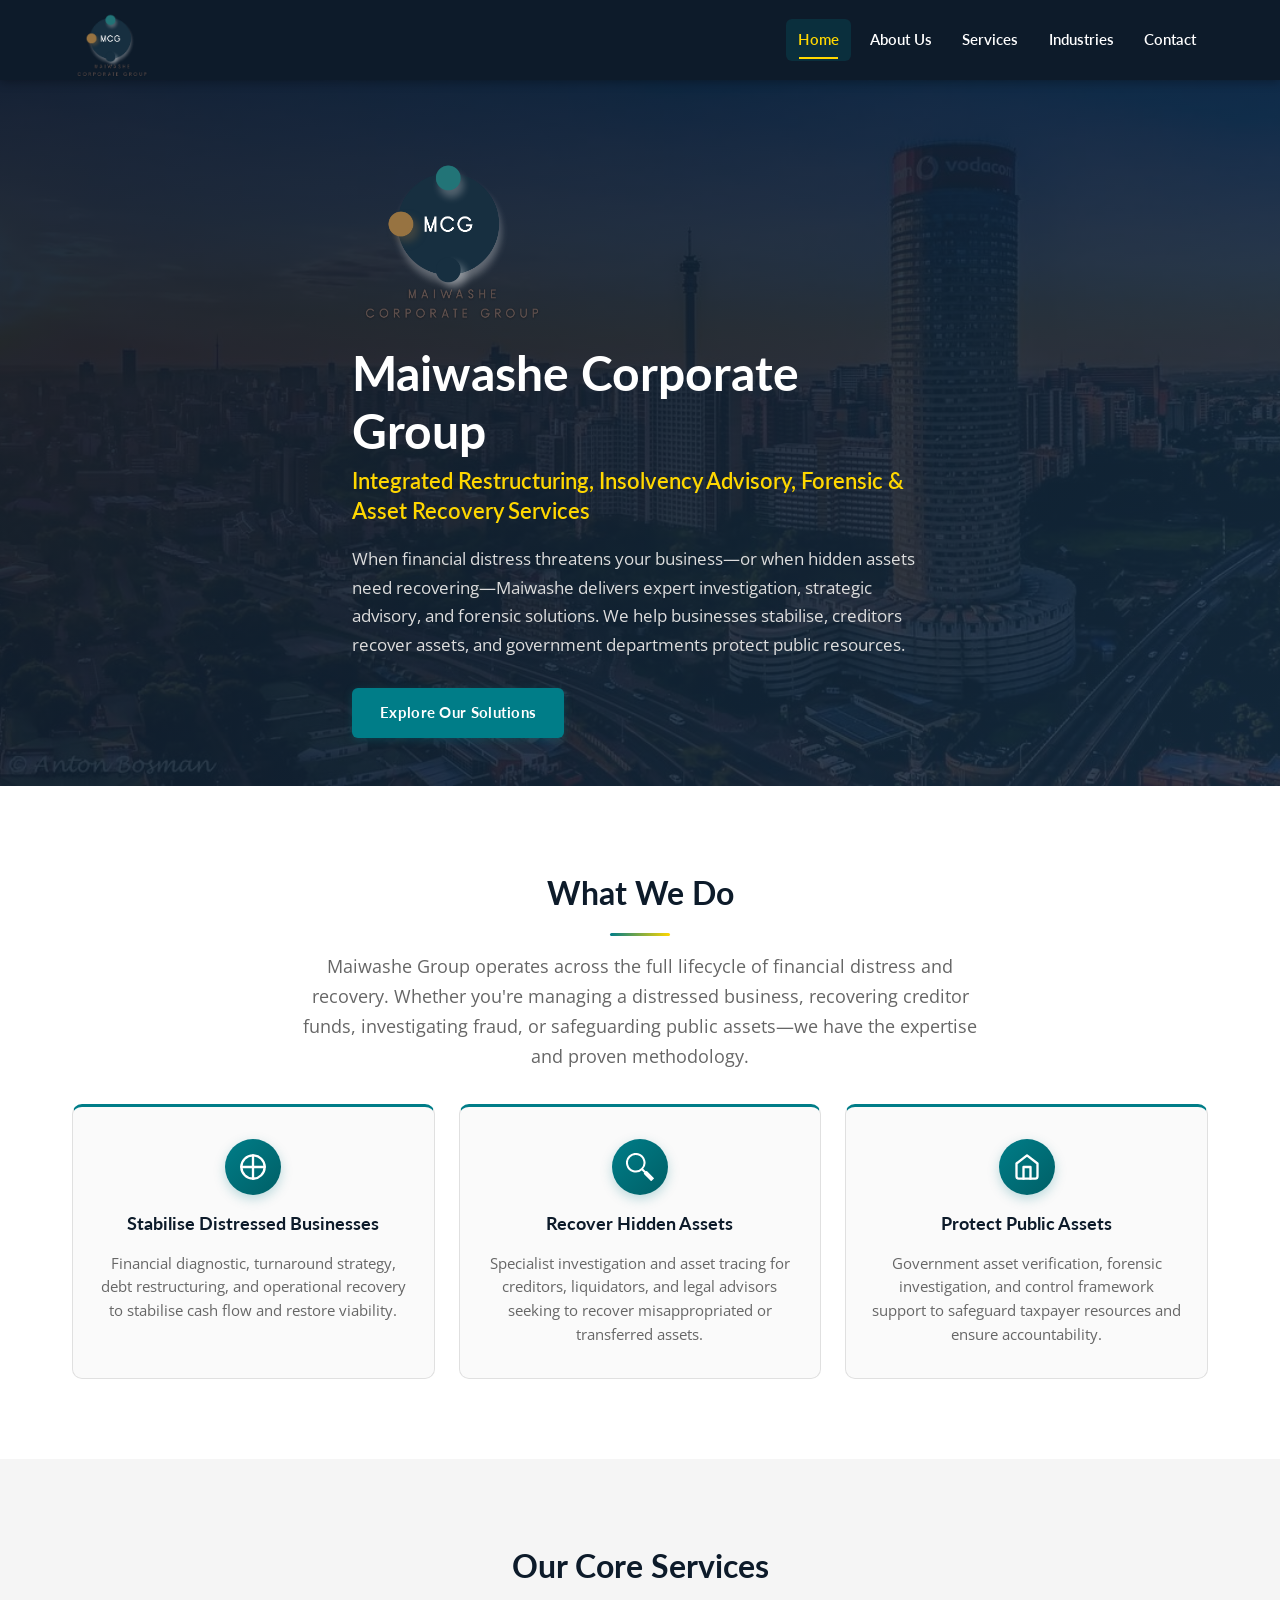
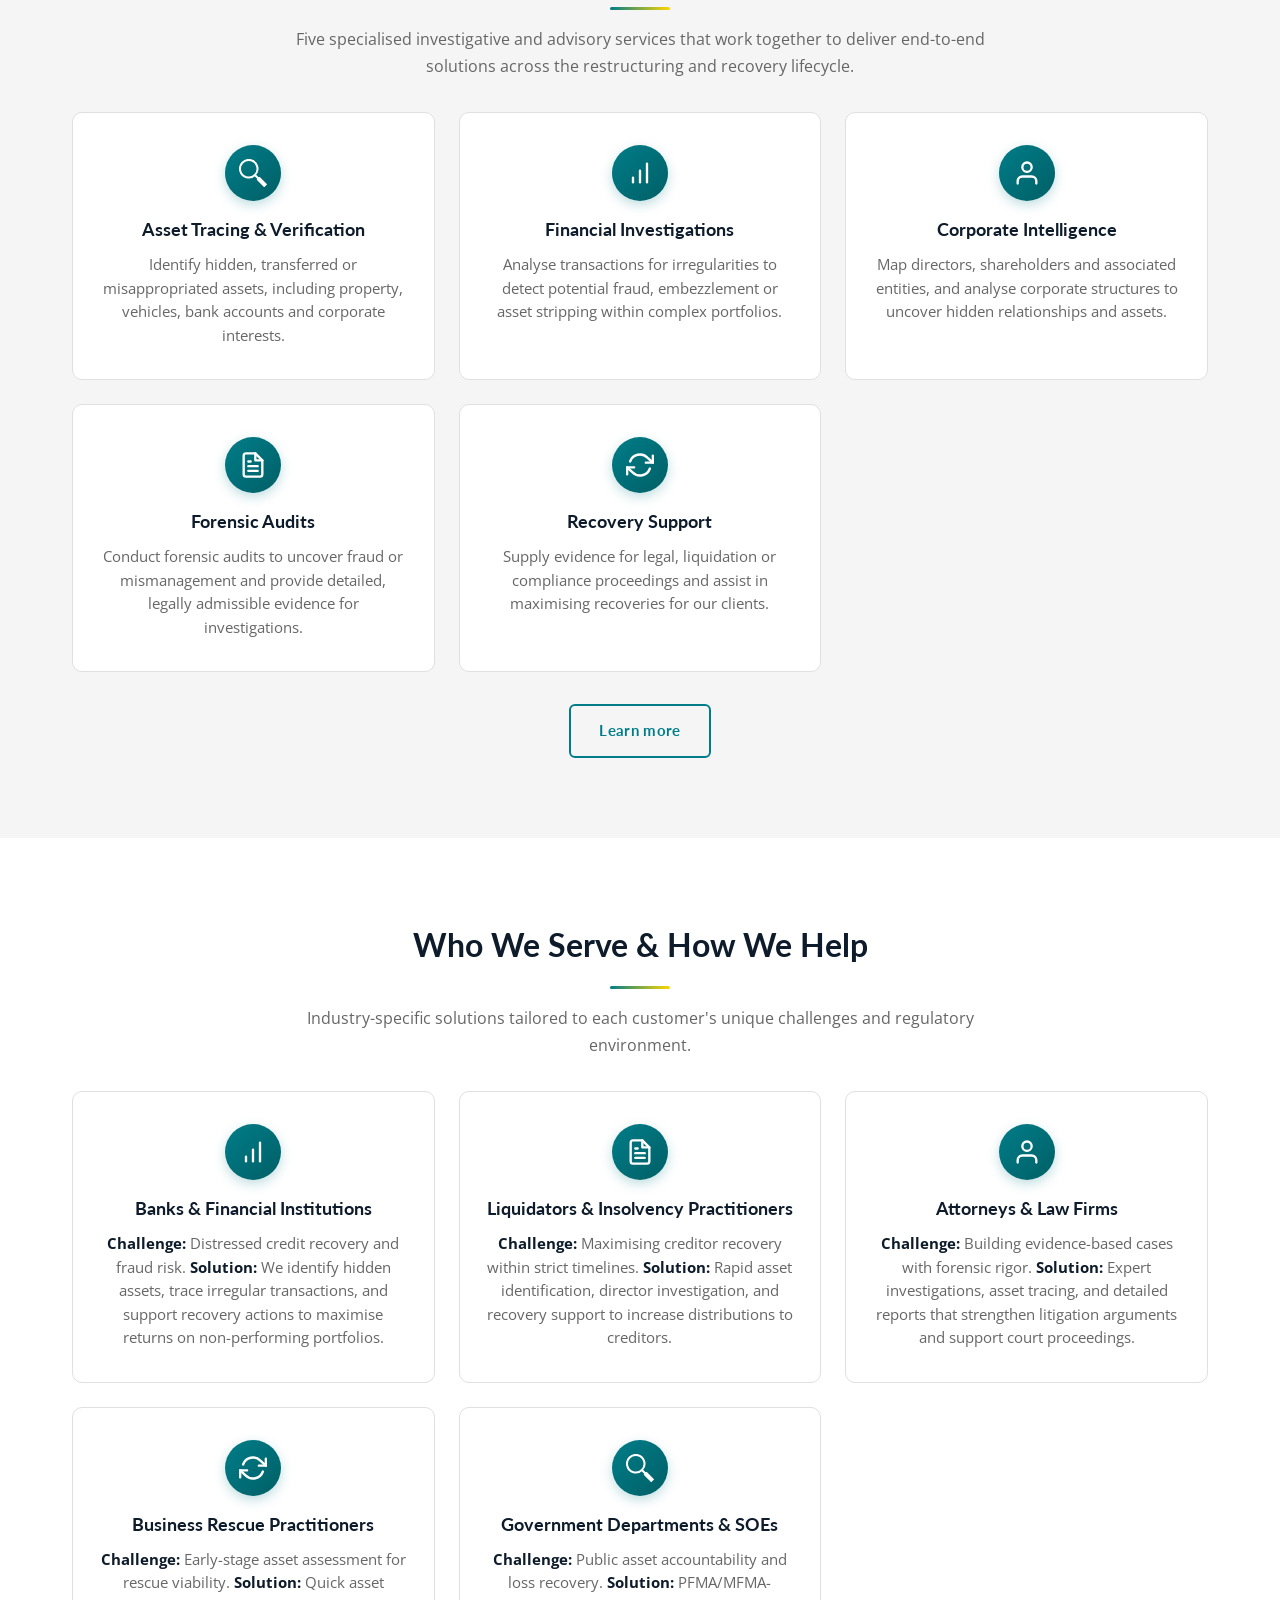
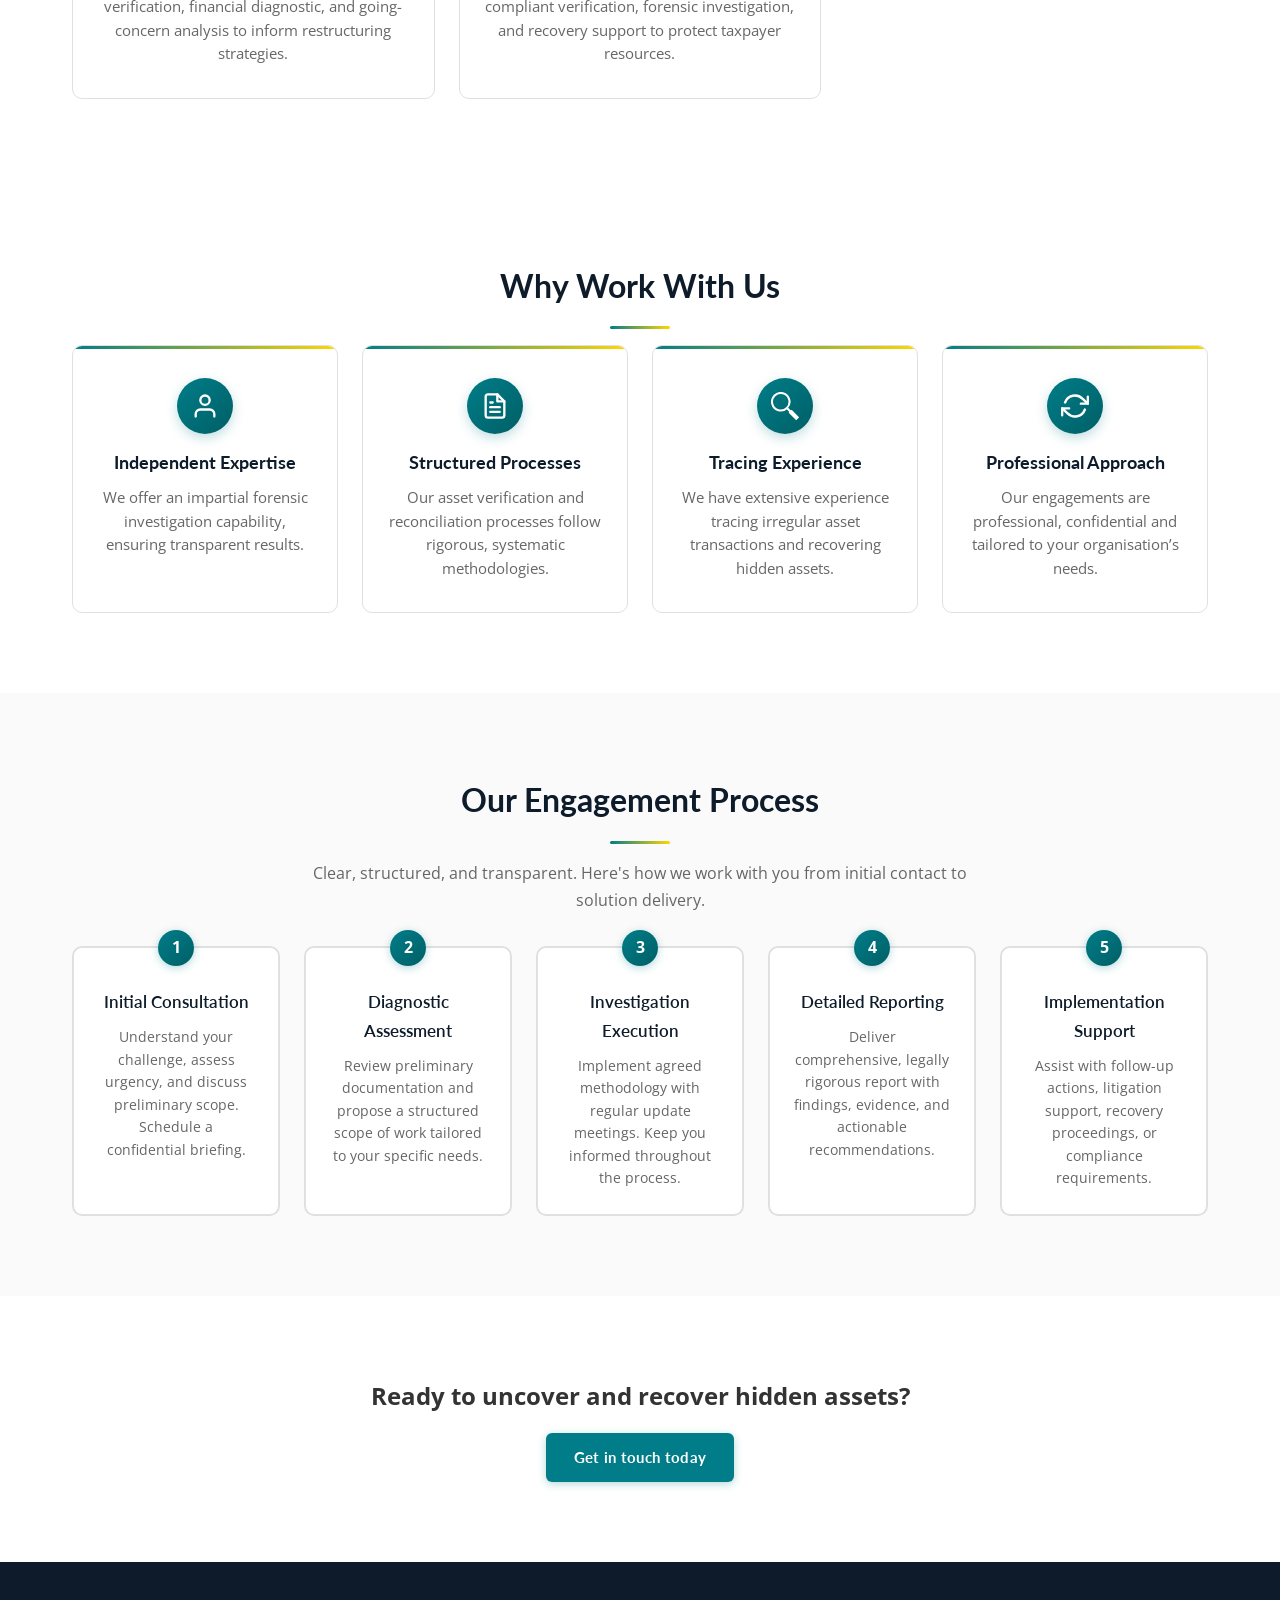
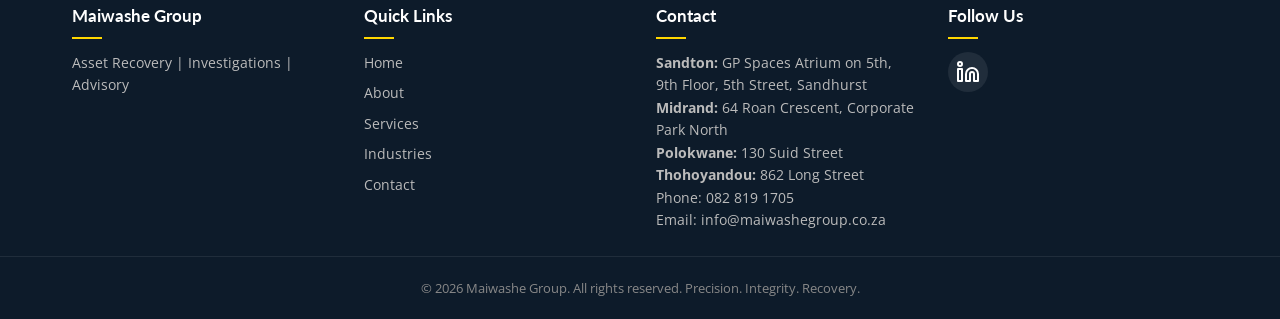
<file: index.html>
<!DOCTYPE html>
<html lang="en">
  <head>
    <meta charset="UTF-8" />
    <meta name="viewport" content="width=device-width, initial-scale=1.0" />
    <title>Maiwashe Group | Asset Recovery &amp; Forensic Services</title>
    <meta name="description" content="Maiwashe Group specialises in asset recovery, financial investigations and forensic advisory services for banks, liquidators, government departments and law firms." />
    <link rel="icon" type="image/svg+xml" href="data:image/svg+xml,<svg xmlns='http://www.w3.org/2000/svg' viewBox='0 0 100 100'><rect width='100' height='100' rx='12' fill='%230d1b2a'/><text y='78' x='16' font-size='78' font-family='sans-serif' font-weight='bold' fill='%23007d88'>M</text></svg>" />
    <!-- Google Fonts -->
    <link
      rel="preconnect"
      href="https://fonts.googleapis.com"
    />
    <link
      rel="preconnect"
      href="https://fonts.gstatic.com"
      crossorigin
    />
    <link
      href="https://fonts.googleapis.com/css2?family=Lato:wght@400;600;700&family=Open+Sans:wght@400;600;700&display=swap"
      rel="stylesheet"
    />
    <!-- Custom CSS -->
    <link rel="stylesheet" href="css/style.css" />
  </head>
  <body>
    <!-- Header & Navigation -->
    <header id="top">
      <div class="container nav-container">
        <a href="index.html" class="logo">
          <img src="img/Maiwashe Group Logo.png" alt="Maiwashe Corporate Group" />
        </a>
        <nav class="nav" id="navMenu">
          <a href="index.html" class="active">Home</a>
          <a href="about.html">About Us</a>
          <a href="services.html">Services</a>
          <a href="industries.html">Industries</a>
          <a href="contact.html">Contact</a>
        </nav>
        <button class="nav-toggle" id="navToggle" aria-label="Toggle navigation">
          <!-- Menu icon -->
          <svg xmlns="http://www.w3.org/2000/svg" width="24" height="24" viewBox="0 0 24 24" fill="none" stroke="currentColor" stroke-width="2" stroke-linecap="round" stroke-linejoin="round">
            <line x1="3" y1="6" x2="21" y2="6"></line>
            <line x1="3" y1="12" x2="21" y2="12"></line>
            <line x1="3" y1="18" x2="21" y2="18"></line>
          </svg>
        </button>
      </div>
    </header>

    <!-- Hero Section -->
    <section class="hero">
      <div class="hero-overlay"></div>
      <div class="hero-content container">
        <img src="img/Maiwashe Group Logo.png" alt="Maiwashe Corporate Group" class="hero-logo" />
        <h1>Maiwashe Corporate Group</h1>
        <h2>Integrated Restructuring, Insolvency Advisory, Forensic & Asset Recovery Services</h2>
        <p class="subheading">
          When financial distress threatens your business—or when hidden assets need recovering—Maiwashe delivers expert investigation, strategic advisory, and forensic solutions. We help businesses stabilise, creditors recover assets, and government departments protect public resources.
        </p>
        <a href="#what-we-do" class="btn-primary">Explore Our Solutions</a>
      </div>
    </section>

    <!-- What We Do Section -->
    <section class="section what-we-do" id="what-we-do">
      <div class="container">
        <h2 class="section-title">What We Do</h2>
        <p style="text-align: center; color: var(--muted-text); margin-bottom: 2rem; max-width: 700px; margin-left: auto; margin-right: auto; font-size: 1.1rem;">
          Maiwashe Group operates across the full lifecycle of financial distress and recovery. Whether you're managing a distressed business, recovering creditor funds, investigating fraud, or safeguarding public assets—we have the expertise and proven methodology.
        </p>
        <div class="cards-grid three-col stagger-children">
          <div class="card">
            <div class="icon-wrapper" style="color: #ffffff;">
              <svg xmlns="http://www.w3.org/2000/svg" width="28" height="28" viewBox="0 0 24 24" fill="none" stroke="currentColor" stroke-width="2" stroke-linecap="round" stroke-linejoin="round">
                <path d="M12 2v20M2 12h20"/>
                <circle cx="12" cy="12" r="10"/>
              </svg>
            </div>
            <h3>Stabilise Distressed Businesses</h3>
            <p>
              Financial diagnostic, turnaround strategy, debt restructuring, and operational recovery to stabilise cash flow and restore viability.
            </p>
          </div>
          <div class="card">
            <div class="icon-wrapper" style="color: #ffffff;">
              <svg xmlns="http://www.w3.org/2000/svg" width="28" height="28" viewBox="0 0 490 490" fill="none" stroke="currentColor" stroke-width="36" stroke-linecap="round">
                <path d="m280,278a153,153 0 1,0-2,2l170,170m-91-117 110,110-26,26-110-110"/>
              </svg>
            </div>
            <h3>Recover Hidden Assets</h3>
            <p>
              Specialist investigation and asset tracing for creditors, liquidators, and legal advisors seeking to recover misappropriated or transferred assets.
            </p>
          </div>
          <div class="card">
            <div class="icon-wrapper" style="color: #ffffff;">
              <svg xmlns="http://www.w3.org/2000/svg" width="28" height="28" viewBox="0 0 24 24" fill="none" stroke="currentColor" stroke-width="2" stroke-linecap="round" stroke-linejoin="round">
                <path d="M3 9l9-7 9 7v11a2 2 0 0 1-2 2H5a2 2 0 0 1-2-2z"/>
                <polyline points="9 22 9 12 15 12 15 22"/>
              </svg>
            </div>
            <h3>Protect Public Assets</h3>
            <p>
              Government asset verification, forensic investigation, and control framework support to safeguard taxpayer resources and ensure accountability.
            </p>
          </div>
        </div>
      </div>
    </section>

    <!-- Services Summary Section -->
    <section class="section services-summary" id="services">
      <div class="container">
        <h2 class="section-title">Our Core Services</h2>
        <p style="text-align: center; color: var(--muted-text); margin-bottom: 2rem; max-width: 700px; margin-left: auto; margin-right: auto;">
          Five specialised investigative and advisory services that work together to deliver end-to-end solutions across the restructuring and recovery lifecycle.
        </p>
        <div class="cards-grid stagger-children">
          <!-- Service Card 1 -->
          <div class="card">
            <div class="icon-wrapper" style="color: #ffffff;">
              <!-- Search icon -->
              <svg xmlns="http://www.w3.org/2000/svg" width="28" height="28" viewBox="0 0 490 490" fill="none" stroke="currentColor" stroke-width="36" stroke-linecap="round">
                <path d="m280,278a153,153 0 1,0-2,2l170,170m-91-117 110,110-26,26-110-110" />
              </svg>
            </div>
            <h3>Asset Tracing &amp; Verification</h3>
            <p>
              Identify hidden, transferred or misappropriated assets, including
              property, vehicles, bank accounts and corporate interests.
            </p>
          </div>
          <!-- Service Card 2 -->
          <div class="card">
            <div class="icon-wrapper" style="color: #ffffff;">
              <!-- Bar chart icon -->
              <svg xmlns="http://www.w3.org/2000/svg" width="28" height="28" viewBox="0 0 24 24" fill="none" stroke="currentColor" stroke-width="2" stroke-linecap="round" stroke-linejoin="round">
                <line x1="12" y1="20" x2="12" y2="10"></line>
                <line x1="18" y1="20" x2="18" y2="4"></line>
                <line x1="6" y1="20" x2="6" y2="16"></line>
              </svg>
            </div>
            <h3>Financial Investigations</h3>
            <p>
              Analyse transactions for irregularities to detect potential fraud,
              embezzlement or asset stripping within complex portfolios.
            </p>
          </div>
          <!-- Service Card 3 -->
          <div class="card">
            <div class="icon-wrapper" style="color: #ffffff;">
              <!-- User/network icon -->
              <svg xmlns="http://www.w3.org/2000/svg" width="28" height="28" viewBox="0 0 24 24" fill="none" stroke="currentColor" stroke-linecap="round" stroke-linejoin="round" stroke-width="2">
                <path d="M20 21v-2a4 4 0 0 0-4-4H8a4 4 0 0 0-4 4v2" fill="none"></path>
                <circle cx="12" cy="7" r="4" fill="none"></circle>
              </svg>
            </div>
            <h3>Corporate Intelligence</h3>
            <p>
              Map directors, shareholders and associated entities, and analyse
              corporate structures to uncover hidden relationships and assets.
            </p>
          </div>
          <!-- Service Card 4 -->
          <div class="card">
            <div class="icon-wrapper" style="color: #ffffff;">
              <!-- File text icon -->
              <svg xmlns="http://www.w3.org/2000/svg" width="28" height="28" viewBox="0 0 24 24" fill="none" stroke="currentColor" stroke-linecap="round" stroke-linejoin="round" stroke-width="2">
                <path d="M14 2H6a2 2 0 0 0-2 2v16a2 2 0 0 0 2 2h12a2 2 0 0 0 2-2V8z" fill="none" />
                <polyline points="14 2 14 8 20 8" fill="none" />
                <line x1="16" y1="13" x2="8" y2="13" fill="none" />
                <line x1="16" y1="17" x2="8" y2="17" fill="none" />
                <polyline points="10 9 9 9 8 9" fill="none" />
              </svg>
            </div>
            <h3>Forensic Audits</h3>
            <p>
              Conduct forensic audits to uncover fraud or mismanagement and
              provide detailed, legally admissible evidence for investigations.
            </p>
          </div>
          <!-- Service Card 5 -->
          <div class="card">
            <div class="icon-wrapper" style="color: #ffffff;">
              <!-- Refresh/recovery icon -->
              <svg xmlns="http://www.w3.org/2000/svg" width="28" height="28" viewBox="0 0 24 24" fill="none" stroke="currentColor" stroke-width="2" stroke-linecap="round" stroke-linejoin="round">
                <polyline points="23 4 23 10 17 10" />
                <polyline points="1 20 1 14 7 14" />
                <path d="M3.51 9a9 9 0 0 1 14.85-3.36L23 10M1 14l4.64 4.36A9 9 0 0 0 20.49 15" />
              </svg>
            </div>
            <h3>Recovery Support</h3>
            <p>
              Supply evidence for legal, liquidation or compliance
              proceedings and assist in maximising recoveries for our clients.
            </p>
          </div>
        </div>
        <div class="align-center">
          <a href="services.html" class="btn-secondary">Learn more</a>
        </div>
      </div>
    </section>

    <!-- Industries Section -->
    <section class="section industries">
      <div class="container">
        <h2 class="section-title">Who We Serve & How We Help</h2>
        <p style="text-align: center; color: var(--muted-text); margin-bottom: 2rem; max-width: 700px; margin-left: auto; margin-right: auto;">
          Industry-specific solutions tailored to each customer's unique challenges and regulatory environment.
        </p>
        <div class="cards-grid stagger-children">
          <!-- Industry 1 -->
          <div class="card">
            <div class="icon-wrapper" style="color: #ffffff;">
              <!-- Bar chart icon for finance -->
              <svg xmlns="http://www.w3.org/2000/svg" width="28" height="28" viewBox="0 0 24 24" fill="none" stroke="currentColor" stroke-width="2" stroke-linecap="round" stroke-linejoin="round">
                <line x1="12" y1="20" x2="12" y2="10"></line>
                <line x1="18" y1="20" x2="18" y2="4"></line>
                <line x1="6" y1="20" x2="6" y2="16"></line>
              </svg>
            </div>
            <h3>Banks &amp; Financial Institutions</h3>
            <p>
              <strong>Challenge:</strong> Distressed credit recovery and fraud risk. <strong>Solution:</strong> We identify hidden assets, trace irregular transactions, and support recovery actions to maximise returns on non-performing portfolios.
            </p>
          </div>
          <!-- Industry 2 -->
          <div class="card">
            <div class="icon-wrapper" style="color: #ffffff;">
              <!-- File icon for liquidators -->
              <svg xmlns="http://www.w3.org/2000/svg" width="28" height="28" viewBox="0 0 24 24" fill="none" stroke="currentColor" stroke-linecap="round" stroke-linejoin="round" stroke-width="2">
                <path d="M14 2H6a2 2 0 0 0-2 2v16a2 2 0 0 0 2 2h12a2 2 0 0 0 2-2V8z" fill="none" />
                <polyline points="14 2 14 8 20 8" fill="none" />
                <line x1="16" y1="13" x2="8" y2="13" fill="none" />
                <line x1="16" y1="17" x2="8" y2="17" fill="none" />
                <polyline points="10 9 9 9 8 9" fill="none" />
              </svg>
            </div>
            <h3>Liquidators &amp; Insolvency Practitioners</h3>
            <p>
              <strong>Challenge:</strong> Maximising creditor recovery within strict timelines. <strong>Solution:</strong> Rapid asset identification, director investigation, and recovery support to increase distributions to creditors.
            </p>
          </div>
          <!-- Industry 3 -->
          <div class="card">
            <div class="icon-wrapper" style="color: #ffffff;">
              <!-- User icon for attorneys & law firms -->
              <svg xmlns="http://www.w3.org/2000/svg" width="28" height="28" viewBox="0 0 24 24" fill="none" stroke="currentColor" stroke-linecap="round" stroke-linejoin="round" stroke-width="2">
                <path d="M20 21v-2a4 4 0 0 0-4-4H8a4 4 0 0 0-4 4v2" fill="none"></path>
                <circle cx="12" cy="7" r="4" fill="none"></circle>
              </svg>
            </div>
            <h3>Attorneys &amp; Law Firms</h3>
            <p>
              <strong>Challenge:</strong> Building evidence-based cases with forensic rigor. <strong>Solution:</strong> Expert investigations, asset tracing, and detailed reports that strengthen litigation arguments and support court proceedings.
            </p>
          </div>
          <!-- Industry 4 -->
          <div class="card">
            <div class="icon-wrapper" style="color: #ffffff;">
              <!-- Refresh icon for business rescue -->
              <svg xmlns="http://www.w3.org/2000/svg" width="28" height="28" viewBox="0 0 24 24" fill="none" stroke="currentColor" stroke-width="2" stroke-linecap="round" stroke-linejoin="round">
                <polyline points="23 4 23 10 17 10" />
                <polyline points="1 20 1 14 7 14" />
                <path d="M3.51 9a9 9 0 0 1 14.85-3.36L23 10M1 14l4.64 4.36A9 9 0 0 0 20.49 15" />
              </svg>
            </div>
            <h3>Business Rescue Practitioners</h3>
            <p>
              <strong>Challenge:</strong> Early-stage asset assessment for rescue viability. <strong>Solution:</strong> Quick asset verification, financial diagnostic, and going-concern analysis to inform restructuring strategies.
            </p>
          </div>
          <!-- Industry 5 -->
          <div class="card">
            <div class="icon-wrapper" style="color: #ffffff;">
              <!-- Search icon for government departments & SOEs -->
              <svg xmlns="http://www.w3.org/2000/svg" width="28" height="28" viewBox="0 0 490 490" fill="none" stroke="currentColor" stroke-width="36" stroke-linecap="round">
                <path d="m280,278a153,153 0 1,0-2,2l170,170m-91-117 110,110-26,26-110-110" />
              </svg>
            </div>
            <h3>Government Departments &amp; SOEs</h3>
            <p>
              <strong>Challenge:</strong> Public asset accountability and loss recovery. <strong>Solution:</strong> PFMA/MFMA-compliant verification, forensic investigation, and recovery support to protect taxpayer resources.
            </p>
          </div>
        </div>
      </div>
    </section>

    <!-- Why Choose Us Section -->
    <section class="section why-us">
      <div class="container">
        <h2 class="section-title">Why Work With Us</h2>
        <div class="cards-grid four-col stagger-children">
          <div class="card no-hover">
            <div class="icon-wrapper" style="color: #ffffff;">
              <!-- User icon for independent expertise -->
              <svg xmlns="http://www.w3.org/2000/svg" width="28" height="28" viewBox="0 0 24 24" fill="none" stroke="currentColor" stroke-linecap="round" stroke-linejoin="round" stroke-width="2">
                <path d="M20 21v-2a4 4 0 0 0-4-4H8a4 4 0 0 0-4 4v2" fill="none" />
                <circle cx="12" cy="7" r="4" fill="none" />
              </svg>
            </div>
            <h3>Independent Expertise</h3>
            <p>
              We offer an impartial forensic investigation capability, ensuring
              transparent results.
            </p>
          </div>
          <div class="card no-hover">
            <div class="icon-wrapper" style="color: #ffffff;">
              <!-- File icon for structured processes -->
              <svg xmlns="http://www.w3.org/2000/svg" width="28" height="28" viewBox="0 0 24 24" fill="none" stroke="currentColor" stroke-linecap="round" stroke-linejoin="round" stroke-width="2">
                <path d="M14 2H6a2 2 0 0 0-2 2v16a2 2 0 0 0 2 2h12a2 2 0 0 0 2-2V8z" fill="none" />
                <polyline points="14 2 14 8 20 8" fill="none" />
                <line x1="16" y1="13" x2="8" y2="13" fill="none" />
                <line x1="16" y1="17" x2="8" y2="17" fill="none" />
                <polyline points="10 9 9 9 8 9" fill="none" />
              </svg>
            </div>
            <h3>Structured Processes</h3>
            <p>
              Our asset verification and reconciliation processes follow
              rigorous, systematic methodologies.
            </p>
          </div>
          <div class="card no-hover">
            <div class="icon-wrapper" style="color: #ffffff;">
              <!-- Search icon for tracing experience -->
              <svg xmlns="http://www.w3.org/2000/svg" width="28" height="28" viewBox="0 0 490 490" fill="none" stroke="currentColor" stroke-width="36" stroke-linecap="round">
                <path d="m280,278a153,153 0 1,0-2,2l170,170m-91-117 110,110-26,26-110-110" />
              </svg>
            </div>
            <h3>Tracing Experience</h3>
            <p>
              We have extensive experience tracing irregular asset
              transactions and recovering hidden assets.
            </p>
          </div>
          <div class="card no-hover">
            <div class="icon-wrapper" style="color: #ffffff;">
              <!-- Refresh icon for professional approach -->
              <svg xmlns="http://www.w3.org/2000/svg" width="28" height="28" viewBox="0 0 24 24" fill="none" stroke="currentColor" stroke-width="2" stroke-linecap="round" stroke-linejoin="round">
                <polyline points="23 4 23 10 17 10" />
                <polyline points="1 20 1 14 7 14" />
                <path d="M3.51 9a9 9 0 0 1 14.85-3.36L23 10M1 14l4.64 4.36A9 9 0 0 0 20.49 15" />
              </svg>
            </div>
            <h3>Professional Approach</h3>
            <p>
              Our engagements are professional, confidential and tailored to
              your organisation’s needs.
            </p>
          </div>
        </div>
      </div>
    </section>
    <!-- How It Works Section -->
    <section class="section how-it-works">
      <div class="container">
        <h2 class="section-title">Our Engagement Process</h2>
        <p style="text-align: center; color: var(--muted-text); margin-bottom: 2rem; max-width: 700px; margin-left: auto; margin-right: auto;">
          Clear, structured, and transparent. Here's how we work with you from initial contact to solution delivery.
        </p>
        <div class="engagement-timeline stagger-children">
          <div class="engagement-step">
            <div class="step-number">1</div>
            <h3>Initial Consultation</h3>
            <p>Understand your challenge, assess urgency, and discuss preliminary scope. Schedule a confidential briefing.</p>
          </div>
          <div class="engagement-step">
            <div class="step-number">2</div>
            <h3>Diagnostic Assessment</h3>
            <p>Review preliminary documentation and propose a structured scope of work tailored to your specific needs.</p>
          </div>
          <div class="engagement-step">
            <div class="step-number">3</div>
            <h3>Investigation Execution</h3>
            <p>Implement agreed methodology with regular update meetings. Keep you informed throughout the process.</p>
          </div>
          <div class="engagement-step">
            <div class="step-number">4</div>
            <h3>Detailed Reporting</h3>
            <p>Deliver comprehensive, legally rigorous report with findings, evidence, and actionable recommendations.</p>
          </div>
          <div class="engagement-step">
            <div class="step-number">5</div>
            <h3>Implementation Support</h3>
            <p>Assist with follow-up actions, litigation support, recovery proceedings, or compliance requirements.</p>
          </div>
        </div>
      </div>
    </section>
    <!-- Why Choose Us Section -->
    <section class="section why-us">
      <div class="container cta-container">
        <h2>Ready to uncover and recover hidden assets?</h2>
        <a href="contact.html" class="btn-primary">Get in touch today</a>
      </div>
    </section>

    <!-- Footer -->
    <footer>
      <div class="container footer-container">
        <div class="footer-col">
          <h4>Maiwashe Group</h4>
          <p>
            Asset Recovery | Investigations | Advisory
          </p>
        </div>
        <div class="footer-col">
          <h4>Quick Links</h4>
          <ul>
            <li><a href="index.html">Home</a></li>
            <li><a href="about.html">About</a></li>
            <li><a href="services.html">Services</a></li>
            <li><a href="industries.html">Industries</a></li>
            <li><a href="contact.html">Contact</a></li>
          </ul>
        </div>
        <div class="footer-col">
          <h4>Contact</h4>
          <p><strong>Sandton:</strong> GP Spaces Atrium on 5th, 9th Floor, 5th Street, Sandhurst</p>
          <p><strong>Midrand:</strong> 64 Roan Crescent, Corporate Park North</p>
          <p><strong>Polokwane:</strong> 130 Suid Street</p>
          <p><strong>Thohoyandou:</strong> 862 Long Street</p>
          <p>Phone: 082 819 1705</p>
          <p>Email: <a href="mailto:info@maiwashegroup.co.za">info@maiwashegroup.co.za</a></p>
        </div>
        <div class="footer-col">
          <h4>Follow Us</h4>
          <div class="social-icons">
            <a href="https://www.linkedin.com/company/maiwashe-corporate-group/posts/?feedView=all" target="_blank" rel="noopener noreferrer" aria-label="LinkedIn" style="color: #ffffff;">
              <!-- LinkedIn icon -->
              <svg xmlns="http://www.w3.org/2000/svg" width="24" height="24" viewBox="0 0 24 24" fill="none" stroke="currentColor" stroke-width="2" stroke-linecap="round" stroke-linejoin="round">
                <path d="M16 8a6 6 0 0 1 6 6v7h-4v-7a2 2 0 0 0-2-2 2 2 0 0 0-2 2v7h-4v-7a6 6 0 0 1 6-6z"></path>
                <rect x="2" y="9" width="4" height="12"></rect>
                <circle cx="4" cy="4" r="2"></circle>
              </svg>
            </a>
          </div>
        </div>
      </div>
      <div class="footer-bottom">
        <p>
          &copy; 2026 Maiwashe Group. All rights reserved. Precision. Integrity. Recovery.
        </p>
      </div>
    </footer>

    <!-- Script -->
    <script src="js/script.js"></script>
  </body>
</html>
</file>
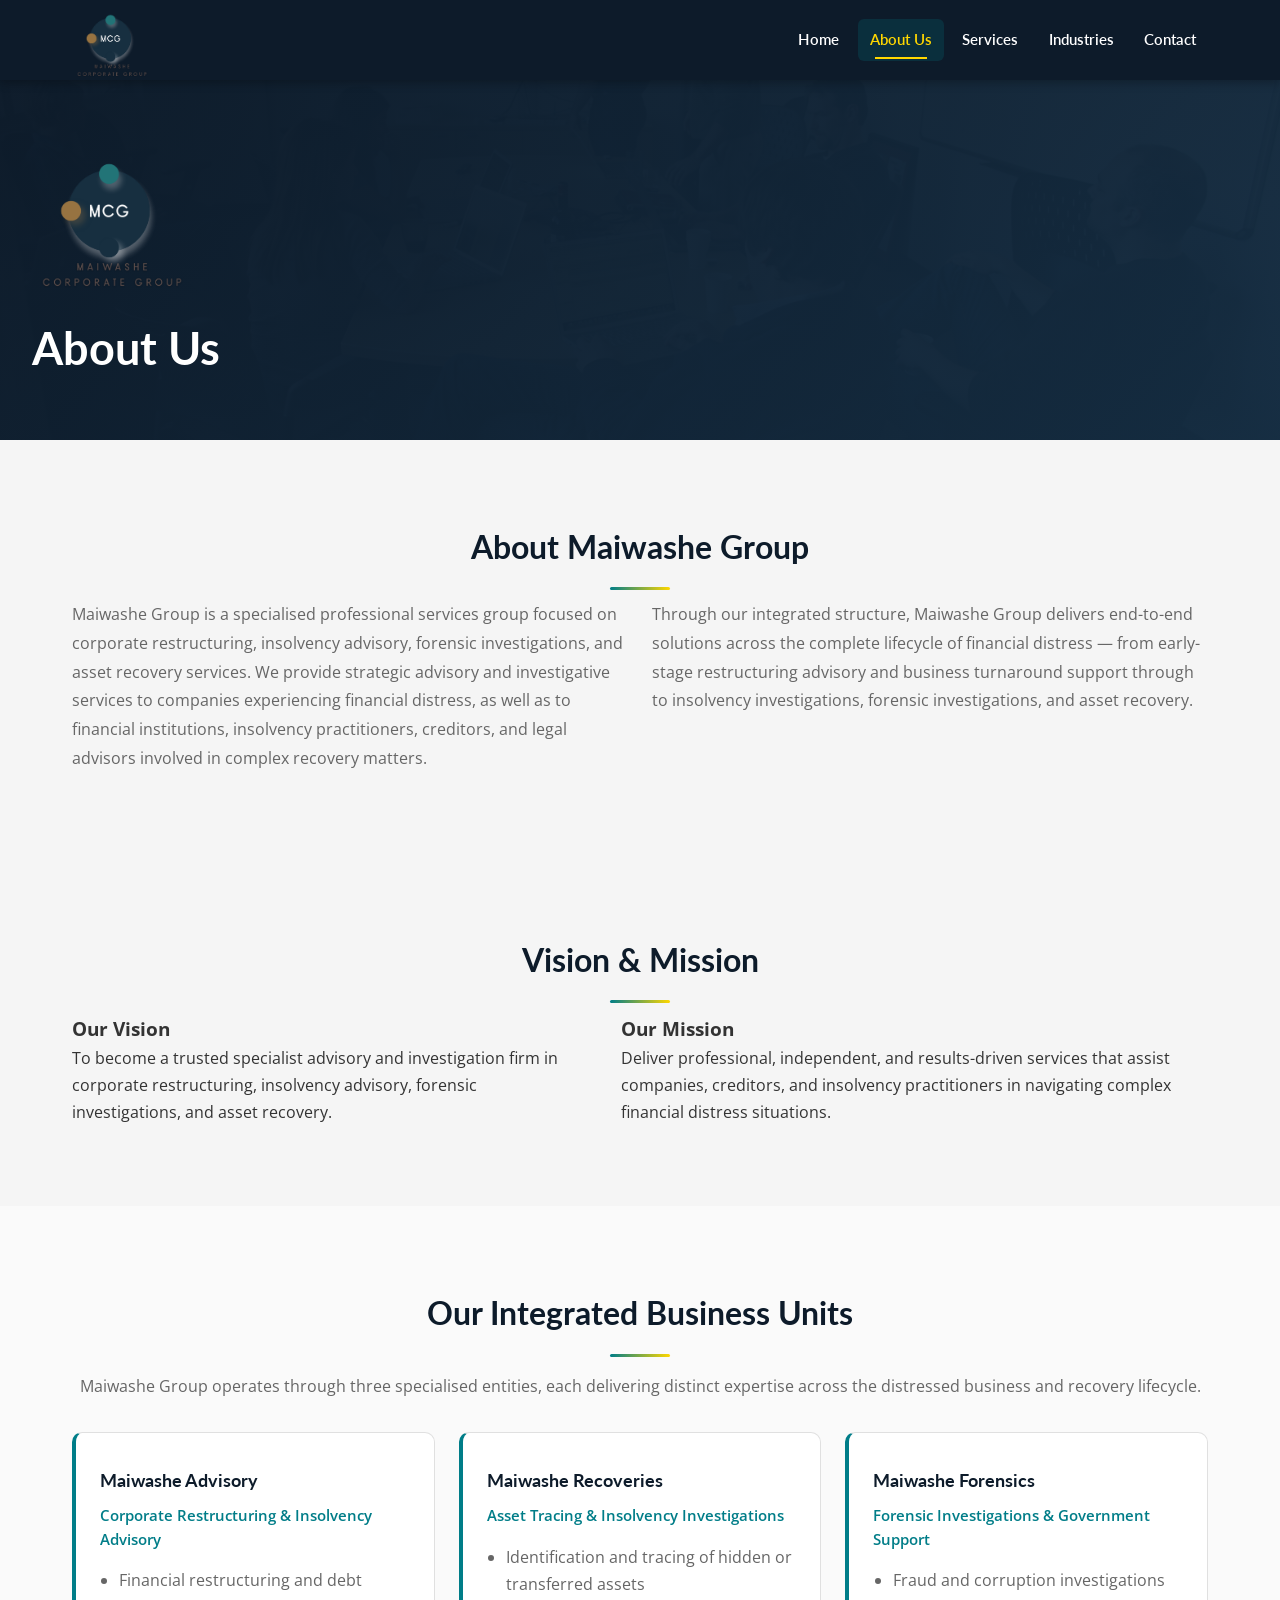
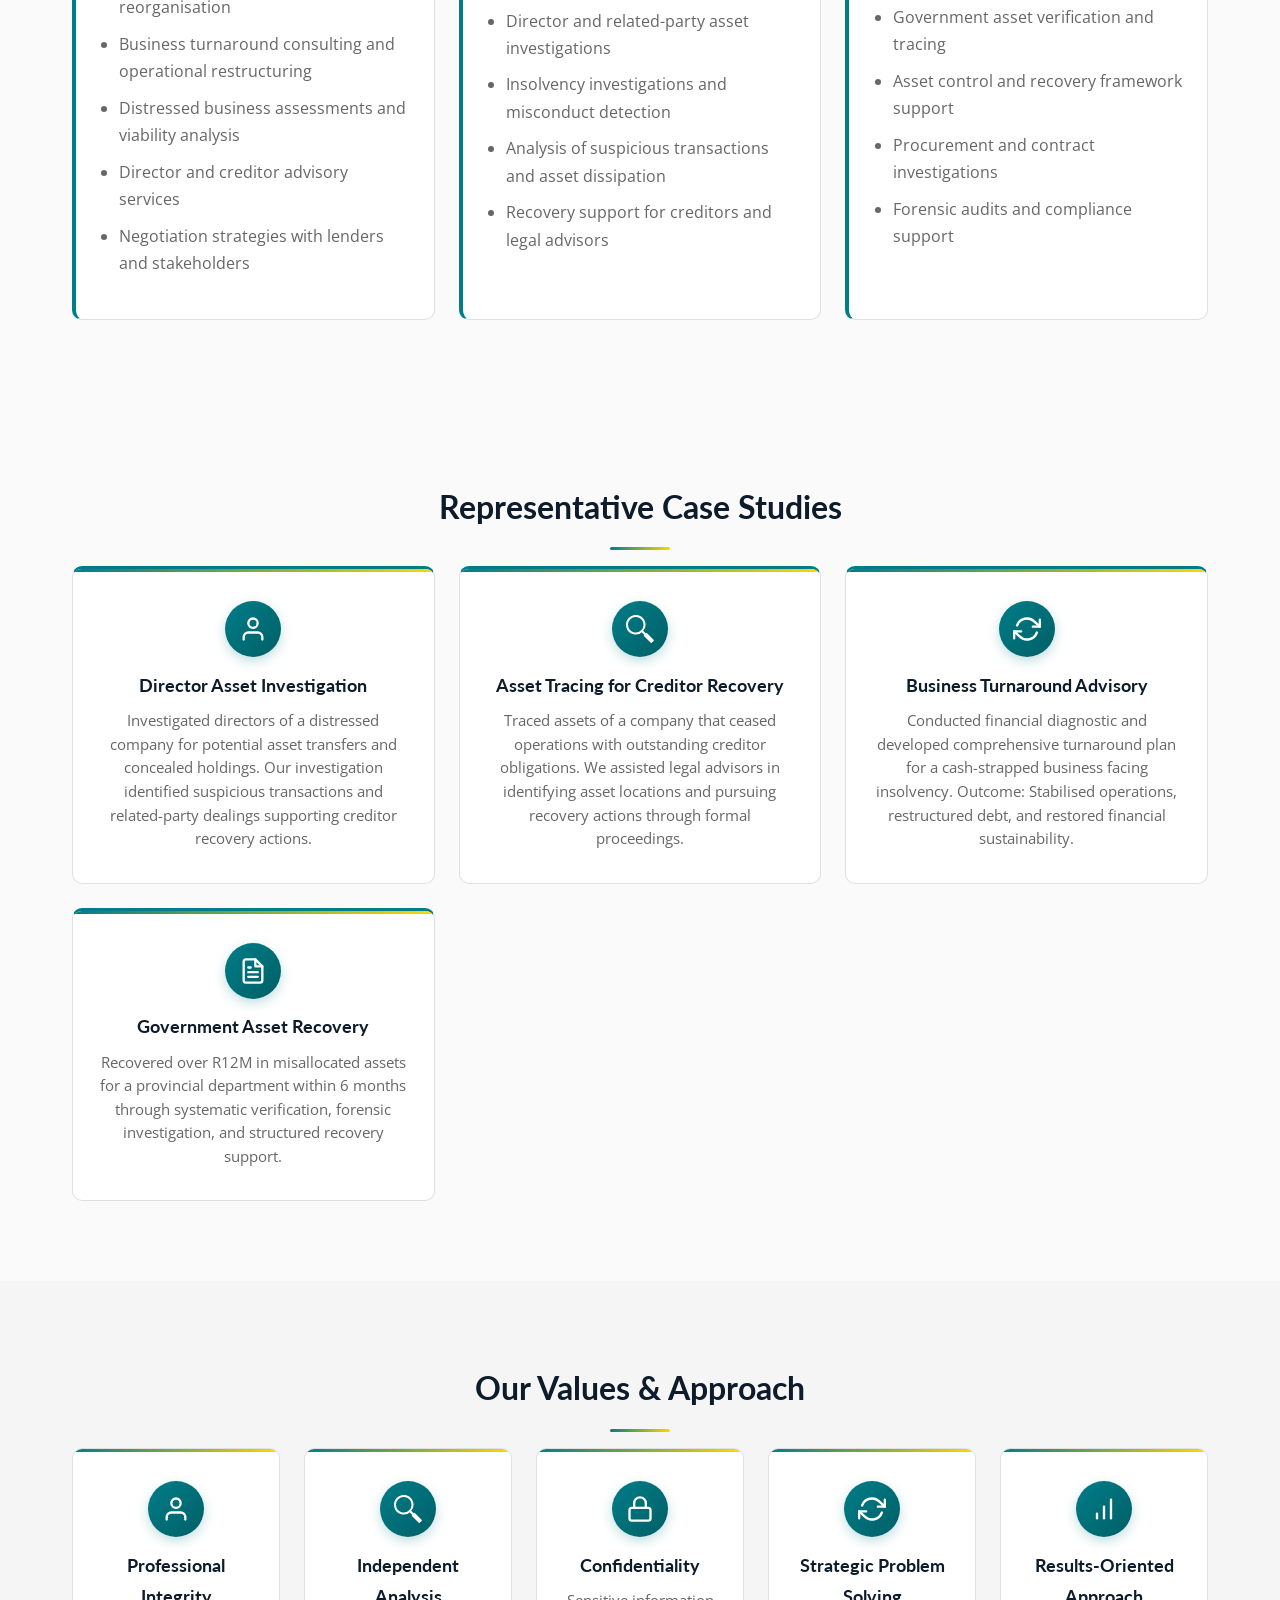
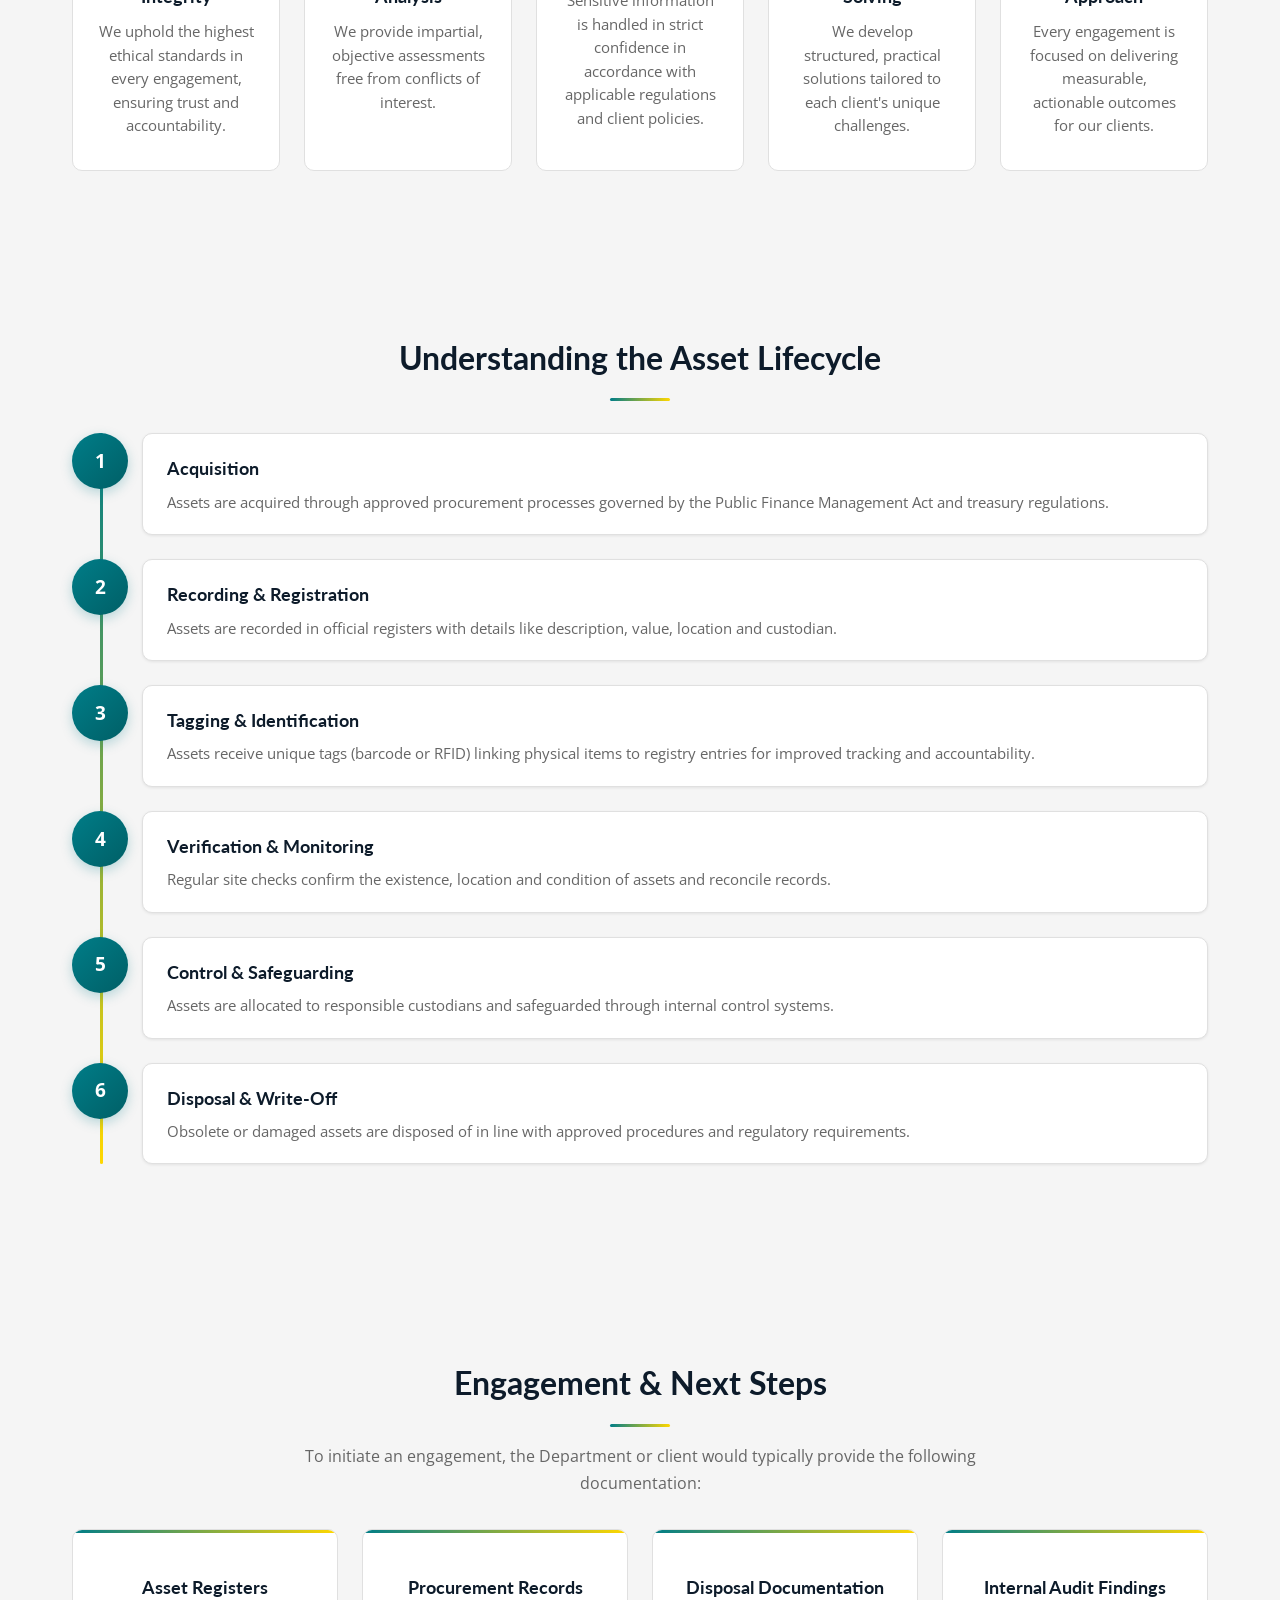
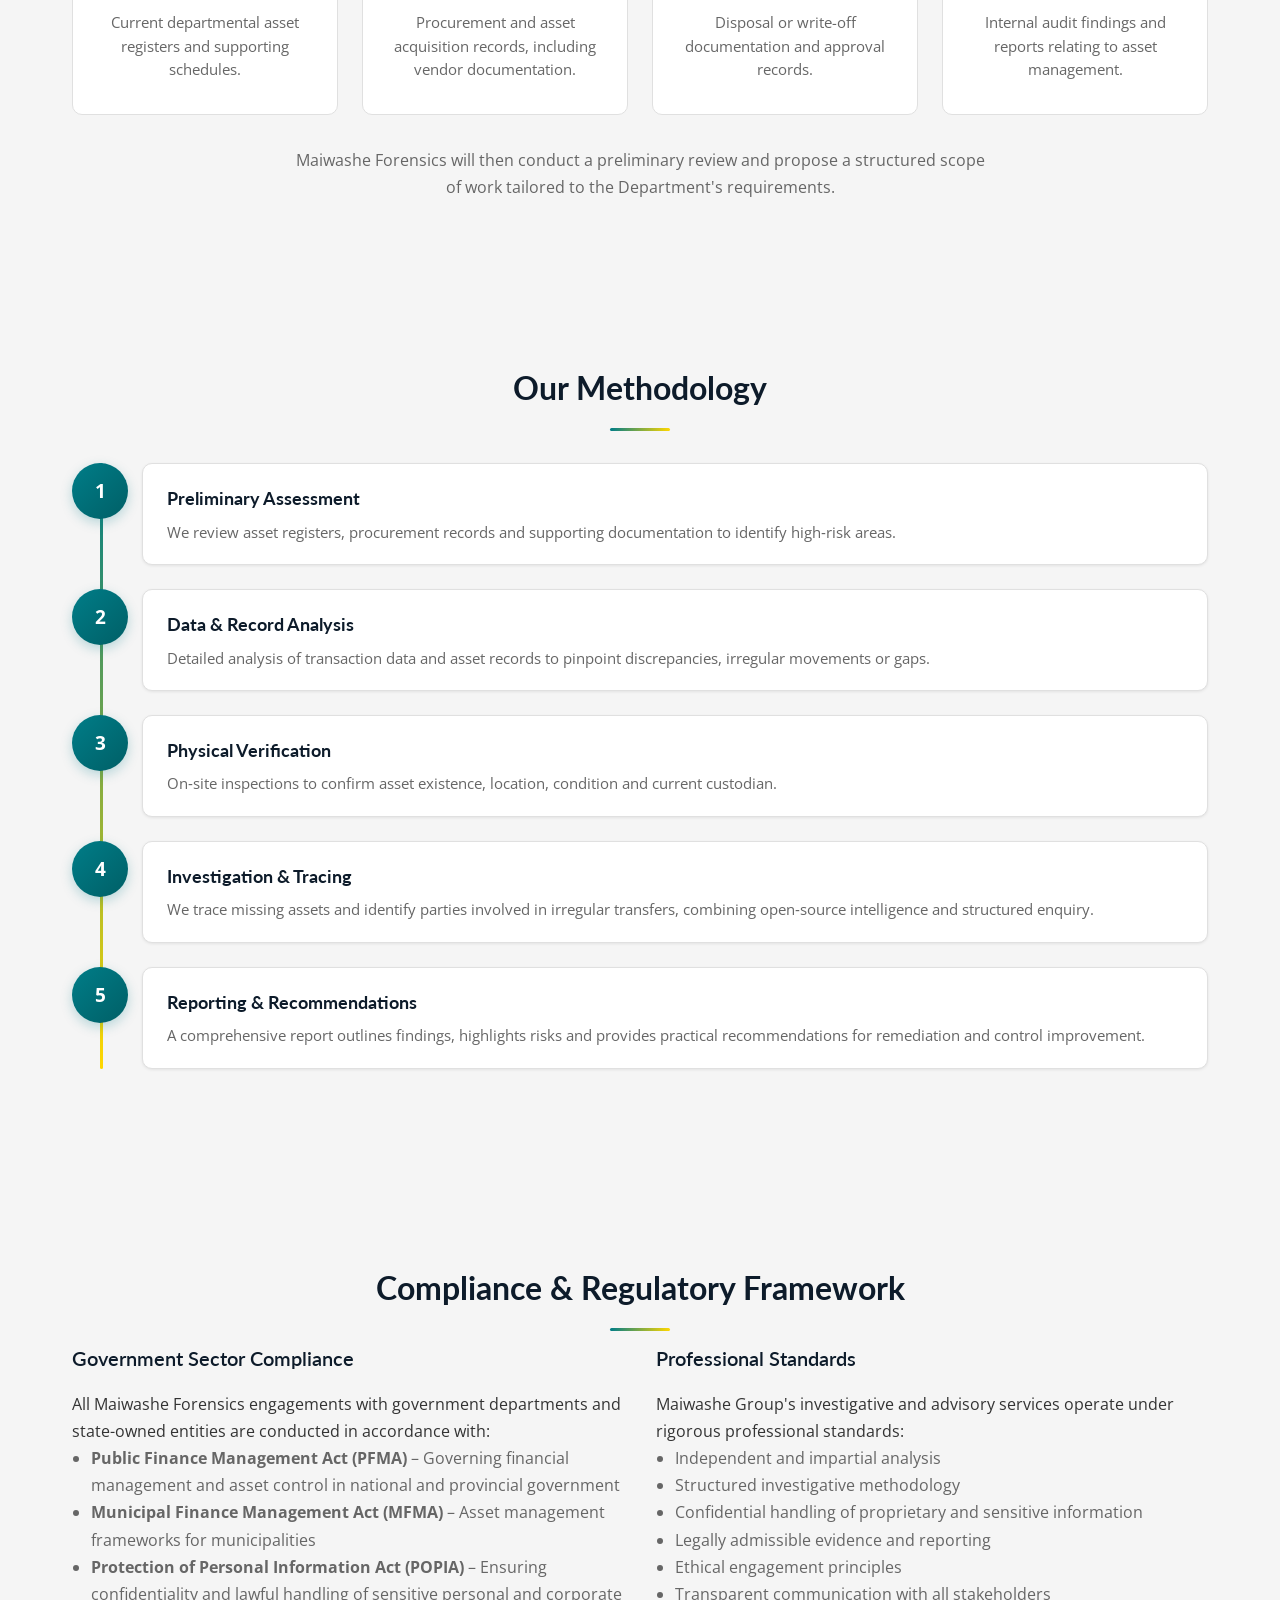
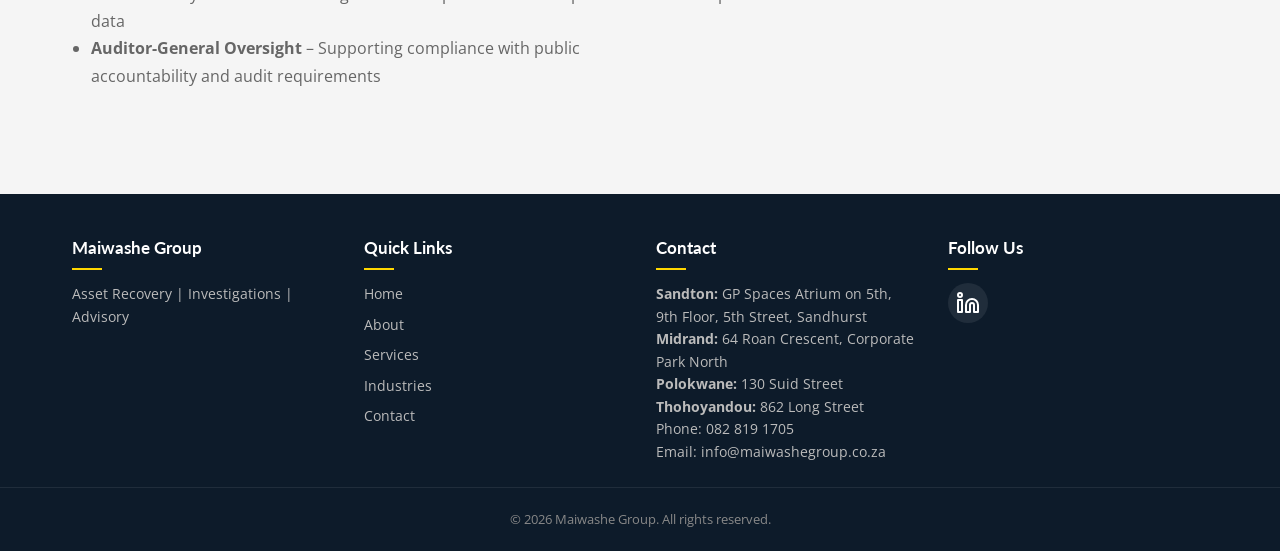
<file: about.html>
<!DOCTYPE html>
<html lang="en">
  <head>
    <meta charset="UTF-8" />
    <meta name="viewport" content="width=device-width, initial-scale=1.0" />
    <title>About Us | Maiwashe Group</title>
    <meta name="description" content="Learn about Maiwashe Group – a specialised advisory and forensic recovery firm with expertise in asset tracing, investigations and corporate intelligence." />
    <link rel="icon" type="image/svg+xml" href="data:image/svg+xml,<svg xmlns='http://www.w3.org/2000/svg' viewBox='0 0 100 100'><rect width='100' height='100' rx='12' fill='%230d1b2a'/><text y='78' x='16' font-size='78' font-family='sans-serif' font-weight='bold' fill='%23007d88'>M</text></svg>" />
    <link
      rel="preconnect"
      href="https://fonts.googleapis.com"
    />
    <link
      rel="preconnect"
      href="https://fonts.gstatic.com"
      crossorigin
    />
    <link
      href="https://fonts.googleapis.com/css2?family=Lato:wght@400;600;700&family=Open+Sans:wght@400;600;700&display=swap"
      rel="stylesheet"
    />
    <!-- Font Awesome removed. Icons are embedded locally via inline SVGs. -->
    <link rel="stylesheet" href="css/style.css" />
  </head>
  <body>
    <!-- Header -->
    <header id="top">
      <div class="container nav-container">
        <a href="index.html" class="logo">
          <img src="img/Maiwashe Group Logo.png" alt="Maiwashe Corporate Group" />
        </a>
        <nav class="nav" id="navMenu">
          <a href="index.html">Home</a>
          <a href="about.html" class="active">About Us</a>
          <a href="services.html">Services</a>
          <a href="industries.html">Industries</a>
          <a href="contact.html">Contact</a>
        </nav>
        <button class="nav-toggle" id="navToggle" aria-label="Toggle navigation">
          <!-- Menu icon -->
          <svg width="28" height="28" viewBox="0 0 24 24" fill="none" stroke="currentColor" stroke-width="2" stroke-linecap="round" stroke-linejoin="round">
            <line x1="3" y1="6" x2="21" y2="6"></line>
            <line x1="3" y1="12" x2="21" y2="12"></line>
            <line x1="3" y1="18" x2="21" y2="18"></line>
          </svg>
        </button>
      </div>
    </header>

    <!-- Page Hero -->
    <section class="page-hero about-hero">
      <div class="hero-overlay"></div>
      <div class="hero-content container">
        <img src="img/Maiwashe Group Logo.png" alt="Maiwashe Corporate Group" class="hero-logo" />
        <h1>About Us</h1>
      </div>
    </section>

    <!-- Our Story Section -->
    <section class="section about-story">
      <div class="container">
        <h2 class="section-title">About Maiwashe Group</h2>
        <div class="two-col fade-in-up">
          <p>
            Maiwashe Group is a specialised professional services group focused on corporate restructuring, insolvency advisory, forensic investigations, and asset recovery services. We provide strategic advisory and investigative services to companies experiencing financial distress, as well as to financial institutions, insolvency practitioners, creditors, and legal advisors involved in complex recovery matters.
          </p>
          <p>
            Through our integrated structure, Maiwashe Group delivers end-to-end solutions across the complete lifecycle of financial distress — from early-stage restructuring advisory and business turnaround support through to insolvency investigations, forensic investigations, and asset recovery.
          </p>
        </div>
      </div>
    </section>

    <!-- Vision & Mission Section -->
    <section class="section vision-mission">
      <div class="container">
        <h2 class="section-title">Vision &amp; Mission</h2>
        <div class="two-col fade-in-up">
          <div>
            <h3>Our Vision</h3>
            <p>
              To become a trusted specialist advisory and investigation firm in corporate restructuring, insolvency advisory, forensic investigations, and asset recovery.
            </p>
          </div>
          <div>
            <h3>Our Mission</h3>
            <p>
              Deliver professional, independent, and results-driven services that assist companies, creditors, and insolvency practitioners in navigating complex financial distress situations.
            </p>
          </div>
        </div>
      </div>
    </section>

    <!-- Group Structure Section -->
    <section class="section group-structure">
      <div class="container">
        <h2 class="section-title">Our Integrated Business Units</h2>
        <p style="text-align: center; margin-bottom: 2rem; color: var(--muted-text);">
          Maiwashe Group operates through three specialised entities, each delivering distinct expertise across the distressed business and recovery lifecycle.
        </p>
        <div class="cards-grid three-col stagger-children">
          <div class="card">
            <h3>Maiwashe Advisory</h3>
            <p style="font-weight: 600; color: var(--accent-color); margin-bottom: 1rem;">Corporate Restructuring & Insolvency Advisory</p>
            <ul style="list-style: disc; padding-left: 1.2rem; color: var(--muted-text);">
              <li>Financial restructuring and debt reorganisation</li>
              <li>Business turnaround consulting and operational restructuring</li>
              <li>Distressed business assessments and viability analysis</li>
              <li>Director and creditor advisory services</li>
              <li>Negotiation strategies with lenders and stakeholders</li>
            </ul>
          </div>
          <div class="card">
            <h3>Maiwashe Recoveries</h3>
            <p style="font-weight: 600; color: var(--accent-color); margin-bottom: 1rem;">Asset Tracing & Insolvency Investigations</p>
            <ul style="list-style: disc; padding-left: 1.2rem; color: var(--muted-text);">
              <li>Identification and tracing of hidden or transferred assets</li>
              <li>Director and related-party asset investigations</li>
              <li>Insolvency investigations and misconduct detection</li>
              <li>Analysis of suspicious transactions and asset dissipation</li>
              <li>Recovery support for creditors and legal advisors</li>
            </ul>
          </div>
          <div class="card">
            <h3>Maiwashe Forensics</h3>
            <p style="font-weight: 600; color: var(--accent-color); margin-bottom: 1rem;">Forensic Investigations & Government Support</p>
            <ul style="list-style: disc; padding-left: 1.2rem; color: var(--muted-text);">
              <li>Fraud and corruption investigations</li>
              <li>Government asset verification and tracing</li>
              <li>Asset control and recovery framework support</li>
              <li>Procurement and contract investigations</li>
              <li>Forensic audits and compliance support</li>
            </ul>
          </div>
        </div>
      </div>
    </section>

    <!-- Case Studies Section -->
    <section class="section case-studies">
      <div class="container">
        <h2 class="section-title">Representative Case Studies</h2>
        <div class="cards-grid stagger-children">
          <div class="card no-hover">
            <div class="icon-wrapper">
              <svg width="28" height="28" viewBox="0 0 24 24" fill="none" stroke="currentColor" stroke-width="2" stroke-linecap="round" stroke-linejoin="round">
                <path d="M20 21v-2a4 4 0 0 0-4-4H8a4 4 0 0 0-4 4v2"/>
                <circle cx="12" cy="7" r="4"/>
              </svg>
            </div>
            <h3>Director Asset Investigation</h3>
            <p>
              Investigated directors of a distressed company for potential asset transfers and concealed holdings. Our investigation identified suspicious transactions and related-party dealings supporting creditor recovery actions.
            </p>
          </div>
          <div class="card no-hover">
            <div class="icon-wrapper">
              <svg width="28" height="28" viewBox="0 0 490 490" fill="none" stroke="currentColor" stroke-width="36" stroke-linecap="round">
                <path d="m280,278a153,153 0 1,0-2,2l170,170m-91-117 110,110-26,26-110-110"/>
              </svg>
            </div>
            <h3>Asset Tracing for Creditor Recovery</h3>
            <p>
              Traced assets of a company that ceased operations with outstanding creditor obligations. We assisted legal advisors in identifying asset locations and pursuing recovery actions through formal proceedings.
            </p>
          </div>
          <div class="card no-hover">
            <div class="icon-wrapper">
              <svg width="28" height="28" viewBox="0 0 24 24" fill="none" stroke="currentColor" stroke-width="2" stroke-linecap="round" stroke-linejoin="round">
                <polyline points="23 4 23 10 17 10"/>
                <polyline points="1 20 1 14 7 14"/>
                <path d="M3.51 9a9 9 0 0 1 14.85-3.36L23 10M1 14l4.64 4.36A9 9 0 0 0 20.49 15"/>
              </svg>
            </div>
            <h3>Business Turnaround Advisory</h3>
            <p>
              Conducted financial diagnostic and developed comprehensive turnaround plan for a cash-strapped business facing insolvency. Outcome: Stabilised operations, restructured debt, and restored financial sustainability.
            </p>
          </div>
          <div class="card no-hover">
            <div class="icon-wrapper">
              <svg width="28" height="28" viewBox="0 0 24 24" fill="none" stroke="currentColor" stroke-width="2" stroke-linecap="round" stroke-linejoin="round">
                <path d="M14 2H6a2 2 0 0 0-2 2v16a2 2 0 0 0 2 2h12a2 2 0 0 0 2-2V8z"/>
                <polyline points="14 2 14 8 20 8"/>
                <line x1="16" y1="13" x2="8" y2="13"/>
                <line x1="16" y1="17" x2="8" y2="17"/>
                <polyline points="10 9 9 9 8 9"/>
              </svg>
            </div>
            <h3>Government Asset Recovery</h3>
            <p>
              Recovered over R12M in misallocated assets for a provincial department within 6 months through systematic verification, forensic investigation, and structured recovery support.
            </p>
          </div>
        </div>
      </div>
    </section>

    <!-- Values Section -->
    <section class="section values">
      <div class="container">
        <h2 class="section-title">Our Values &amp; Approach</h2>
        <div class="cards-grid five-col stagger-children">
          <!-- Professional Integrity -->
          <div class="card no-hover">
            <div class="icon-wrapper">
              <!-- User icon -->
              <svg width="28" height="28" viewBox="0 0 24 24" fill="none" stroke="currentColor" stroke-linecap="round" stroke-linejoin="round" stroke-width="2">
                <path d="M20 21v-2a4 4 0 0 0-4-4H8a4 4 0 0 0-4 4v2"/>
                <circle cx="12" cy="7" r="4"/>
              </svg>
            </div>
            <h3>Professional Integrity</h3>
            <p>
              We uphold the highest ethical standards in every engagement,
              ensuring trust and accountability.
            </p>
          </div>
          <!-- Independent Analysis -->
          <div class="card no-hover">
            <div class="icon-wrapper">
              <!-- Search icon -->
              <svg width="28" height="28" viewBox="0 0 490 490" fill="none" stroke="currentColor" stroke-width="36" stroke-linecap="round">
                <path d="m280,278a153,153 0 1,0-2,2l170,170m-91-117 110,110-26,26-110-110"/>
              </svg>
            </div>
            <h3>Independent Analysis</h3>
            <p>
              We provide impartial, objective assessments free from
              conflicts of interest.
            </p>
          </div>
          <!-- Confidentiality -->
          <div class="card no-hover">
            <div class="icon-wrapper">
              <!-- Lock icon -->
              <svg width="28" height="28" viewBox="0 0 24 24" fill="none" stroke="currentColor" stroke-linecap="round" stroke-linejoin="round" stroke-width="2">
                <rect x="3" y="11" width="18" height="11" rx="2" ry="2"/>
                <path d="M7 11V7a5 5 0 0 1 10 0v4"/>
              </svg>
            </div>
            <h3>Confidentiality</h3>
            <p>
              Sensitive information is handled in strict confidence in
              accordance with applicable regulations and client policies.
            </p>
          </div>
          <!-- Strategic Problem Solving -->
          <div class="card no-hover">
            <div class="icon-wrapper">
              <!-- Refresh icon -->
              <svg width="28" height="28" viewBox="0 0 24 24" fill="none" stroke="currentColor" stroke-width="2" stroke-linecap="round" stroke-linejoin="round">
                <polyline points="23 4 23 10 17 10"/>
                <polyline points="1 20 1 14 7 14"/>
                <path d="M3.51 9a9 9 0 0 1 14.85-3.36L23 10M1 14l4.64 4.36A9 9 0 0 0 20.49 15"/>
              </svg>
            </div>
            <h3>Strategic Problem Solving</h3>
            <p>
              We develop structured, practical solutions tailored to each
              client's unique challenges.
            </p>
          </div>
          <!-- Results-Oriented Approach -->
          <div class="card no-hover">
            <div class="icon-wrapper">
              <!-- Bar chart icon -->
              <svg width="28" height="28" viewBox="0 0 24 24" fill="none" stroke="currentColor" stroke-width="2" stroke-linecap="round" stroke-linejoin="round">
                <line x1="12" y1="20" x2="12" y2="10"></line>
                <line x1="18" y1="20" x2="18" y2="4"></line>
                <line x1="6" y1="20" x2="6" y2="16"></line>
              </svg>
            </div>
            <h3>Results-Oriented Approach</h3>
            <p>
              Every engagement is focused on delivering measurable,
              actionable outcomes for our clients.
            </p>
          </div>
        </div>
      </div>
    </section>

    <!-- Asset Process Section -->
    <section class="section process">
      <div class="container">
        <h2 class="section-title">Understanding the Asset Lifecycle</h2>
        <div class="timeline stagger-children">
          <div class="timeline-item">
            <div class="timeline-icon">1</div>
            <div class="timeline-content">
              <h3>Acquisition</h3>
              <p>
                Assets are acquired through approved procurement processes
                governed by the Public Finance Management Act and treasury
                regulations.
              </p>
            </div>
          </div>
          <div class="timeline-item">
            <div class="timeline-icon">2</div>
            <div class="timeline-content">
              <h3>Recording &amp; Registration</h3>
              <p>
                Assets are recorded in official registers with details like
                description, value, location and custodian.
              </p>
            </div>
          </div>
          <div class="timeline-item">
            <div class="timeline-icon">3</div>
            <div class="timeline-content">
              <h3>Tagging &amp; Identification</h3>
              <p>
                Assets receive unique tags (barcode or RFID) linking
                physical items to registry entries for improved tracking and
                accountability.
              </p>
            </div>
          </div>
          <div class="timeline-item">
            <div class="timeline-icon">4</div>
            <div class="timeline-content">
              <h3>Verification &amp; Monitoring</h3>
              <p>
                Regular site checks confirm the existence, location and
                condition of assets and reconcile records.
              </p>
            </div>
          </div>
          <div class="timeline-item">
            <div class="timeline-icon">5</div>
            <div class="timeline-content">
              <h3>Control &amp; Safeguarding</h3>
              <p>
                Assets are allocated to responsible custodians and
                safeguarded through internal control systems.
              </p>
            </div>
          </div>
          <div class="timeline-item">
            <div class="timeline-icon">6</div>
            <div class="timeline-content">
              <h3>Disposal &amp; Write‑Off</h3>
              <p>
                Obsolete or damaged assets are disposed of in line with
                approved procedures and regulatory requirements.
              </p>
            </div>
          </div>
        </div>
      </div>
    </section>

    <!-- Engagement & Next Steps Section -->
    <section class="section engagement-steps">
      <div class="container">
        <h2 class="section-title">Engagement &amp; Next Steps</h2>
        <p style="text-align: center; color: var(--muted-text); margin-bottom: 2rem; max-width: 700px; margin-left: auto; margin-right: auto;">
          To initiate an engagement, the Department or client would typically provide the following documentation:
        </p>
        <div class="cards-grid four-col stagger-children">
          <div class="card no-hover">
            <h3>Asset Registers</h3>
            <p>Current departmental asset registers and supporting schedules.</p>
          </div>
          <div class="card no-hover">
            <h3>Procurement Records</h3>
            <p>Procurement and asset acquisition records, including vendor documentation.</p>
          </div>
          <div class="card no-hover">
            <h3>Disposal Documentation</h3>
            <p>Disposal or write-off documentation and approval records.</p>
          </div>
          <div class="card no-hover">
            <h3>Internal Audit Findings</h3>
            <p>Internal audit findings and reports relating to asset management.</p>
          </div>
        </div>
        <p style="text-align: center; color: var(--muted-text); margin-top: 2rem; max-width: 700px; margin-left: auto; margin-right: auto;">
          Maiwashe Forensics will then conduct a preliminary review and propose a structured scope of work tailored to the Department's requirements.
        </p>
      </div>
    </section>

    <!-- Methodology Section -->
    <section class="section methodology">
      <div class="container">
        <h2 class="section-title">Our Methodology</h2>
        <div class="timeline stagger-children">
          <div class="timeline-item">
            <div class="timeline-icon">1</div>
            <div class="timeline-content">
              <h3>Preliminary Assessment</h3>
              <p>
                We review asset registers, procurement records and
                supporting documentation to identify high‑risk areas.
              </p>
            </div>
          </div>
          <div class="timeline-item">
            <div class="timeline-icon">2</div>
            <div class="timeline-content">
              <h3>Data &amp; Record Analysis</h3>
              <p>
                Detailed analysis of transaction data and asset records to
                pinpoint discrepancies, irregular movements or gaps.
              </p>
            </div>
          </div>
          <div class="timeline-item">
            <div class="timeline-icon">3</div>
            <div class="timeline-content">
              <h3>Physical Verification</h3>
              <p>
                On‑site inspections to confirm asset existence, location,
                condition and current custodian.
              </p>
            </div>
          </div>
          <div class="timeline-item">
            <div class="timeline-icon">4</div>
            <div class="timeline-content">
              <h3>Investigation &amp; Tracing</h3>
              <p>
                We trace missing assets and identify parties involved in
                irregular transfers, combining open‑source intelligence and
                structured enquiry.
              </p>
            </div>
          </div>
          <div class="timeline-item">
            <div class="timeline-icon">5</div>
            <div class="timeline-content">
              <h3>Reporting &amp; Recommendations</h3>
              <p>
                A comprehensive report outlines findings, highlights risks
                and provides practical recommendations for remediation and
                control improvement.
              </p>
            </div>
          </div>
        </div>
      </div>
    </section>

    <!-- Compliance & Regulatory Section -->
    <section class="section compliance-section">
      <div class="container">
        <h2 class="section-title">Compliance &amp; Regulatory Framework</h2>
        <div class="two-col">
          <div>
            <h3>Government Sector Compliance</h3>
            <p>
              All Maiwashe Forensics engagements with government departments and state-owned entities are conducted in accordance with:
            </p>
            <ul style="list-style: disc; padding-left: 1.2rem; color: var(--muted-text); margin-bottom: 1.5rem;">
              <li><strong>Public Finance Management Act (PFMA)</strong> – Governing financial management and asset control in national and provincial government</li>
              <li><strong>Municipal Finance Management Act (MFMA)</strong> – Asset management frameworks for municipalities</li>
              <li><strong>Protection of Personal Information Act (POPIA)</strong> – Ensuring confidentiality and lawful handling of sensitive personal and corporate data</li>
              <li><strong>Auditor-General Oversight</strong> – Supporting compliance with public accountability and audit requirements</li>
            </ul>
          </div>
          <div>
            <h3>Professional Standards</h3>
            <p>
              Maiwashe Group's investigative and advisory services operate under rigorous professional standards:
            </p>
            <ul style="list-style: disc; padding-left: 1.2rem; color: var(--muted-text);">
              <li>Independent and impartial analysis</li>
              <li>Structured investigative methodology</li>
              <li>Confidential handling of proprietary and sensitive information</li>
              <li>Legally admissible evidence and reporting</li>
              <li>Ethical engagement principles</li>
              <li>Transparent communication with all stakeholders</li>
            </ul>
          </div>
        </div>
      </div>
    </section>

    <!-- Footer -->
    <footer>
      <div class="container footer-container">
        <div class="footer-col">
          <h4>Maiwashe Group</h4>
          <p>Asset Recovery | Investigations | Advisory</p>
        </div>
        <div class="footer-col">
          <h4>Quick Links</h4>
          <ul>
            <li><a href="index.html">Home</a></li>
            <li><a href="about.html">About</a></li>
            <li><a href="services.html">Services</a></li>
            <li><a href="industries.html">Industries</a></li>
            <li><a href="contact.html">Contact</a></li>
          </ul>
        </div>
        <div class="footer-col">
          <h4>Contact</h4>
          <p><strong>Sandton:</strong> GP Spaces Atrium on 5th, 9th Floor, 5th Street, Sandhurst</p>
          <p><strong>Midrand:</strong> 64 Roan Crescent, Corporate Park North</p>
          <p><strong>Polokwane:</strong> 130 Suid Street</p>
          <p><strong>Thohoyandou:</strong> 862 Long Street</p>
          <p>Phone: 082 819 1705</p>
          <p>Email: <a href="mailto:info@maiwashegroup.co.za">info@maiwashegroup.co.za</a></p>
        </div>
        <div class="footer-col">
          <h4>Follow Us</h4>
          <div class="social-icons">
            <a href="https://www.linkedin.com/company/maiwashe-corporate-group/posts/?feedView=all" target="_blank" rel="noopener noreferrer" aria-label="LinkedIn">
              <!-- LinkedIn icon -->
              <svg width="24" height="24" viewBox="0 0 24 24" fill="none" stroke="currentColor" stroke-width="2" stroke-linecap="round" stroke-linejoin="round">
                <path d="M16 8a6 6 0 0 1 6 6v7h-4v-7a2 2 0 0 0-2-2 2 2 0 0 0-2 2v7h-4v-7a6 6 0 0 1 6-6z"></path>
                <rect x="2" y="9" width="4" height="12"></rect>
                <circle cx="4" cy="4" r="2"></circle>
              </svg>
            </a>
          </div>
        </div>
      </div>
      <div class="footer-bottom">
        <p>&copy; 2026 Maiwashe Group. All rights reserved.</p>
      </div>
    </footer>

    <script src="js/script.js"></script>
  </body>
</html>
</file>
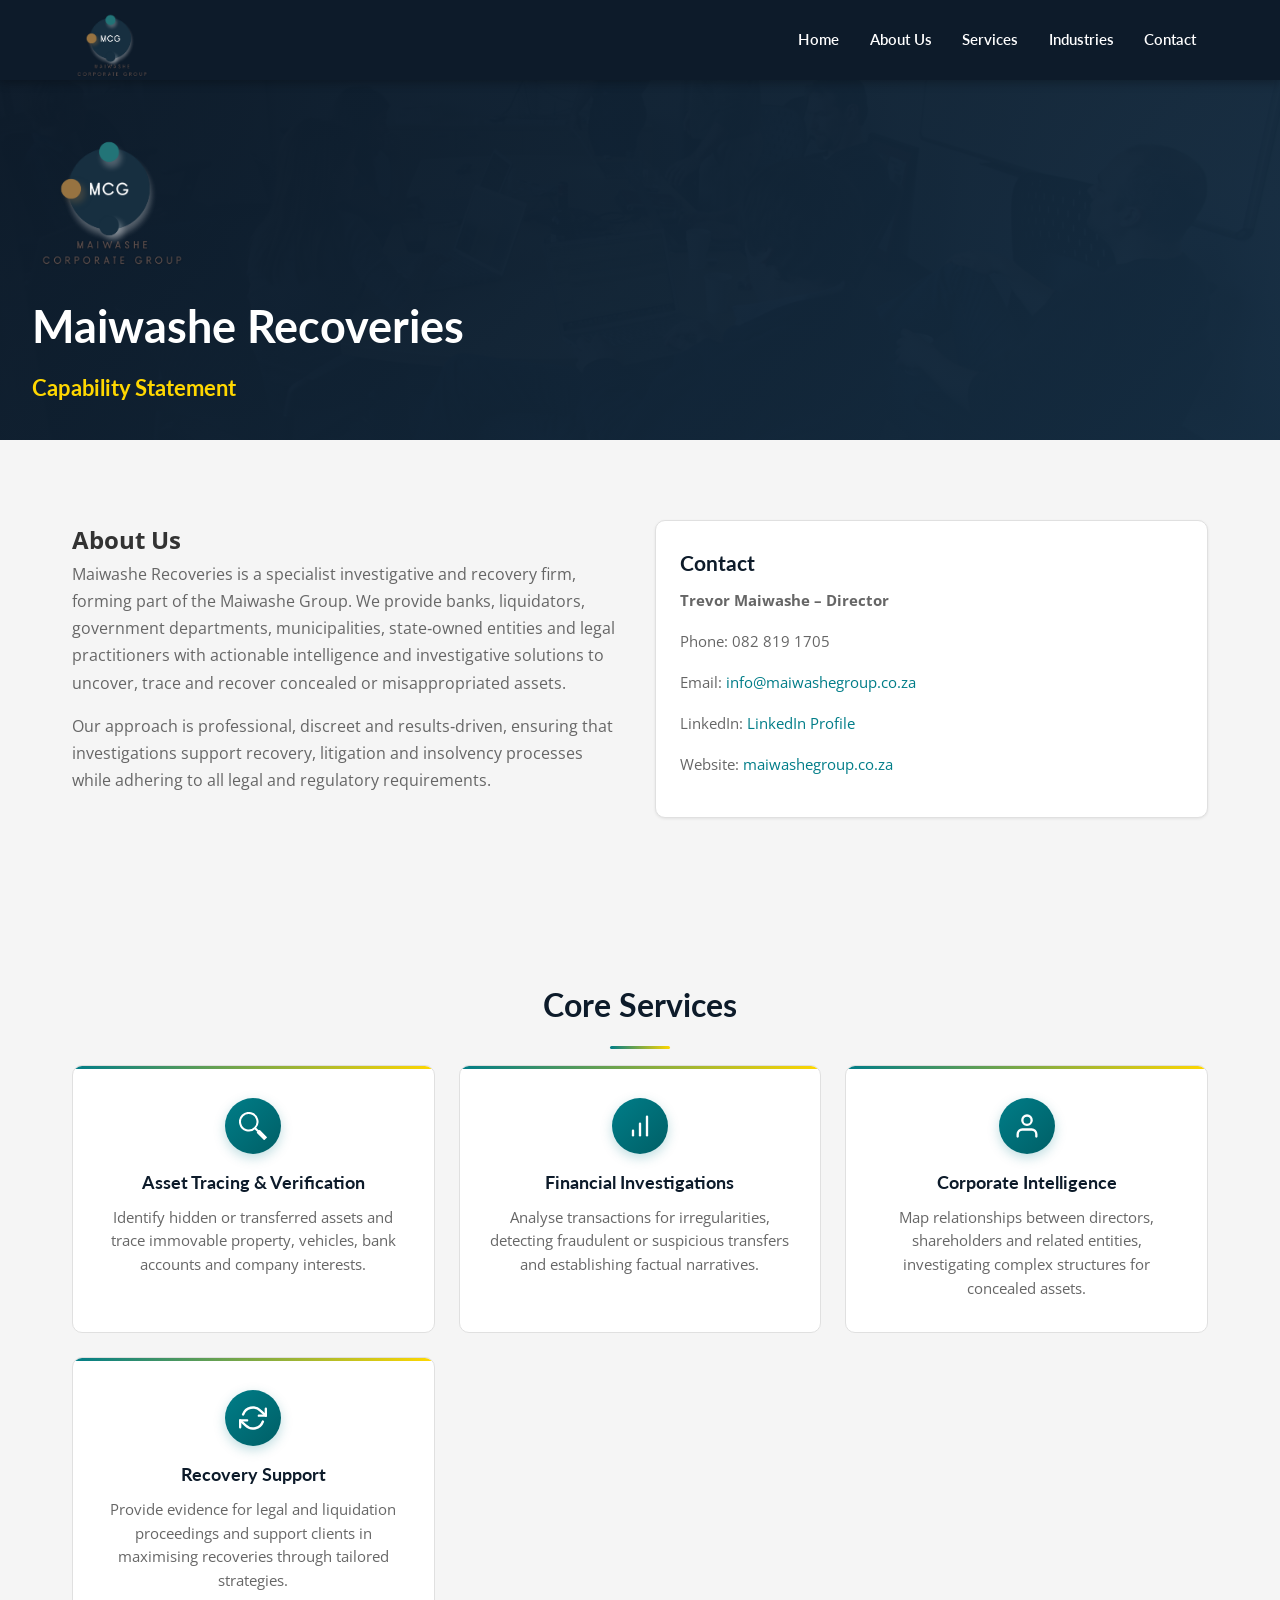
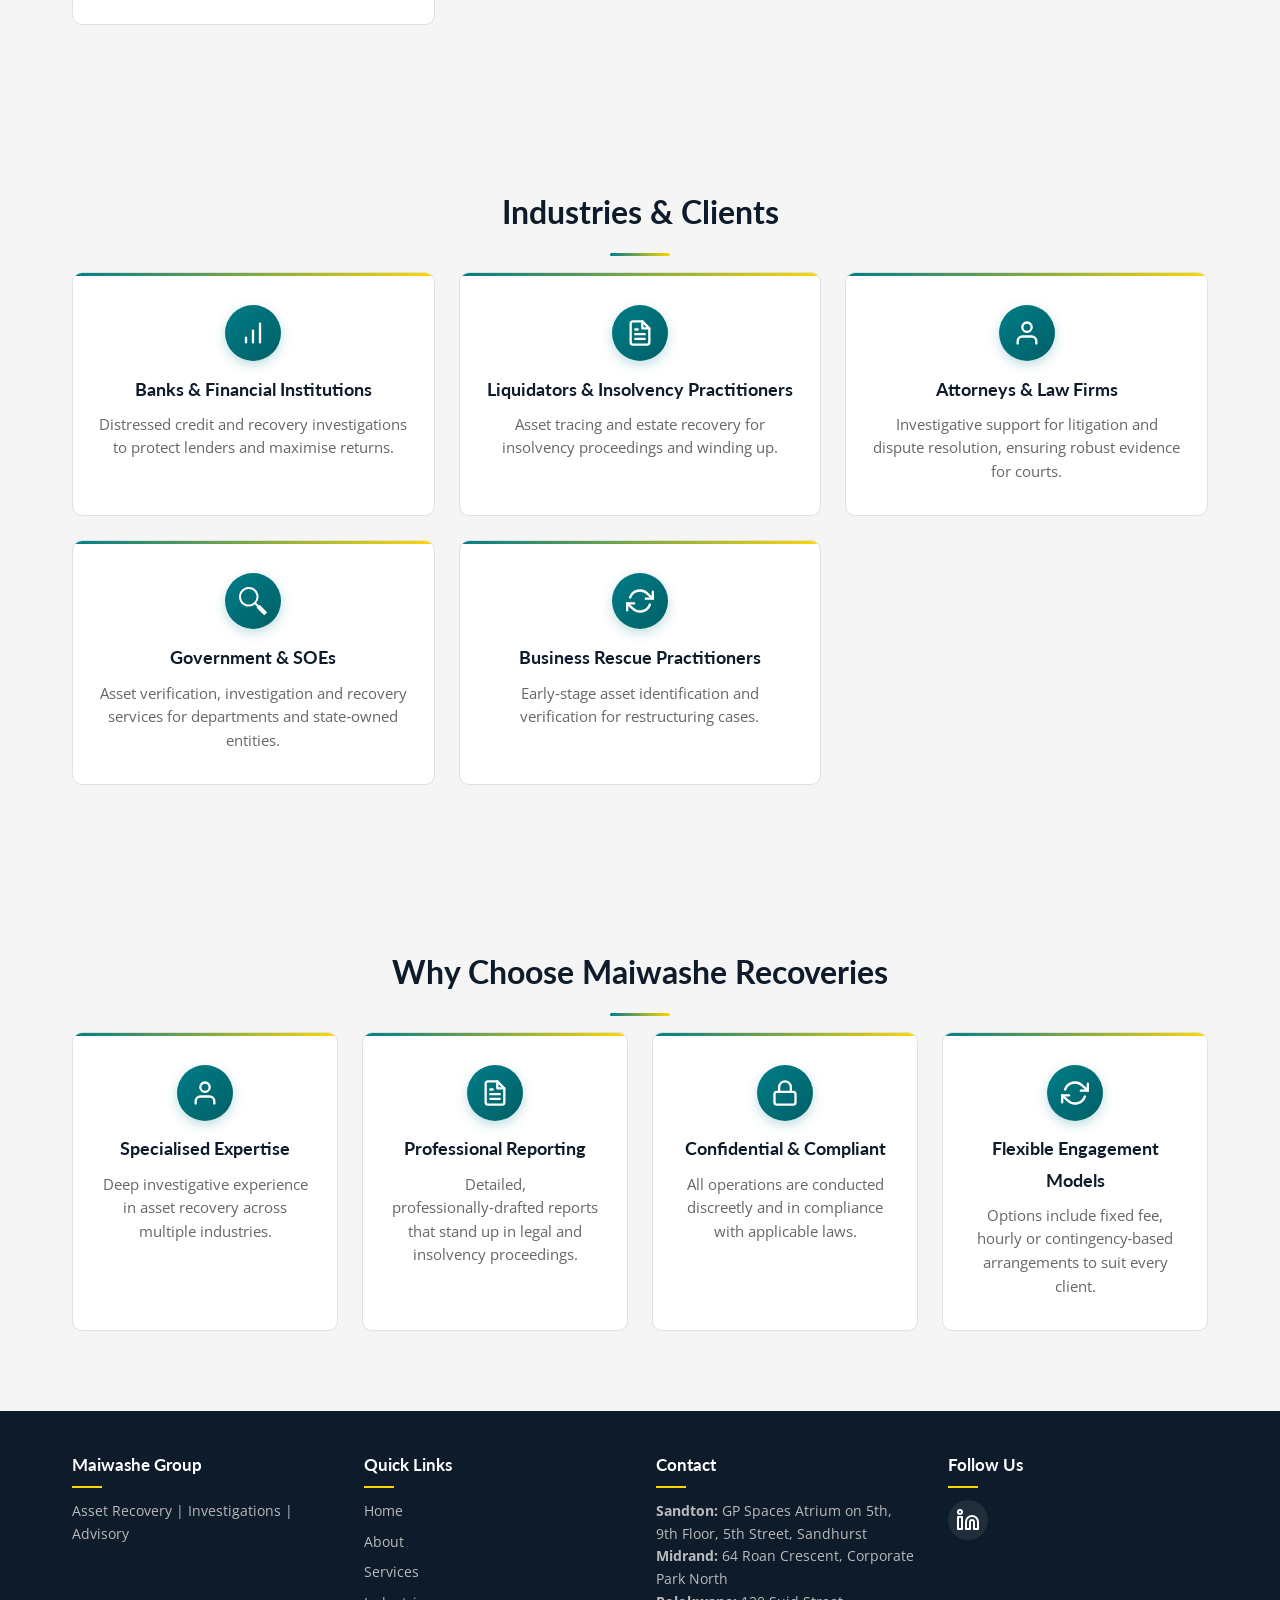
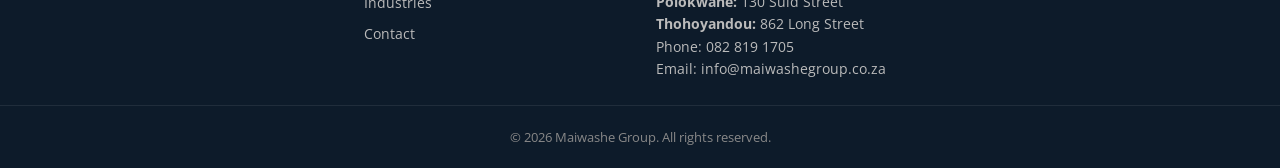
<file: capability.html>
<!DOCTYPE html>
<html lang="en">
  <head>
    <meta charset="UTF-8" />
    <meta name="viewport" content="width=device-width, initial-scale=1.0" />
    <title>Capability Statement | Maiwashe Recoveries</title>
    <meta name="description" content="Maiwashe Recoveries capability statement – specialised investigative and recovery firm providing asset tracing, financial investigations and corporate intelligence." />
    <link rel="icon" type="image/svg+xml" href="data:image/svg+xml,<svg xmlns='http://www.w3.org/2000/svg' viewBox='0 0 100 100'><rect width='100' height='100' rx='12' fill='%230d1b2a'/><text y='78' x='16' font-size='78' font-family='sans-serif' font-weight='bold' fill='%23007d88'>M</text></svg>" />
    <link
      rel="preconnect"
      href="https://fonts.googleapis.com"
    />
    <link
      rel="preconnect"
      href="https://fonts.gstatic.com"
      crossorigin
    />
    <link
      href="https://fonts.googleapis.com/css2?family=Lato:wght@400;600;700&family=Open+Sans:wght@400;600;700&display=swap"
      rel="stylesheet"
    />
    <!-- Removed external Font Awesome dependency; icons are inline SVGs -->
    <link rel="stylesheet" href="css/style.css" />
  </head>
  <body>
    <!-- Header -->
    <header id="top">
      <div class="container nav-container">
        <a href="index.html" class="logo">
          <img src="img/Maiwashe Group Logo.png" alt="Maiwashe Corporate Group" />
        </a>
        <nav class="nav" id="navMenu">
          <a href="index.html">Home</a>
          <a href="about.html">About Us</a>
          <a href="services.html">Services</a>
          <a href="industries.html">Industries</a>
          <a href="contact.html">Contact</a>
        </nav>
        <button class="nav-toggle" id="navToggle" aria-label="Toggle navigation">
          <!-- Menu icon -->
          <svg width="28" height="28" viewBox="0 0 24 24" fill="none" stroke="currentColor" stroke-width="2" stroke-linecap="round" stroke-linejoin="round">
            <line x1="3" y1="6" x2="21" y2="6"></line>
            <line x1="3" y1="12" x2="21" y2="12"></line>
            <line x1="3" y1="18" x2="21" y2="18"></line>
          </svg>
        </button>
      </div>
    </header>

    <!-- Page Hero -->
    <section class="page-hero capability-hero">
      <div class="hero-overlay"></div>
      <div class="hero-content container">
        <img src="img/Maiwashe Group Logo.png" alt="Maiwashe Corporate Group" class="hero-logo" />
        <h1>Maiwashe Recoveries</h1>
        <h2>Capability Statement</h2>
      </div>
    </section>

    <section class="section capability">
      <div class="container">
        <div class="two-col">
          <div>
            <h2>About Us</h2>
            <p>
              Maiwashe Recoveries is a specialist investigative and recovery
              firm, forming part of the Maiwashe Group. We provide banks,
              liquidators, government departments, municipalities, state‑owned
              entities and legal practitioners with actionable intelligence and
              investigative solutions to uncover, trace and recover concealed or
              misappropriated assets.
            </p>
            <p>
              Our approach is professional, discreet and results‑driven,
              ensuring that investigations support recovery, litigation and
              insolvency processes while adhering to all legal and regulatory
              requirements.
            </p>
          </div>
          <div class="info-panel">
            <h3>Contact</h3>
            <p><strong>Trevor Maiwashe – Director</strong></p>
            <p>Phone: 082 819 1705</p>
            <p>Email: <a href="mailto:info@maiwashegroup.co.za">info@maiwashegroup.co.za</a></p>
            <p>LinkedIn: <a href="https://www.linkedin.com/company/maiwashe-corporate-group/posts/?feedView=all" target="_blank" rel="noopener noreferrer">LinkedIn Profile</a></p>
            <p>Website: <a href="index.html">maiwashegroup.co.za</a></p>
          </div>
        </div>
      </div>
    </section>

    <section class="section capability-services">
      <div class="container">
        <h2 class="section-title">Core Services</h2>
        <div class="cards-grid stagger-children">
          <div class="card no-hover">
            <div class="icon-wrapper">
              <!-- Search icon for asset tracing -->
              <svg width="28" height="28" viewBox="0 0 490 490" fill="none" stroke="currentColor" stroke-width="36" stroke-linecap="round">
                <path d="m280,278a153,153 0 1,0-2,2l170,170m-91-117 110,110-26,26-110-110"/>
              </svg>
            </div>
            <h3>Asset Tracing &amp; Verification</h3>
            <p>
              Identify hidden or transferred assets and trace immovable
              property, vehicles, bank accounts and company interests.
            </p>
          </div>
          <div class="card no-hover">
            <div class="icon-wrapper">
              <!-- Bar chart icon for financial investigations -->
              <svg width="28" height="28" viewBox="0 0 24 24" fill="none" stroke="currentColor" stroke-width="2" stroke-linecap="round" stroke-linejoin="round">
                <line x1="12" y1="20" x2="12" y2="10"></line>
                <line x1="18" y1="20" x2="18" y2="4"></line>
                <line x1="6" y1="20" x2="6" y2="16"></line>
              </svg>
            </div>
            <h3>Financial Investigations</h3>
            <p>
              Analyse transactions for irregularities, detecting fraudulent or
              suspicious transfers and establishing factual narratives.
            </p>
          </div>
          <div class="card no-hover">
            <div class="icon-wrapper">
              <!-- User icon for corporate intelligence -->
              <svg width="28" height="28" viewBox="0 0 24 24" fill="none" stroke="currentColor" stroke-linecap="round" stroke-linejoin="round" stroke-width="2">
                <path d="M20 21v-2a4 4 0 0 0-4-4H8a4 4 0 0 0-4 4v2"/>
                <circle cx="12" cy="7" r="4"/>
              </svg>
            </div>
            <h3>Corporate Intelligence</h3>
            <p>
              Map relationships between directors, shareholders and related
              entities, investigating complex structures for concealed assets.
            </p>
          </div>
          <div class="card no-hover">
            <div class="icon-wrapper">
              <!-- Refresh icon for recovery support -->
              <svg width="28" height="28" viewBox="0 0 24 24" fill="none" stroke="currentColor" stroke-width="2" stroke-linecap="round" stroke-linejoin="round">
                <polyline points="23 4 23 10 17 10"/>
                <polyline points="1 20 1 14 7 14"/>
                <path d="M3.51 9a9 9 0 0 1 14.85-3.36L23 10M1 14l4.64 4.36A9 9 0 0 0 20.49 15"/>
              </svg>
            </div>
            <h3>Recovery Support</h3>
            <p>
              Provide evidence for legal and liquidation proceedings and
              support clients in maximising recoveries through tailored
              strategies.
            </p>
          </div>
        </div>
      </div>
    </section>

    <section class="section capability-industries">
      <div class="container">
        <h2 class="section-title">Industries &amp; Clients</h2>
        <div class="cards-grid stagger-children">
          <div class="card no-hover">
            <div class="icon-wrapper">
              <!-- Bar chart icon for banks & financial institutions -->
              <svg width="28" height="28" viewBox="0 0 24 24" fill="none" stroke="currentColor" stroke-width="2" stroke-linecap="round" stroke-linejoin="round">
                <line x1="12" y1="20" x2="12" y2="10"></line>
                <line x1="18" y1="20" x2="18" y2="4"></line>
                <line x1="6" y1="20" x2="6" y2="16"></line>
              </svg>
            </div>
            <h3>Banks &amp; Financial Institutions</h3>
            <p>
              Distressed credit and recovery investigations to protect lenders
              and maximise returns.
            </p>
          </div>
          <div class="card no-hover">
            <div class="icon-wrapper">
              <!-- File text icon for liquidators & insolvency practitioners -->
              <svg width="28" height="28" viewBox="0 0 24 24" fill="none" stroke="currentColor" stroke-linecap="round" stroke-linejoin="round" stroke-width="2">
                <path d="M14 2H6a2 2 0 0 0-2 2v16a2 2 0 0 0 2 2h12a2 2 0 0 0 2-2V8z"/>
                <polyline points="14 2 14 8 20 8"/>
                <line x1="16" y1="13" x2="8" y2="13"/>
                <line x1="16" y1="17" x2="8" y2="17"/>
                <polyline points="10 9 9 9 8 9"/>
              </svg>
            </div>
            <h3>Liquidators &amp; Insolvency Practitioners</h3>
            <p>
              Asset tracing and estate recovery for insolvency proceedings and
              winding up.
            </p>
          </div>
          <div class="card no-hover">
            <div class="icon-wrapper">
              <!-- User icon for attorneys & law firms -->
              <svg width="28" height="28" viewBox="0 0 24 24" fill="none" stroke="currentColor" stroke-linecap="round" stroke-linejoin="round" stroke-width="2">
                <path d="M20 21v-2a4 4 0 0 0-4-4H8a4 4 0 0 0-4 4v2"/>
                <circle cx="12" cy="7" r="4"/>
              </svg>
            </div>
            <h3>Attorneys &amp; Law Firms</h3>
            <p>
              Investigative support for litigation and dispute resolution,
              ensuring robust evidence for courts.
            </p>
          </div>
          <div class="card no-hover">
            <div class="icon-wrapper">
              <!-- Search icon for government & SOEs -->
              <svg width="28" height="28" viewBox="0 0 490 490" fill="none" stroke="currentColor" stroke-width="36" stroke-linecap="round">
                <path d="m280,278a153,153 0 1,0-2,2l170,170m-91-117 110,110-26,26-110-110"/>
              </svg>
            </div>
            <h3>Government &amp; SOEs</h3>
            <p>
              Asset verification, investigation and recovery services for
              departments and state‑owned entities.
            </p>
          </div>
          <div class="card no-hover">
            <div class="icon-wrapper">
              <!-- Refresh icon for business rescue practitioners -->
              <svg width="28" height="28" viewBox="0 0 24 24" fill="none" stroke="currentColor" stroke-width="2" stroke-linecap="round" stroke-linejoin="round">
                <polyline points="23 4 23 10 17 10"/>
                <polyline points="1 20 1 14 7 14"/>
                <path d="M3.51 9a9 9 0 0 1 14.85-3.36L23 10M1 14l4.64 4.36A9 9 0 0 0 20.49 15"/>
              </svg>
            </div>
            <h3>Business Rescue Practitioners</h3>
            <p>
              Early‑stage asset identification and verification for
              restructuring cases.
            </p>
          </div>
        </div>
      </div>
    </section>

    <section class="section capability-why">
      <div class="container">
        <h2 class="section-title">Why Choose Maiwashe Recoveries</h2>
        <div class="cards-grid four-col stagger-children">
          <div class="card no-hover">
            <div class="icon-wrapper">
              <!-- User icon for specialised expertise -->
              <svg width="28" height="28" viewBox="0 0 24 24" fill="none" stroke="currentColor" stroke-linecap="round" stroke-linejoin="round" stroke-width="2">
                <path d="M20 21v-2a4 4 0 0 0-4-4H8a4 4 0 0 0-4 4v2"/>
                <circle cx="12" cy="7" r="4"/>
              </svg>
            </div>
            <h3>Specialised Expertise</h3>
            <p>
              Deep investigative experience in asset recovery across multiple
              industries.
            </p>
          </div>
          <div class="card no-hover">
            <div class="icon-wrapper">
              <!-- File text icon for professional reporting -->
              <svg width="28" height="28" viewBox="0 0 24 24" fill="none" stroke="currentColor" stroke-linecap="round" stroke-linejoin="round" stroke-width="2">
                <path d="M14 2H6a2 2 0 0 0-2 2v16a2 2 0 0 0 2 2h12a2 2 0 0 0 2-2V8z"/>
                <polyline points="14 2 14 8 20 8"/>
                <line x1="16" y1="13" x2="8" y2="13"/>
                <line x1="16" y1="17" x2="8" y2="17"/>
                <polyline points="10 9 9 9 8 9"/>
              </svg>
            </div>
            <h3>Professional Reporting</h3>
            <p>
              Detailed, professionally‑drafted reports that stand up in
              legal and insolvency proceedings.
            </p>
          </div>
          <div class="card no-hover">
            <div class="icon-wrapper">
              <!-- Lock icon for confidential & compliant -->
              <svg width="28" height="28" viewBox="0 0 24 24" fill="none" stroke="currentColor" stroke-width="2" stroke-linecap="round" stroke-linejoin="round">
                <rect x="3" y="11" width="18" height="11" rx="2" ry="2"/>
                <path d="M7 11V7a5 5 0 0 1 10 0v4"/>
              </svg>
            </div>
            <h3>Confidential &amp; Compliant</h3>
            <p>
              All operations are conducted discreetly and in compliance with
              applicable laws.
            </p>
          </div>
          <div class="card no-hover">
            <div class="icon-wrapper">
              <!-- Refresh icon for flexible engagement models -->
              <svg width="28" height="28" viewBox="0 0 24 24" fill="none" stroke="currentColor" stroke-width="2" stroke-linecap="round" stroke-linejoin="round">
                <polyline points="23 4 23 10 17 10"/>
                <polyline points="1 20 1 14 7 14"/>
                <path d="M3.51 9a9 9 0 0 1 14.85-3.36L23 10M1 14l4.64 4.36A9 9 0 0 0 20.49 15"/>
              </svg>
            </div>
            <h3>Flexible Engagement Models</h3>
            <p>
              Options include fixed fee, hourly or contingency‑based
              arrangements to suit every client.
            </p>
          </div>
        </div>
      </div>
    </section>

    <!-- Footer -->
    <footer>
      <div class="container footer-container">
        <div class="footer-col">
          <h4>Maiwashe Group</h4>
          <p>Asset Recovery | Investigations | Advisory</p>
        </div>
        <div class="footer-col">
          <h4>Quick Links</h4>
          <ul>
            <li><a href="index.html">Home</a></li>
            <li><a href="about.html">About</a></li>
            <li><a href="services.html">Services</a></li>
            <li><a href="industries.html">Industries</a></li>
            <li><a href="contact.html">Contact</a></li>
          </ul>
        </div>
        <div class="footer-col">
          <h4>Contact</h4>
          <p><strong>Sandton:</strong> GP Spaces Atrium on 5th, 9th Floor, 5th Street, Sandhurst</p>
          <p><strong>Midrand:</strong> 64 Roan Crescent, Corporate Park North</p>
          <p><strong>Polokwane:</strong> 130 Suid Street</p>
          <p><strong>Thohoyandou:</strong> 862 Long Street</p>
          <p>Phone: 082 819 1705</p>
          <p>Email: <a href="mailto:info@maiwashegroup.co.za">info@maiwashegroup.co.za</a></p>
        </div>
        <div class="footer-col">
          <h4>Follow Us</h4>
          <div class="social-icons">
            <a href="https://www.linkedin.com/company/maiwashe-corporate-group/posts/?feedView=all" target="_blank" rel="noopener noreferrer" aria-label="LinkedIn">
              <!-- LinkedIn icon -->
              <svg width="24" height="24" viewBox="0 0 24 24" fill="none" stroke="currentColor" stroke-width="2" stroke-linecap="round" stroke-linejoin="round">
                <path d="M16 8a6 6 0 0 1 6 6v7h-4v-7a2 2 0 0 0-2-2 2 2 0 0 0-2 2v7h-4v-7a6 6 0 0 1 6-6z"></path>
                <rect x="2" y="9" width="4" height="12"></rect>
                <circle cx="4" cy="4" r="2"></circle>
              </svg>
            </a>
          </div>
        </div>
      </div>
      <div class="footer-bottom">
        <p>&copy; 2026 Maiwashe Group. All rights reserved.</p>
      </div>
    </footer>

    <script src="js/script.js"></script>
  </body>
</html>
</file>
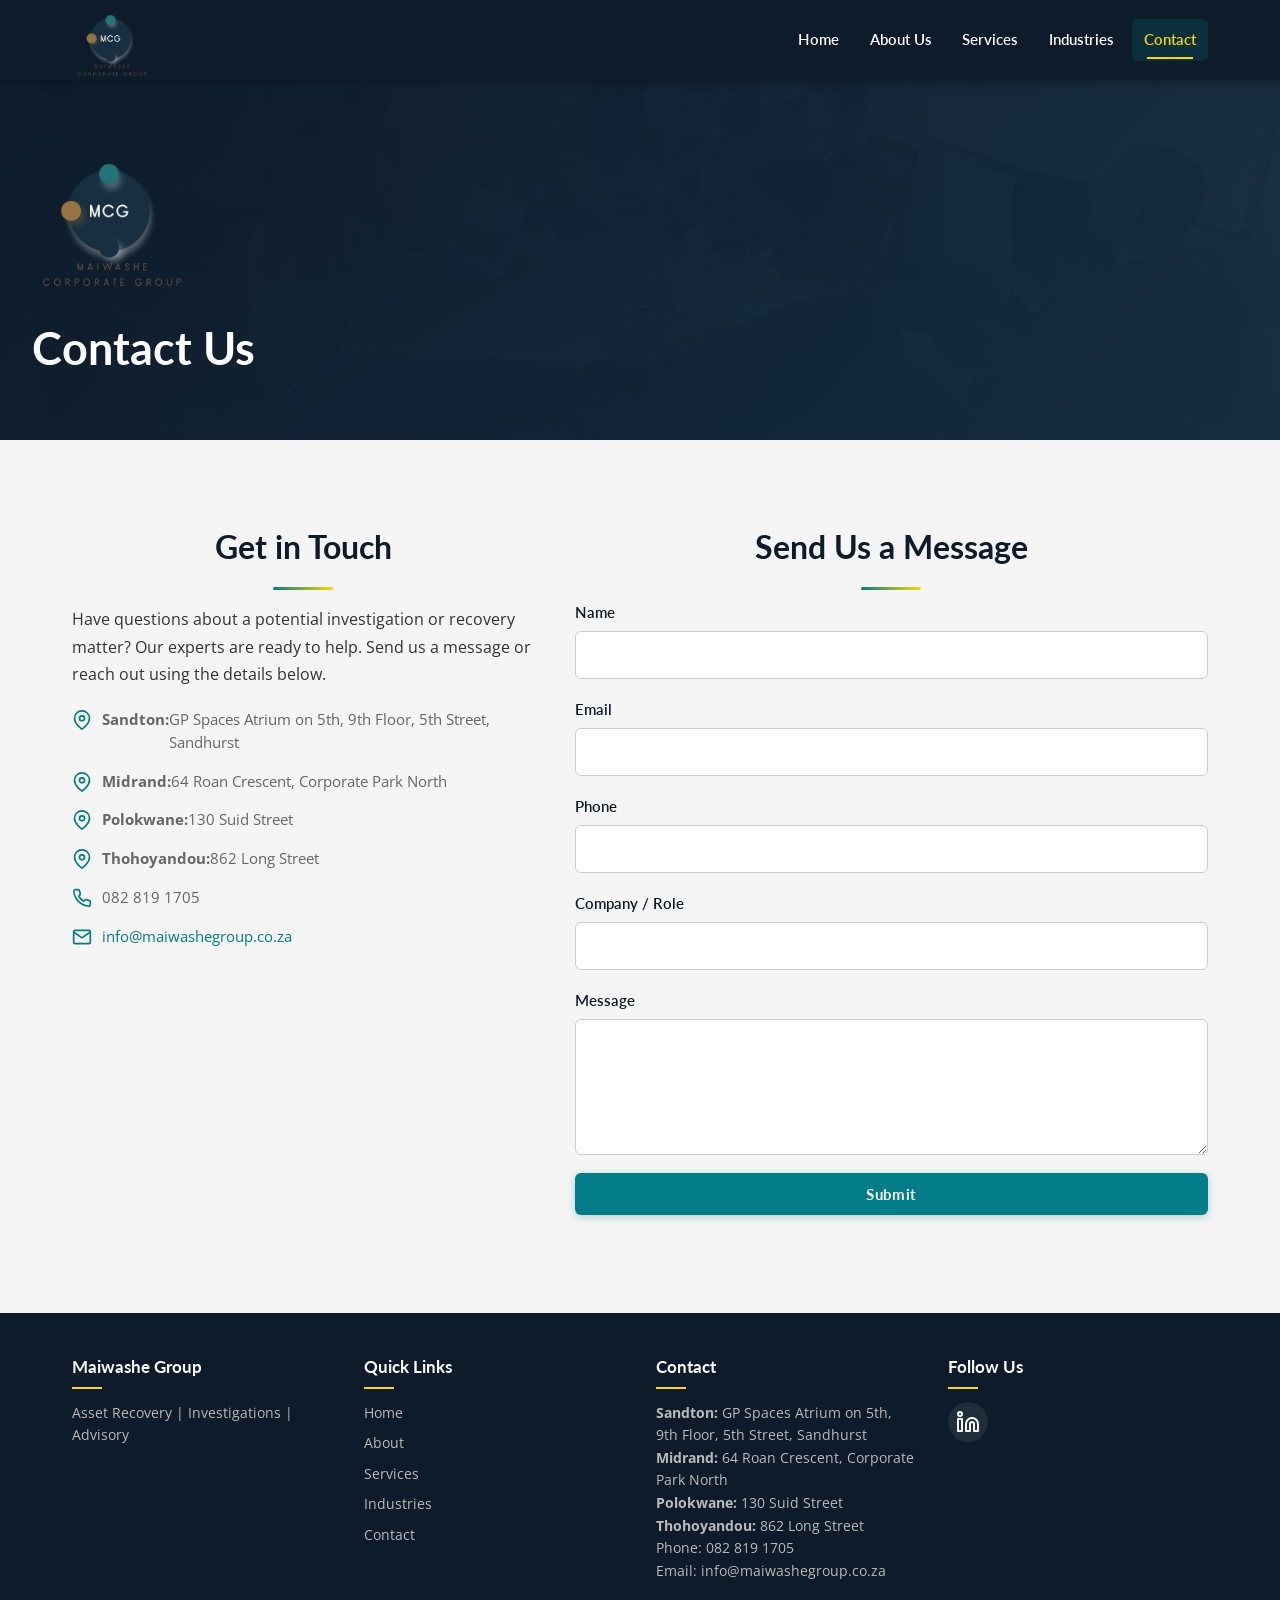
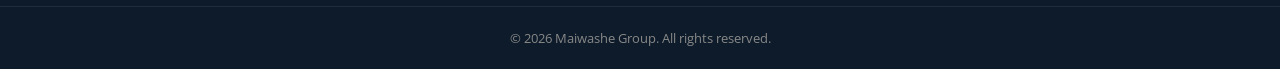
<file: contact.html>
<!DOCTYPE html>
<html lang="en">
  <head>
    <meta charset="UTF-8" />
    <meta name="viewport" content="width=device-width, initial-scale=1.0" />
    <title>Contact Us | Maiwashe Group</title>
    <meta name="description" content="Contact Maiwashe Group for asset recovery, financial investigations and forensic advisory services. Offices in Midrand (GP) and Polokwane (LP)." />
    <link rel="icon" type="image/svg+xml" href="data:image/svg+xml,<svg xmlns='http://www.w3.org/2000/svg' viewBox='0 0 100 100'><rect width='100' height='100' rx='12' fill='%230d1b2a'/><text y='78' x='16' font-size='78' font-family='sans-serif' font-weight='bold' fill='%23007d88'>M</text></svg>" />
    <link
      rel="preconnect"
      href="https://fonts.googleapis.com"
    />
    <link
      rel="preconnect"
      href="https://fonts.gstatic.com"
      crossorigin
    />
    <link
      href="https://fonts.googleapis.com/css2?family=Lato:wght@400;600;700&family=Open+Sans:wght@400;600;700&display=swap"
      rel="stylesheet"
    />
    <!-- Removed external Font Awesome dependency; icons are inline SVGs -->
    <link rel="stylesheet" href="css/style.css" />
  </head>
  <body>
    <!-- Header -->
    <header id="top">
      <div class="container nav-container">
        <a href="index.html" class="logo">
          <img src="img/Maiwashe Group Logo.png" alt="Maiwashe Corporate Group" />
        </a>
        <nav class="nav" id="navMenu">
          <a href="index.html">Home</a>
          <a href="about.html">About Us</a>
          <a href="services.html">Services</a>
          <a href="industries.html">Industries</a>
          <a href="contact.html" class="active">Contact</a>
        </nav>
        <button class="nav-toggle" id="navToggle" aria-label="Toggle navigation">
          <!-- Menu icon -->
          <svg width="28" height="28" viewBox="0 0 24 24" fill="none" stroke="currentColor" stroke-width="2" stroke-linecap="round" stroke-linejoin="round">
            <line x1="3" y1="6" x2="21" y2="6"></line>
            <line x1="3" y1="12" x2="21" y2="12"></line>
            <line x1="3" y1="18" x2="21" y2="18"></line>
          </svg>
        </button>
      </div>
    </header>

    <!-- Page Hero -->
    <section class="page-hero contact-hero">
      <div class="hero-overlay"></div>
      <div class="hero-content container">
        <img src="img/Maiwashe Group Logo.png" alt="Maiwashe Corporate Group" class="hero-logo" />
        <h1>Contact Us</h1>
      </div>
    </section>

    <!-- Contact Section -->
    <section class="section contact-section">
      <div class="container contact-container fade-in-up">
        <div class="contact-info">
          <h2 class="section-title">Get in Touch</h2>
          <p>
            Have questions about a potential investigation or recovery matter? Our
            experts are ready to help. Send us a message or reach out using
            the details below.
          </p>
          <ul class="info-list">
            <li>
              <svg width="20" height="20" viewBox="0 0 24 24" fill="none" stroke="currentColor" stroke-width="2" stroke-linecap="round" stroke-linejoin="round" style="margin-right:0.6rem; vertical-align:middle;">
                <path d="M21 10c0 7-9 13-9 13s-9-6-9-13a9 9 0 0 1 18 0z"/>
                <circle cx="12" cy="10" r="3"/>
              </svg>
              <strong>Sandton:</strong> GP Spaces Atrium on 5th, 9th Floor, 5th Street, Sandhurst
            </li>
            <li>
              <svg width="20" height="20" viewBox="0 0 24 24" fill="none" stroke="currentColor" stroke-width="2" stroke-linecap="round" stroke-linejoin="round" style="margin-right:0.6rem; vertical-align:middle;">
                <path d="M21 10c0 7-9 13-9 13s-9-6-9-13a9 9 0 0 1 18 0z"/>
                <circle cx="12" cy="10" r="3"/>
              </svg>
              <strong>Midrand:</strong> 64 Roan Crescent, Corporate Park North
            </li>
            <li>
              <svg width="20" height="20" viewBox="0 0 24 24" fill="none" stroke="currentColor" stroke-width="2" stroke-linecap="round" stroke-linejoin="round" style="margin-right:0.6rem; vertical-align:middle;">
                <path d="M21 10c0 7-9 13-9 13s-9-6-9-13a9 9 0 0 1 18 0z"/>
                <circle cx="12" cy="10" r="3"/>
              </svg>
              <strong>Polokwane:</strong> 130 Suid Street
            </li>
            <li>
              <svg width="20" height="20" viewBox="0 0 24 24" fill="none" stroke="currentColor" stroke-width="2" stroke-linecap="round" stroke-linejoin="round" style="margin-right:0.6rem; vertical-align:middle;">
                <path d="M21 10c0 7-9 13-9 13s-9-6-9-13a9 9 0 0 1 18 0z"/>
                <circle cx="12" cy="10" r="3"/>
              </svg>
              <strong>Thohoyandou:</strong> 862 Long Street
            </li>
            <li>
              <svg width="20" height="20" viewBox="0 0 24 24" fill="none" stroke="currentColor" stroke-width="2" stroke-linecap="round" stroke-linejoin="round" style="margin-right:0.6rem; vertical-align:middle;">
                <path d="M22 16.92v3a2 2 0 0 1-2.18 2 19.79 19.79 0 0 1-8.63-3.07 19.5 19.5 0 0 1-6-6 19.79 19.79 0 0 1-3.07-8.67A2 2 0 0 1 4.11 2h3a2 2 0 0 1 2 1.72 12.84 12.84 0 0 0 .7 2.81 2 2 0 0 1-.45 2.11L8.09 9.91a16 16 0 0 0 6 6l1.27-1.27a2 2 0 0 1 2.11-.45 12.84 12.84 0 0 0 2.81.7A2 2 0 0 1 22 16.92z"/>
              </svg>
              082 819 1705
            </li>
            <li>
              <svg width="20" height="20" viewBox="0 0 24 24" fill="none" stroke="currentColor" stroke-width="2" stroke-linecap="round" stroke-linejoin="round" style="margin-right:0.6rem; vertical-align:middle;">
                <path d="M4 4h16c1.1 0 2 .9 2 2v12c0 1.1-.9 2-2 2H4c-1.1 0-2-.9-2-2V6c0-1.1.9-2 2-2z"/>
                <polyline points="22,6 12,13 2,6"/>
              </svg>
              <a href="mailto:info@maiwashegroup.co.za">info@maiwashegroup.co.za</a>
            </li>
          </ul>
        </div>
        <div class="contact-form-container">
          <h2 class="section-title">Send Us a Message</h2>
          <form id="contactForm">
            <div class="form-group">
              <label for="name">Name</label>
              <input type="text" id="name" name="name" autocomplete="name" required />
            </div>
            <div class="form-group">
              <label for="email">Email</label>
              <input type="email" id="email" name="email" autocomplete="email" required />
            </div>
            <div class="form-group">
              <label for="phone">Phone</label>
              <input type="tel" id="phone" name="phone" autocomplete="tel" />
            </div>
            <div class="form-group">
              <label for="company">Company / Role</label>
              <input type="text" id="company" name="company" autocomplete="organization" />
            </div>
            <div class="form-group full">
              <label for="message">Message</label>
              <textarea id="message" name="message" rows="5" required></textarea>
            </div>
            <div class="form-group full">
              <button type="submit" class="btn-primary">Submit</button>
            </div>
          </form>
          <div class="form-success" id="formSuccess" style="display:none;">
            <p>Thank you for contacting us. We will be in touch soon!</p>
          </div>
        </div>
      </div>
    </section>

    <!-- Footer -->
    <footer>
      <div class="container footer-container">
        <div class="footer-col">
          <h4>Maiwashe Group</h4>
          <p>Asset Recovery | Investigations | Advisory</p>
        </div>
        <div class="footer-col">
          <h4>Quick Links</h4>
          <ul>
            <li><a href="index.html">Home</a></li>
            <li><a href="about.html">About</a></li>
            <li><a href="services.html">Services</a></li>
            <li><a href="industries.html">Industries</a></li>
            <li><a href="contact.html">Contact</a></li>
          </ul>
        </div>
        <div class="footer-col">
          <h4>Contact</h4>
          <p><strong>Sandton:</strong> GP Spaces Atrium on 5th, 9th Floor, 5th Street, Sandhurst</p>
          <p><strong>Midrand:</strong> 64 Roan Crescent, Corporate Park North</p>
          <p><strong>Polokwane:</strong> 130 Suid Street</p>
          <p><strong>Thohoyandou:</strong> 862 Long Street</p>
          <p>Phone: 082 819 1705</p>
          <p>Email: <a href="mailto:info@maiwashegroup.co.za">info@maiwashegroup.co.za</a></p>
        </div>
        <div class="footer-col">
          <h4>Follow Us</h4>
          <div class="social-icons">
            <a href="https://www.linkedin.com/company/maiwashe-corporate-group/posts/?feedView=all" target="_blank" rel="noopener noreferrer" aria-label="LinkedIn">
              <!-- LinkedIn icon -->
              <svg width="24" height="24" viewBox="0 0 24 24" fill="none" stroke="currentColor" stroke-width="2" stroke-linecap="round" stroke-linejoin="round">
                <path d="M16 8a6 6 0 0 1 6 6v7h-4v-7a2 2 0 0 0-2-2 2 2 0 0 0-2 2v7h-4v-7a6 6 0 0 1 6-6z"></path>
                <rect x="2" y="9" width="4" height="12"></rect>
                <circle cx="4" cy="4" r="2"></circle>
              </svg>
            </a>
          </div>
        </div>
      </div>
      <div class="footer-bottom">
        <p>&copy; 2026 Maiwashe Group. All rights reserved.</p>
      </div>
    </footer>

    <script src="js/script.js"></script>
  </body>
</html>
</file>
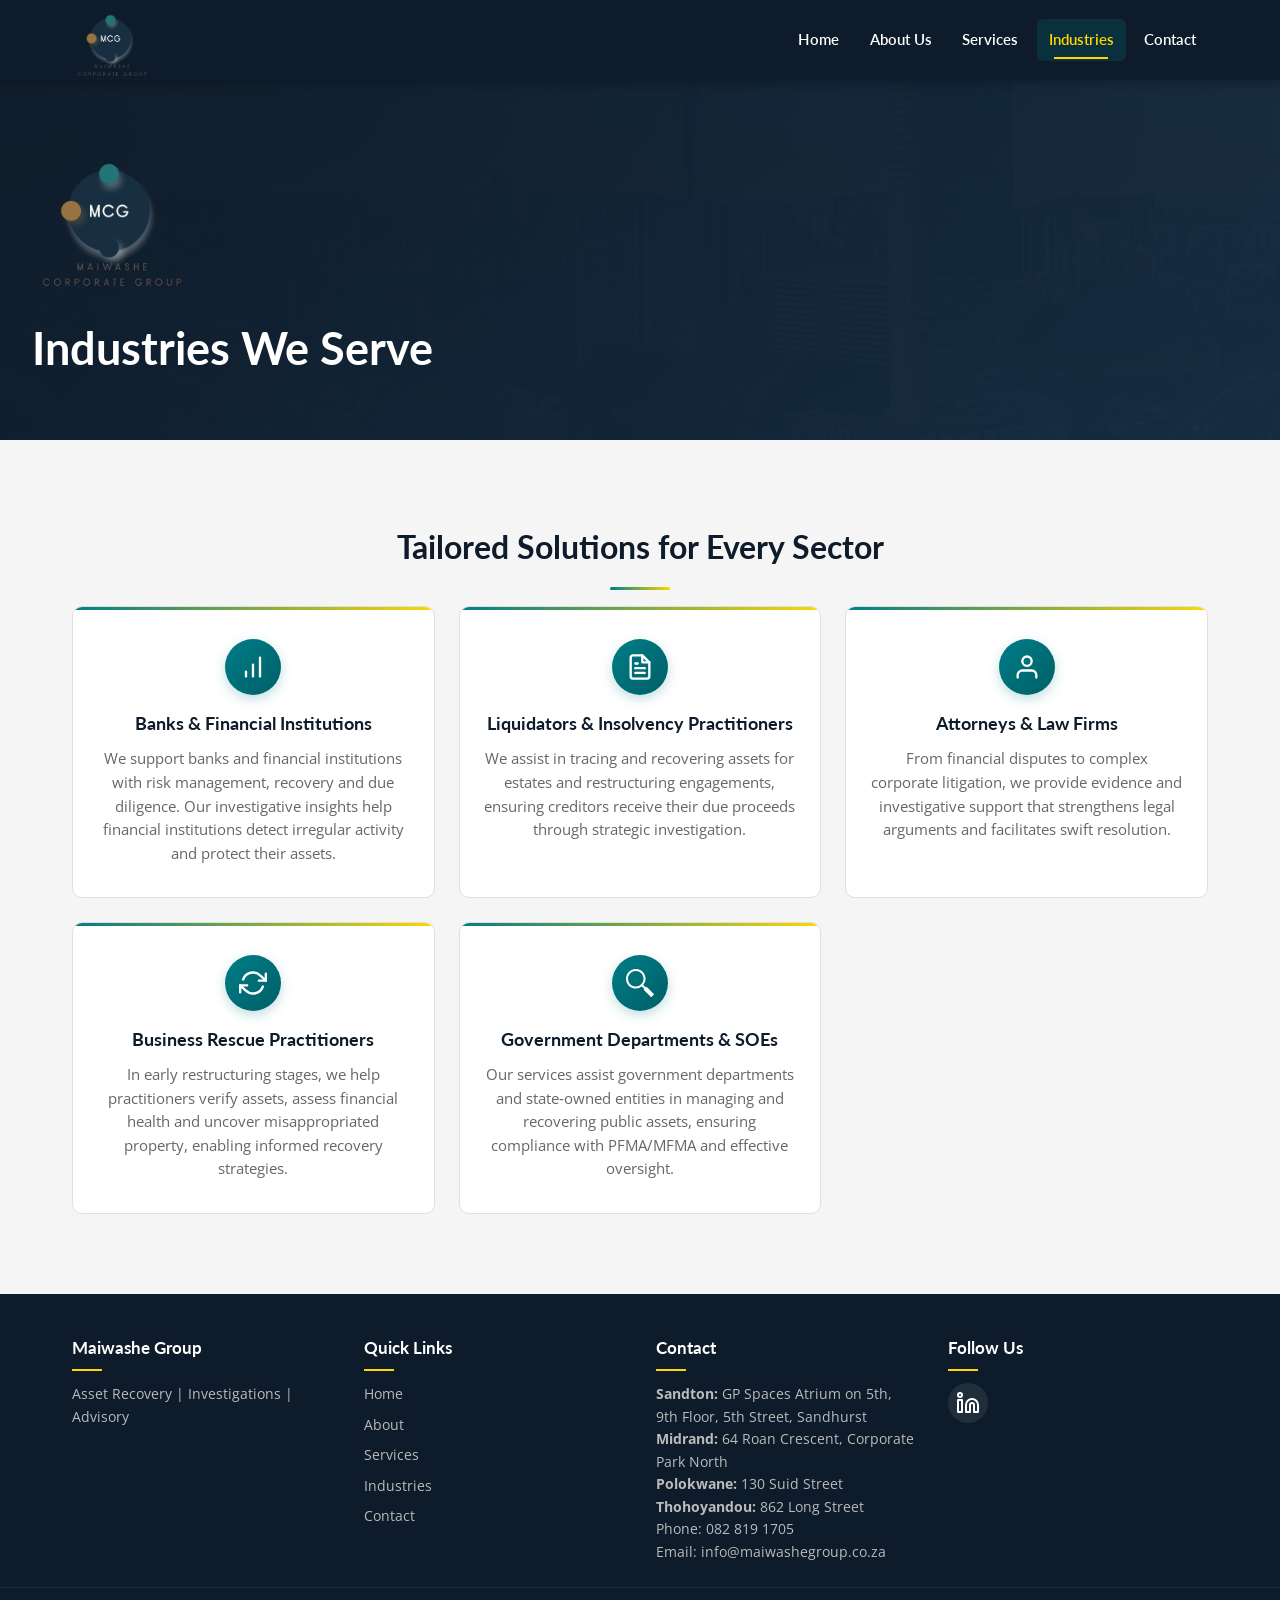
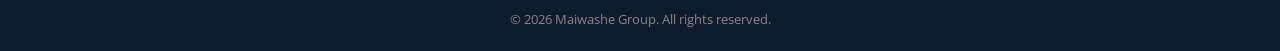
<file: industries.html>
<!DOCTYPE html>
<html lang="en">
  <head>
    <meta charset="UTF-8" />
    <meta name="viewport" content="width=device-width, initial-scale=1.0" />
    <title>Industries | Maiwashe Group</title>
    <meta name="description" content="Maiwashe Group serves banks, liquidators, attorneys, business rescue practitioners and government entities with specialised investigative solutions." />
    <link rel="icon" type="image/svg+xml" href="data:image/svg+xml,<svg xmlns='http://www.w3.org/2000/svg' viewBox='0 0 100 100'><rect width='100' height='100' rx='12' fill='%230d1b2a'/><text y='78' x='16' font-size='78' font-family='sans-serif' font-weight='bold' fill='%23007d88'>M</text></svg>" />
    <link
      rel="preconnect"
      href="https://fonts.googleapis.com"
    />
    <link
      rel="preconnect"
      href="https://fonts.gstatic.com"
      crossorigin
    />
    <link
      href="https://fonts.googleapis.com/css2?family=Lato:wght@400;600;700&family=Open+Sans:wght@400;600;700&display=swap"
      rel="stylesheet"
    />
    <!-- Removed external Font Awesome dependency; icons are inline SVGs -->
    <link rel="stylesheet" href="css/style.css" />
  </head>
  <body>
    <!-- Header -->
    <header id="top">
      <div class="container nav-container">
        <a href="index.html" class="logo">
          <img src="img/Maiwashe Group Logo.png" alt="Maiwashe Corporate Group" />
        </a>
        <nav class="nav" id="navMenu">
          <a href="index.html">Home</a>
          <a href="about.html">About Us</a>
          <a href="services.html">Services</a>
          <a href="industries.html" class="active">Industries</a>
          <a href="contact.html">Contact</a>
        </nav>
        <button class="nav-toggle" id="navToggle" aria-label="Toggle navigation">
          <!-- Menu icon -->
          <svg width="28" height="28" viewBox="0 0 24 24" fill="none" stroke="currentColor" stroke-width="2" stroke-linecap="round" stroke-linejoin="round">
            <line x1="3" y1="6" x2="21" y2="6"></line>
            <line x1="3" y1="12" x2="21" y2="12"></line>
            <line x1="3" y1="18" x2="21" y2="18"></line>
          </svg>
        </button>
      </div>
    </header>

    <!-- Page Hero -->
    <section class="page-hero industries-hero">
      <div class="hero-overlay"></div>
      <div class="hero-content container">
        <img src="img/Maiwashe Group Logo.png" alt="Maiwashe Corporate Group" class="hero-logo" />
        <h1>Industries We Serve</h1>
      </div>
    </section>

    <!-- Industries detail -->
    <section class="section industries-detail">
      <div class="container">
        <h2 class="section-title">Tailored Solutions for Every Sector</h2>
        <div class="cards-grid stagger-children">
          <!-- Banks -->
          <div class="card no-hover">
            <div class="icon-wrapper">
              <!-- Bar chart icon for banks -->
              <svg width="28" height="28" viewBox="0 0 24 24" fill="none" stroke="currentColor" stroke-width="2" stroke-linecap="round" stroke-linejoin="round">
                <line x1="12" y1="20" x2="12" y2="10"></line>
                <line x1="18" y1="20" x2="18" y2="4"></line>
                <line x1="6" y1="20" x2="6" y2="16"></line>
              </svg>
            </div>
            <h3>Banks &amp; Financial Institutions</h3>
            <p>
              We support banks and financial institutions with risk management,
              recovery and due diligence. Our investigative insights help
              financial institutions detect irregular activity and protect their
              assets.
            </p>
          </div>
          <!-- Liquidators -->
          <div class="card no-hover">
            <div class="icon-wrapper">
              <!-- File text icon for liquidators -->
              <svg width="28" height="28" viewBox="0 0 24 24" fill="none" stroke="currentColor" stroke-linecap="round" stroke-linejoin="round" stroke-width="2">
                <path d="M14 2H6a2 2 0 0 0-2 2v16a2 2 0 0 0 2 2h12a2 2 0 0 0 2-2V8z"/>
                <polyline points="14 2 14 8 20 8"/>
                <line x1="16" y1="13" x2="8" y2="13"/>
                <line x1="16" y1="17" x2="8" y2="17"/>
                <polyline points="10 9 9 9 8 9"/>
              </svg>
            </div>
            <h3>Liquidators &amp; Insolvency Practitioners</h3>
            <p>
              We assist in tracing and recovering assets for estates and
              restructuring engagements, ensuring creditors receive their due
              proceeds through strategic investigation.
            </p>
          </div>
          <!-- Attorneys -->
          <div class="card no-hover">
            <div class="icon-wrapper">
              <!-- User icon for attorneys -->
              <svg width="28" height="28" viewBox="0 0 24 24" fill="none" stroke="currentColor" stroke-linecap="round" stroke-linejoin="round" stroke-width="2">
                <path d="M20 21v-2a4 4 0 0 0-4-4H8a4 4 0 0 0-4 4v2"/>
                <circle cx="12" cy="7" r="4"/>
              </svg>
            </div>
            <h3>Attorneys &amp; Law Firms</h3>
            <p>
              From financial disputes to complex corporate litigation, we
              provide evidence and investigative support that strengthens
              legal arguments and facilitates swift resolution.
            </p>
          </div>
          <!-- Business Rescue -->
          <div class="card no-hover">
            <div class="icon-wrapper">
              <!-- Refresh icon for business rescue practitioners -->
              <svg width="28" height="28" viewBox="0 0 24 24" fill="none" stroke="currentColor" stroke-width="2" stroke-linecap="round" stroke-linejoin="round">
                <polyline points="23 4 23 10 17 10"/>
                <polyline points="1 20 1 14 7 14"/>
                <path d="M3.51 9a9 9 0 0 1 14.85-3.36L23 10M1 14l4.64 4.36A9 9 0 0 0 20.49 15"/>
              </svg>
            </div>
            <h3>Business Rescue Practitioners</h3>
            <p>
              In early restructuring stages, we help practitioners verify
              assets, assess financial health and uncover misappropriated
              property, enabling informed recovery strategies.
            </p>
          </div>
          <!-- Government -->
          <div class="card no-hover">
            <div class="icon-wrapper">
              <!-- Search icon for government departments -->
              <svg width="28" height="28" viewBox="0 0 490 490" fill="none" stroke="currentColor" stroke-width="36" stroke-linecap="round">
                <path d="m280,278a153,153 0 1,0-2,2l170,170m-91-117 110,110-26,26-110-110"/>
              </svg>
            </div>
            <h3>Government Departments &amp; SOEs</h3>
            <p>
              Our services assist government departments and state‑owned
              entities in managing and recovering public assets, ensuring
              compliance with PFMA/MFMA and effective oversight.
            </p>
          </div>
        </div>
      </div>
    </section>

    <!-- Footer -->
    <footer>
      <div class="container footer-container">
        <div class="footer-col">
          <h4>Maiwashe Group</h4>
          <p>Asset Recovery | Investigations | Advisory</p>
        </div>
        <div class="footer-col">
          <h4>Quick Links</h4>
          <ul>
            <li><a href="index.html">Home</a></li>
            <li><a href="about.html">About</a></li>
            <li><a href="services.html">Services</a></li>
            <li><a href="industries.html">Industries</a></li>
            <li><a href="contact.html">Contact</a></li>
          </ul>
        </div>
        <div class="footer-col">
          <h4>Contact</h4>
          <p><strong>Sandton:</strong> GP Spaces Atrium on 5th, 9th Floor, 5th Street, Sandhurst</p>
          <p><strong>Midrand:</strong> 64 Roan Crescent, Corporate Park North</p>
          <p><strong>Polokwane:</strong> 130 Suid Street</p>
          <p><strong>Thohoyandou:</strong> 862 Long Street</p>
          <p>Phone: 082 819 1705</p>
          <p>Email: <a href="mailto:info@maiwashegroup.co.za">info@maiwashegroup.co.za</a></p>
        </div>
        <div class="footer-col">
          <h4>Follow Us</h4>
          <div class="social-icons">
            <a href="https://www.linkedin.com/company/maiwashe-corporate-group/posts/?feedView=all" target="_blank" rel="noopener noreferrer" aria-label="LinkedIn">
              <!-- LinkedIn icon -->
              <svg width="24" height="24" viewBox="0 0 24 24" fill="none" stroke="currentColor" stroke-width="2" stroke-linecap="round" stroke-linejoin="round">
                <path d="M16 8a6 6 0 0 1 6 6v7h-4v-7a2 2 0 0 0-2-2 2 2 0 0 0-2 2v7h-4v-7a6 6 0 0 1 6-6z"></path>
                <rect x="2" y="9" width="4" height="12"></rect>
                <circle cx="4" cy="4" r="2"></circle>
              </svg>
            </a>
          </div>
        </div>
      </div>
      <div class="footer-bottom">
        <p>&copy; 2026 Maiwashe Group. All rights reserved.</p>
      </div>
    </footer>

    <script src="js/script.js"></script>
  </body>
</html>
</file>
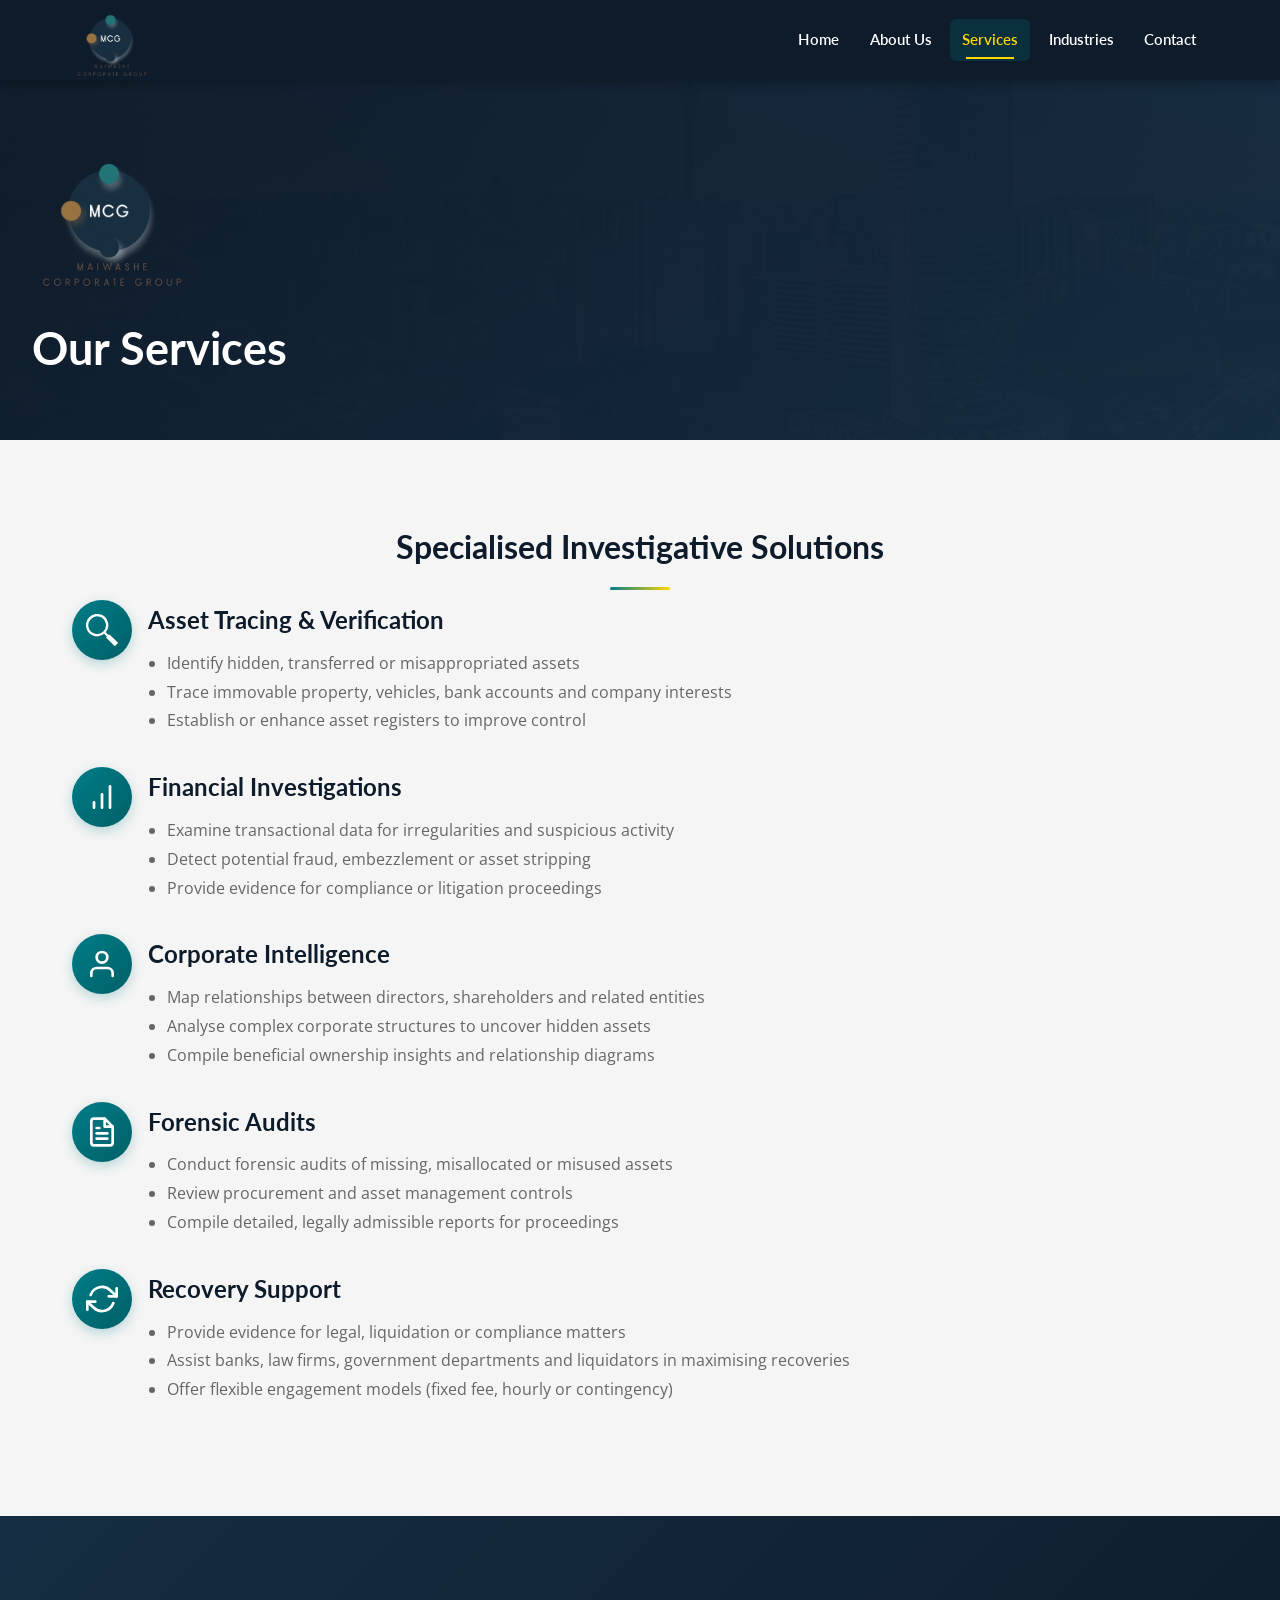
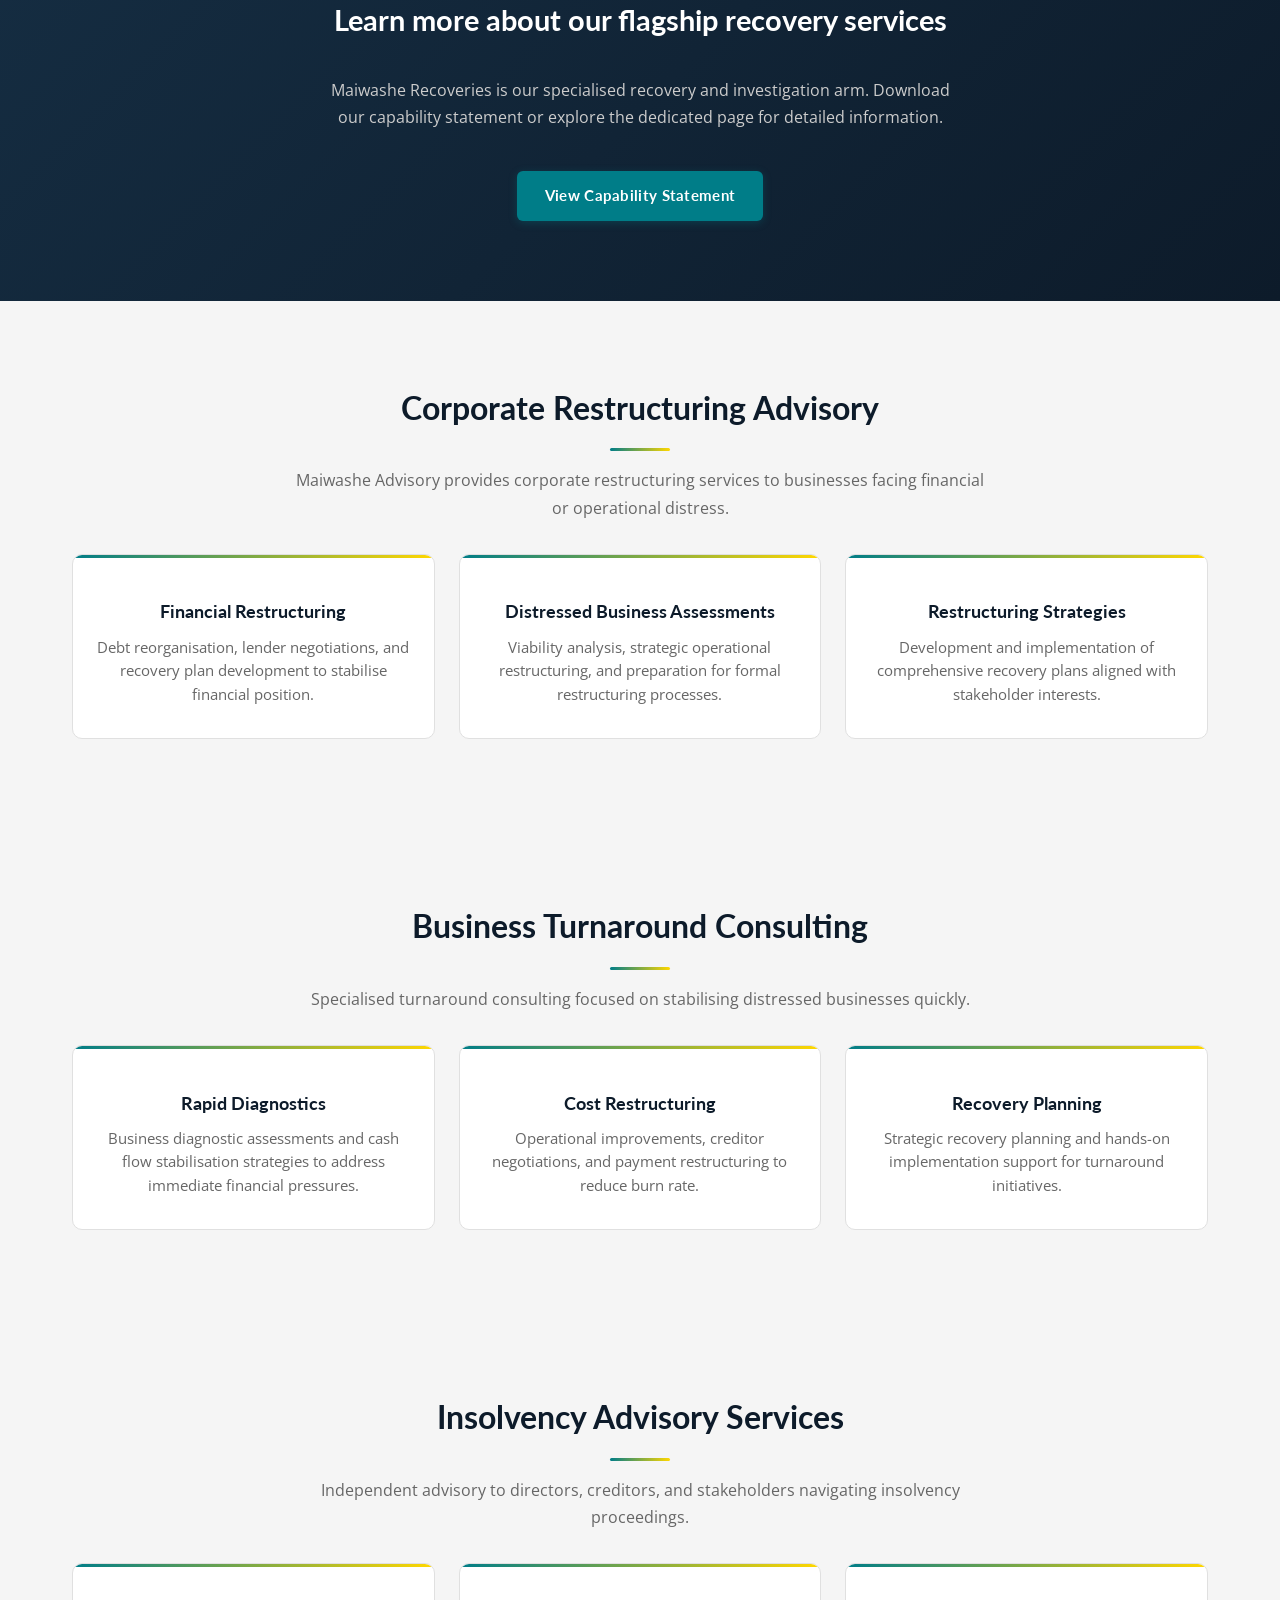
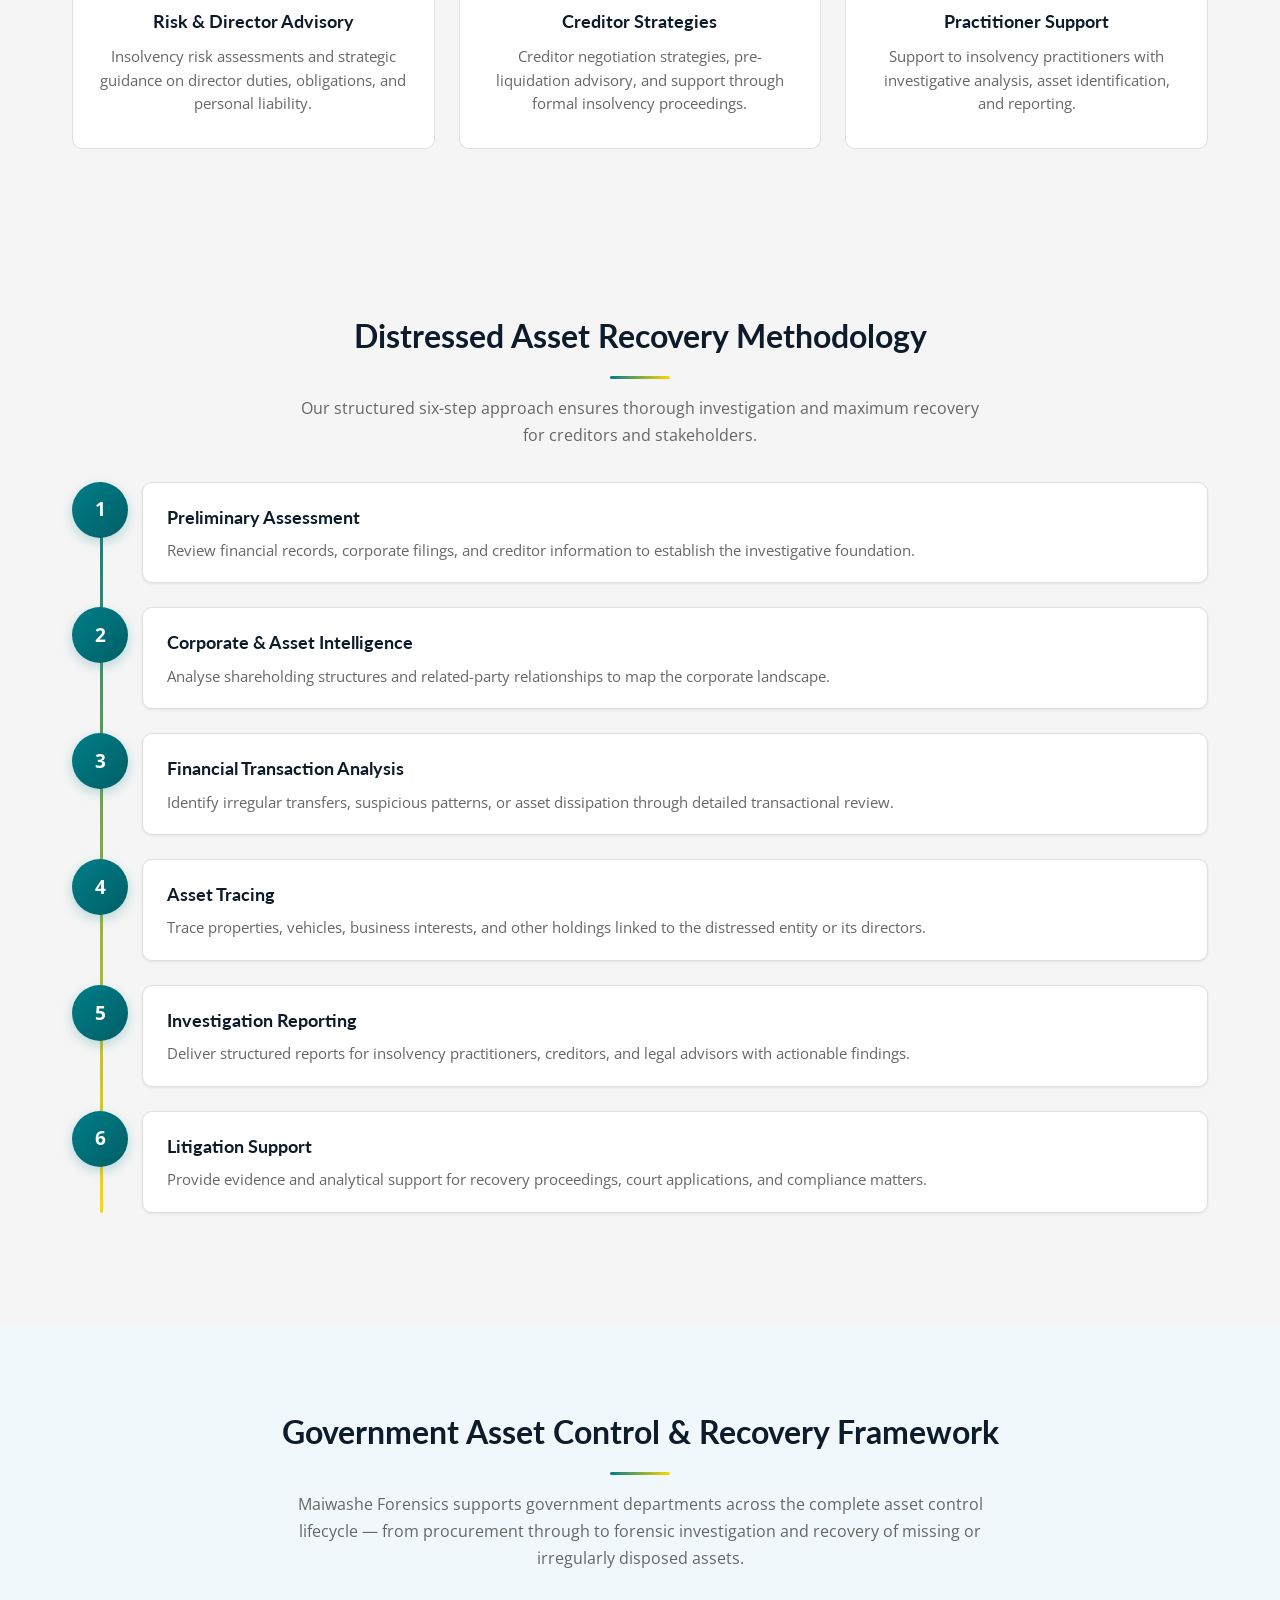
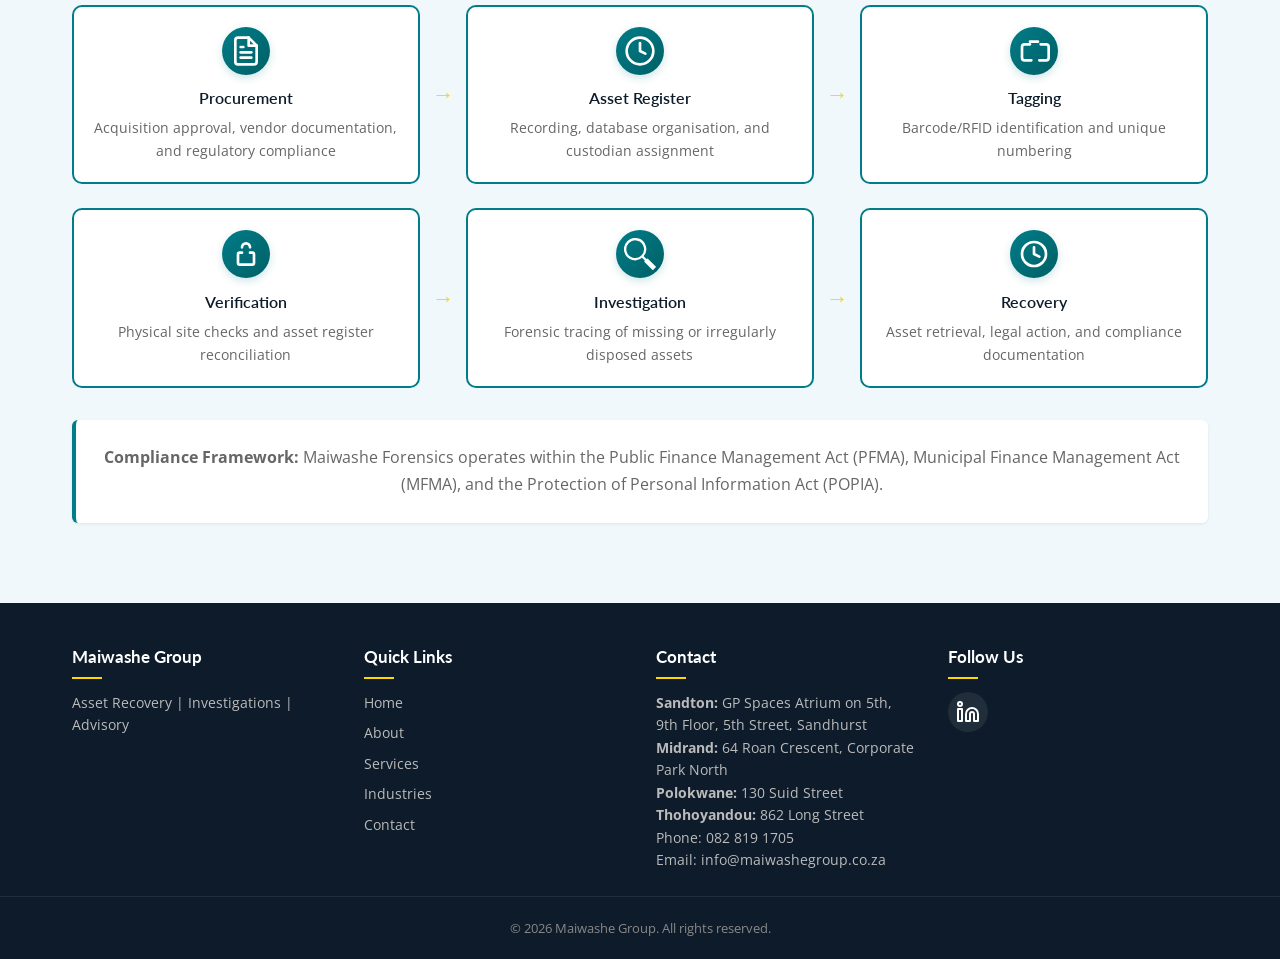
<file: services.html>
<!DOCTYPE html>
<html lang="en">
  <head>
    <meta charset="UTF-8" />
    <meta name="viewport" content="width=device-width, initial-scale=1.0" />
    <title>Services | Maiwashe Group</title>
    <meta name="description" content="Explore Maiwashe Group's services: asset tracing, financial investigations, corporate intelligence, forensic audits and recovery support." />
    <link rel="icon" type="image/svg+xml" href="data:image/svg+xml,<svg xmlns='http://www.w3.org/2000/svg' viewBox='0 0 100 100'><rect width='100' height='100' rx='12' fill='%230d1b2a'/><text y='78' x='16' font-size='78' font-family='sans-serif' font-weight='bold' fill='%23007d88'>M</text></svg>" />
    <link
      rel="preconnect"
      href="https://fonts.googleapis.com"
    />
    <link
      rel="preconnect"
      href="https://fonts.gstatic.com"
      crossorigin
    />
    <link
      href="https://fonts.googleapis.com/css2?family=Lato:wght@400;600;700&family=Open+Sans:wght@400;600;700&display=swap"
      rel="stylesheet"
    />
    <!-- Removed external Font Awesome dependency. Icons are inline SVGs -->
    <link rel="stylesheet" href="css/style.css" />
  </head>
  <body>
    <!-- Header -->
    <header id="top">
      <div class="container nav-container">
        <a href="index.html" class="logo">
          <img src="img/Maiwashe Group Logo.png" alt="Maiwashe Corporate Group" />
        </a>
        <nav class="nav" id="navMenu">
          <a href="index.html">Home</a>
          <a href="about.html">About Us</a>
          <a href="services.html" class="active">Services</a>
          <a href="industries.html">Industries</a>
          <a href="contact.html">Contact</a>
        </nav>
        <button class="nav-toggle" id="navToggle" aria-label="Toggle navigation">
          <!-- Menu icon -->
          <svg width="28" height="28" viewBox="0 0 24 24" fill="none" stroke="currentColor" stroke-width="2" stroke-linecap="round" stroke-linejoin="round">
            <line x1="3" y1="6" x2="21" y2="6"></line>
            <line x1="3" y1="12" x2="21" y2="12"></line>
            <line x1="3" y1="18" x2="21" y2="18"></line>
          </svg>
        </button>
      </div>
    </header>

    <!-- Page Hero -->
    <section class="page-hero services-hero">
      <div class="hero-overlay"></div>
      <div class="hero-content container">
        <img src="img/Maiwashe Group Logo.png" alt="Maiwashe Corporate Group" class="hero-logo" />
        <h1>Our Services</h1>
      </div>
    </section>

    <!-- Services Detailed -->
    <section class="section services-detail">
      <div class="container">
        <h2 class="section-title">Specialised Investigative Solutions</h2>
        <div class="service-item">
          <div class="service-icon">
            <!-- Search icon -->
            <svg width="32" height="32" viewBox="0 0 490 490" fill="none" stroke="currentColor" stroke-width="36" stroke-linecap="round">
              <path d="m280,278a153,153 0 1,0-2,2l170,170m-91-117 110,110-26,26-110-110"/>
            </svg>
          </div>
          <div class="service-content">
            <h3>Asset Tracing &amp; Verification</h3>
            <ul>
              <li>Identify hidden, transferred or misappropriated assets</li>
              <li>Trace immovable property, vehicles, bank accounts and company interests</li>
              <li>Establish or enhance asset registers to improve control</li>
            </ul>
          </div>
        </div>
        <div class="service-item">
          <div class="service-icon">
            <!-- Bar chart icon for financial investigations -->
            <svg width="32" height="32" viewBox="0 0 24 24" fill="none" stroke="currentColor" stroke-width="2" stroke-linecap="round" stroke-linejoin="round">
              <line x1="12" y1="20" x2="12" y2="10"></line>
              <line x1="18" y1="20" x2="18" y2="4"></line>
              <line x1="6" y1="20" x2="6" y2="16"></line>
            </svg>
          </div>
          <div class="service-content">
            <h3>Financial Investigations</h3>
            <ul>
              <li>Examine transactional data for irregularities and suspicious activity</li>
              <li>Detect potential fraud, embezzlement or asset stripping</li>
              <li>Provide evidence for compliance or litigation proceedings</li>
            </ul>
          </div>
        </div>
        <div class="service-item">
          <div class="service-icon">
            <!-- User icon for corporate intelligence -->
            <svg width="32" height="32" viewBox="0 0 24 24" fill="none" stroke="currentColor" stroke-linecap="round" stroke-linejoin="round" stroke-width="2">
              <path d="M20 21v-2a4 4 0 0 0-4-4H8a4 4 0 0 0-4 4v2"/>
              <circle cx="12" cy="7" r="4"/>
            </svg>
          </div>
          <div class="service-content">
            <h3>Corporate Intelligence</h3>
            <ul>
              <li>Map relationships between directors, shareholders and related entities</li>
              <li>Analyse complex corporate structures to uncover hidden assets</li>
              <li>Compile beneficial ownership insights and relationship diagrams</li>
            </ul>
          </div>
        </div>
        <div class="service-item">
          <div class="service-icon">
            <!-- File text icon for forensic audits -->
            <svg width="32" height="32" viewBox="0 0 24 24" fill="none" stroke="currentColor" stroke-linecap="round" stroke-linejoin="round" stroke-width="2">
              <path d="M14 2H6a2 2 0 0 0-2 2v16a2 2 0 0 0 2 2h12a2 2 0 0 0 2-2V8z"/>
              <polyline points="14 2 14 8 20 8"/>
              <line x1="16" y1="13" x2="8" y2="13"/>
              <line x1="16" y1="17" x2="8" y2="17"/>
              <polyline points="10 9 9 9 8 9"/>
            </svg>
          </div>
          <div class="service-content">
            <h3>Forensic Audits</h3>
            <ul>
              <li>Conduct forensic audits of missing, misallocated or misused assets</li>
              <li>Review procurement and asset management controls</li>
              <li>Compile detailed, legally admissible reports for proceedings</li>
            </ul>
          </div>
        </div>
        <div class="service-item">
          <div class="service-icon">
            <!-- Refresh icon for recovery support -->
            <svg width="32" height="32" viewBox="0 0 24 24" fill="none" stroke="currentColor" stroke-width="2" stroke-linecap="round" stroke-linejoin="round">
              <polyline points="23 4 23 10 17 10"/>
              <polyline points="1 20 1 14 7 14"/>
              <path d="M3.51 9a9 9 0 0 1 14.85-3.36L23 10M1 14l4.64 4.36A9 9 0 0 0 20.49 15"/>
            </svg>
          </div>
          <div class="service-content">
            <h3>Recovery Support</h3>
            <ul>
              <li>Provide evidence for legal, liquidation or compliance matters</li>
              <li>Assist banks, law firms, government departments and liquidators in maximising recoveries</li>
              <li>Offer flexible engagement models (fixed fee, hourly or contingency)</li>
            </ul>
          </div>
        </div>
      </div>
    </section>

    <!-- Capability Statement CTA -->
    <section class="section capability-cta">
      <div class="container capability-container">
        <h2>Learn more about our flagship recovery services</h2>
        <p>
          Maiwashe Recoveries is our specialised recovery and investigation arm.
          Download our capability statement or explore the dedicated page for
          detailed information.
        </p>
        <a href="capability.html" class="btn-primary">View Capability Statement</a>
      </div>
    </section>

    <!-- Corporate Restructuring Advisory -->
    <section class="section services-detail" id="restructuring">
      <div class="container">
        <h2 class="section-title">Corporate Restructuring Advisory</h2>
        <p style="text-align: center; color: var(--muted-text); margin-bottom: 2rem; max-width: 700px; margin-left: auto; margin-right: auto;">
          Maiwashe Advisory provides corporate restructuring services to businesses facing financial or operational distress.
        </p>
        <div class="cards-grid three-col stagger-children">
          <div class="card no-hover">
            <h3>Financial Restructuring</h3>
            <p>Debt reorganisation, lender negotiations, and recovery plan development to stabilise financial position.</p>
          </div>
          <div class="card no-hover">
            <h3>Distressed Business Assessments</h3>
            <p>Viability analysis, strategic operational restructuring, and preparation for formal restructuring processes.</p>
          </div>
          <div class="card no-hover">
            <h3>Restructuring Strategies</h3>
            <p>Development and implementation of comprehensive recovery plans aligned with stakeholder interests.</p>
          </div>
        </div>
      </div>
    </section>

    <!-- Business Turnaround Consulting -->
    <section class="section services-detail" id="turnaround">
      <div class="container">
        <h2 class="section-title">Business Turnaround Consulting</h2>
        <p style="text-align: center; color: var(--muted-text); margin-bottom: 2rem; max-width: 700px; margin-left: auto; margin-right: auto;">
          Specialised turnaround consulting focused on stabilising distressed businesses quickly.
        </p>
        <div class="cards-grid three-col stagger-children">
          <div class="card no-hover">
            <h3>Rapid Diagnostics</h3>
            <p>Business diagnostic assessments and cash flow stabilisation strategies to address immediate financial pressures.</p>
          </div>
          <div class="card no-hover">
            <h3>Cost Restructuring</h3>
            <p>Operational improvements, creditor negotiations, and payment restructuring to reduce burn rate.</p>
          </div>
          <div class="card no-hover">
            <h3>Recovery Planning</h3>
            <p>Strategic recovery planning and hands-on implementation support for turnaround initiatives.</p>
          </div>
        </div>
      </div>
    </section>

    <!-- Insolvency Advisory Services -->
    <section class="section services-detail" id="insolvency">
      <div class="container">
        <h2 class="section-title">Insolvency Advisory Services</h2>
        <p style="text-align: center; color: var(--muted-text); margin-bottom: 2rem; max-width: 700px; margin-left: auto; margin-right: auto;">
          Independent advisory to directors, creditors, and stakeholders navigating insolvency proceedings.
        </p>
        <div class="cards-grid three-col stagger-children">
          <div class="card no-hover">
            <h3>Risk &amp; Director Advisory</h3>
            <p>Insolvency risk assessments and strategic guidance on director duties, obligations, and personal liability.</p>
          </div>
          <div class="card no-hover">
            <h3>Creditor Strategies</h3>
            <p>Creditor negotiation strategies, pre-liquidation advisory, and support through formal insolvency proceedings.</p>
          </div>
          <div class="card no-hover">
            <h3>Practitioner Support</h3>
            <p>Support to insolvency practitioners with investigative analysis, asset identification, and reporting.</p>
          </div>
        </div>
      </div>
    </section>

    <!-- Distressed Asset Recovery Methodology -->
    <section class="section methodology" id="methodology">
      <div class="container">
        <h2 class="section-title">Distressed Asset Recovery Methodology</h2>
        <p style="text-align: center; color: var(--muted-text); margin-bottom: 2rem; max-width: 700px; margin-left: auto; margin-right: auto;">
          Our structured six-step approach ensures thorough investigation and maximum recovery for creditors and stakeholders.
        </p>
        <div class="timeline stagger-children">
          <div class="timeline-item">
            <div class="timeline-icon">1</div>
            <div class="timeline-content">
              <h3>Preliminary Assessment</h3>
              <p>Review financial records, corporate filings, and creditor information to establish the investigative foundation.</p>
            </div>
          </div>
          <div class="timeline-item">
            <div class="timeline-icon">2</div>
            <div class="timeline-content">
              <h3>Corporate &amp; Asset Intelligence</h3>
              <p>Analyse shareholding structures and related-party relationships to map the corporate landscape.</p>
            </div>
          </div>
          <div class="timeline-item">
            <div class="timeline-icon">3</div>
            <div class="timeline-content">
              <h3>Financial Transaction Analysis</h3>
              <p>Identify irregular transfers, suspicious patterns, or asset dissipation through detailed transactional review.</p>
            </div>
          </div>
          <div class="timeline-item">
            <div class="timeline-icon">4</div>
            <div class="timeline-content">
              <h3>Asset Tracing</h3>
              <p>Trace properties, vehicles, business interests, and other holdings linked to the distressed entity or its directors.</p>
            </div>
          </div>
          <div class="timeline-item">
            <div class="timeline-icon">5</div>
            <div class="timeline-content">
              <h3>Investigation Reporting</h3>
              <p>Deliver structured reports for insolvency practitioners, creditors, and legal advisors with actionable findings.</p>
            </div>
          </div>
          <div class="timeline-item">
            <div class="timeline-icon">6</div>
            <div class="timeline-content">
              <h3>Litigation Support</h3>
              <p>Provide evidence and analytical support for recovery proceedings, court applications, and compliance matters.</p>
            </div>
          </div>
        </div>
      </div>
    </section>

    <!-- Government Asset Control Framework -->
    <section class="section government-framework">
      <div class="container">
        <h2 class="section-title">Government Asset Control &amp; Recovery Framework</h2>
        <p style="text-align: center; color: var(--muted-text); margin-bottom: 2rem; max-width: 700px; margin-left: auto; margin-right: auto;">
          Maiwashe Forensics supports government departments across the complete asset control lifecycle — from procurement through to forensic investigation and recovery of missing or irregularly disposed assets.
        </p>
        <div class="framework-flow stagger-children">
          <div class="framework-stage">
            <div class="stage-icon">
              <svg width="32" height="32" viewBox="0 0 24 24" fill="none" stroke="currentColor" stroke-width="2" stroke-linecap="round" stroke-linejoin="round">
                <path d="M14 2H6a2 2 0 0 0-2 2v16a2 2 0 0 0 2 2h12a2 2 0 0 0 2-2V8z"/>
                <polyline points="14 2 14 8 20 8"/>
                <line x1="16" y1="13" x2="8" y2="13"/>
                <line x1="16" y1="17" x2="8" y2="17"/>
                <polyline points="10 9 9 9 8 9"/>
              </svg>
            </div>
            <h3>Procurement</h3>
            <p>Acquisition approval, vendor documentation, and regulatory compliance</p>
          </div>
          <div class="framework-arrow">→</div>
          <div class="framework-stage">
            <div class="stage-icon">
              <svg width="32" height="32" viewBox="0 0 24 24" fill="none" stroke="currentColor" stroke-width="2" stroke-linecap="round" stroke-linejoin="round">
                <circle cx="12" cy="12" r="10"/>
                <polyline points="12 6 12 12 16 14"/>
              </svg>
            </div>
            <h3>Asset Register</h3>
            <p>Recording, database organisation, and custodian assignment</p>
          </div>
          <div class="framework-arrow">→</div>
          <div class="framework-stage">
            <div class="stage-icon">
              <svg width="32" height="32" viewBox="0 0 24 24" fill="none" stroke="currentColor" stroke-width="2" stroke-linecap="round" stroke-linejoin="round">
                <path d="M10 19H5a2 2 0 0 1-2-2V9a2 2 0 0 1 2-2h4M16 19h5a2 2 0 0 0 2-2V9a2 2 0 0 0-2-2h-4M9 5h6"/>
              </svg>
            </div>
            <h3>Tagging</h3>
            <p>Barcode/RFID identification and unique numbering</p>
          </div>
        </div>
        <div class="framework-flow stagger-children" style="margin-top: 1.5rem;">
          <div class="framework-stage">
            <div class="stage-icon">
              <svg width="32" height="32" viewBox="0 0 24 24" fill="none" stroke="currentColor" stroke-width="2" stroke-linecap="round" stroke-linejoin="round">
                <path d="M9 11H7.25A1.25 1.25 0 0 0 6 12.25v6.5A1.25 1.25 0 0 0 7.25 20h9.5A1.25 1.25 0 0 0 18 18.75v-6.5A1.25 1.25 0 0 0 16.75 11H15M9 7a3 3 0 0 1 6 0"/>
              </svg>
            </div>
            <h3>Verification</h3>
            <p>Physical site checks and asset register reconciliation</p>
          </div>
          <div class="framework-arrow">→</div>
          <div class="framework-stage">
            <div class="stage-icon">
              <svg width="32" height="32" viewBox="0 0 490 490" fill="none" stroke="currentColor" stroke-width="36" stroke-linecap="round">
                <path d="m280,278a153,153 0 1,0-2,2l170,170m-91-117 110,110-26,26-110-110"/>
              </svg>
            </div>
            <h3>Investigation</h3>
            <p>Forensic tracing of missing or irregularly disposed assets</p>
          </div>
          <div class="framework-arrow">→</div>
          <div class="framework-stage">
            <div class="stage-icon">
              <svg width="32" height="32" viewBox="0 0 24 24" fill="none" stroke="currentColor" stroke-width="2" stroke-linecap="round" stroke-linejoin="round">
                <circle cx="12" cy="12" r="9"/>
                <polyline points="12 7 12 12 16 14"/>
              </svg>
            </div>
            <h3>Recovery</h3>
            <p>Asset retrieval, legal action, and compliance documentation</p>
          </div>
        </div>
        <div class="framework-compliance">
          <p><strong>Compliance Framework:</strong> Maiwashe Forensics operates within the Public Finance Management Act (PFMA), Municipal Finance Management Act (MFMA), and the Protection of Personal Information Act (POPIA).</p>
        </div>
      </div>
    </section>

    <!-- Footer -->
    <footer>
      <div class="container footer-container">
        <div class="footer-col">
          <h4>Maiwashe Group</h4>
          <p>Asset Recovery | Investigations | Advisory</p>
        </div>
        <div class="footer-col">
          <h4>Quick Links</h4>
          <ul>
            <li><a href="index.html">Home</a></li>
            <li><a href="about.html">About</a></li>
            <li><a href="services.html">Services</a></li>
            <li><a href="industries.html">Industries</a></li>
            <li><a href="contact.html">Contact</a></li>
          </ul>
        </div>
        <div class="footer-col">
          <h4>Contact</h4>
          <p><strong>Sandton:</strong> GP Spaces Atrium on 5th, 9th Floor, 5th Street, Sandhurst</p>
          <p><strong>Midrand:</strong> 64 Roan Crescent, Corporate Park North</p>
          <p><strong>Polokwane:</strong> 130 Suid Street</p>
          <p><strong>Thohoyandou:</strong> 862 Long Street</p>
          <p>Phone: 082 819 1705</p>
          <p>Email: <a href="mailto:info@maiwashegroup.co.za">info@maiwashegroup.co.za</a></p>
        </div>
        <div class="footer-col">
          <h4>Follow Us</h4>
          <div class="social-icons">
            <a href="https://www.linkedin.com/company/maiwashe-corporate-group/posts/?feedView=all" target="_blank" rel="noopener noreferrer" aria-label="LinkedIn">
              <!-- LinkedIn icon -->
              <svg width="24" height="24" viewBox="0 0 24 24" fill="none" stroke="currentColor" stroke-width="2" stroke-linecap="round" stroke-linejoin="round">
                <path d="M16 8a6 6 0 0 1 6 6v7h-4v-7a2 2 0 0 0-2-2 2 2 0 0 0-2 2v7h-4v-7a6 6 0 0 1 6-6z"></path>
                <rect x="2" y="9" width="4" height="12"></rect>
                <circle cx="4" cy="4" r="2"></circle>
              </svg>
            </a>
          </div>
        </div>
      </div>
      <div class="footer-bottom">
        <p>&copy; 2026 Maiwashe Group. All rights reserved.</p>
      </div>
    </footer>

    <script src="js/script.js"></script>
  </body>
</html>
</file>
<file: css/style.css>
/*
  Maiwashe Group website styles
  Mobile-first responsive design system
*/

/* ─── CSS Variables ─── */
:root {
  --primary-color: #0d1b2a;
  --secondary-color: #152d42;
  --accent-color: #007d88;
  --accent-hover: #005f66;
  --gold-color: #FFD700;
  --gold-hover: #e6c200;
  --light-gray: #f5f5f5;
  --card-bg: #ffffff;
  --text-color: #333333;
  --muted-text: #666666;
  --border-color: #e0e0e0;
  --heading-font: 'Lato', sans-serif;
  --body-font: 'Open Sans', sans-serif;
  --shadow-sm: 0 1px 3px rgba(0,0,0,0.08);
  --shadow-md: 0 4px 12px rgba(0,0,0,0.1);
  --shadow-lg: 0 8px 30px rgba(0,0,0,0.12);
  --radius-sm: 6px;
  --radius-md: 10px;
  --radius-lg: 16px;
  --transition: 0.3s cubic-bezier(0.4, 0, 0.2, 1);
}

/* ─── Reset ─── */
*,
*::before,
*::after {
  box-sizing: border-box;
  margin: 0;
  padding: 0;
}

html {
  scroll-behavior: smooth;
  -webkit-text-size-adjust: 100%;
}

body {
  font-family: var(--body-font);
  font-size: 16px;
  line-height: 1.7;
  color: var(--text-color);
  background-color: var(--light-gray);
  overflow-x: hidden;
}

img {
  max-width: 100%;
  height: auto;
  display: block;
}

a {
  color: var(--accent-color);
  text-decoration: none;
  transition: color var(--transition);
}

a:hover {
  color: var(--accent-hover);
  text-decoration: underline;
}

/* ─── Container ─── */
.container {
  width: 100%;
  max-width: 1200px;
  margin: 0 auto;
  padding: 0 1.25rem;
}

/* ─── Header & Navigation ─── */
header {
  width: 100%;
  background-color: var(--primary-color);
  color: #fff;
  position: sticky;
  top: 0;
  z-index: 1000;
  box-shadow: 0 2px 10px rgba(0,0,0,0.3);
}

.nav-container {
  display: flex;
  justify-content: space-between;
  align-items: center;
  padding: 0.5rem 0;
  min-height: 80px;
}

.logo {
  display: flex;
  align-items: center;
  white-space: nowrap;
}

.logo img {
  height: 80px;
  width: auto;
}

.logo:hover {
  text-decoration: none;
}

/* Desktop nav */
.nav {
  display: flex;
  gap: 0.4rem;
  align-items: center;
}

.nav a {
  color: #fff;
  font-family: var(--heading-font);
  font-weight: 600;
  font-size: 0.92rem;
  padding: 0.5rem 0.75rem;
  border-radius: var(--radius-sm);
  position: relative;
  transition: background-color var(--transition), color var(--transition);
}

.nav a:hover {
  background-color: rgba(255,255,255,0.08);
  text-decoration: none;
}

.nav a.active {
  background-color: rgba(0,125,136,0.2);
  color: var(--gold-color);
}

.nav a::after {
  content: '';
  position: absolute;
  left: 50%;
  bottom: 2px;
  width: 0;
  height: 2px;
  background-color: var(--gold-color);
  transition: width var(--transition), left var(--transition);
}

.nav a:hover::after,
.nav a.active::after {
  width: 60%;
  left: 20%;
}

/* Hamburger toggle - hidden on desktop */
.nav-toggle {
  display: none;
  background: none;
  border: none;
  color: #fff;
  cursor: pointer;
  padding: 0.5rem;
  border-radius: var(--radius-sm);
  transition: background-color var(--transition);
  -webkit-tap-highlight-color: transparent;
}

.nav-toggle:hover {
  background-color: rgba(255,255,255,0.1);
}

/* ─── Buttons ─── */
.btn-primary,
.btn-secondary {
  display: inline-block;
  padding: 0.75rem 1.75rem;
  border-radius: var(--radius-sm);
  font-family: var(--heading-font);
  font-weight: 700;
  font-size: 0.95rem;
  letter-spacing: 0.02em;
  cursor: pointer;
  border: none;
  transition: all var(--transition);
  text-align: center;
}

.btn-primary {
  background-color: var(--accent-color);
  color: #fff;
  box-shadow: 0 2px 8px rgba(0,125,136,0.3);
}

.btn-primary:hover {
  background-color: var(--gold-color);
  color: var(--primary-color);
  box-shadow: 0 4px 16px rgba(255,215,0,0.35);
  text-decoration: none;
  transform: translateY(-1px);
}

.btn-secondary {
  border: 2px solid var(--accent-color);
  color: var(--accent-color);
  background-color: transparent;
}

.btn-secondary:hover {
  background-color: var(--accent-color);
  color: #fff;
  text-decoration: none;
  transform: translateY(-1px);
}

/* ─── Hero Section ─── */
.hero {
  position: relative;
  background-image: url('../img/skyline.jpg');
  background-size: cover;
  background-position: center;
  color: #fff;
  min-height: 55vh;
  display: flex;
  align-items: center;
  justify-content: flex-start;
  padding: 2rem 0;
}

.hero-overlay {
  position: absolute;
  inset: 0;
  background: linear-gradient(
    135deg,
    rgba(13, 27, 42, 0.92) 0%,
    rgba(21, 45, 66, 0.85) 100%
  );
}

.hero-content {
  position: relative;
  z-index: 1;
  max-width: 640px;
}

.hero-logo {
  height: 200px;
  width: auto;
  margin-bottom: 1rem;
}

.hero h1 {
  font-family: var(--heading-font);
  font-size: clamp(1.8rem, 5vw, 3rem);
  font-weight: 700;
  margin-bottom: 0.4rem;
  line-height: 1.2;
}

.hero h2 {
  font-family: var(--heading-font);
  font-size: clamp(1rem, 2.5vw, 1.35rem);
  font-weight: 600;
  margin-bottom: 1.2rem;
  color: var(--gold-color);
  line-height: 1.4;
}

.hero .subheading {
  margin-bottom: 1.8rem;
  color: #ddd;
  font-size: clamp(0.9rem, 1.5vw, 1.05rem);
  line-height: 1.7;
}

/* ─── Page Heroes (inner pages) ─── */
.page-hero {
  position: relative;
  min-height: 35vh;
  background-size: cover;
  background-position: center;
  display: flex;
  align-items: center;
  padding: 2rem 0;
}

.page-hero .hero-content {
  max-width: 100%;
}

.page-hero .hero-logo {
  height: 160px;
}

.page-hero .hero-content h1 {
  font-family: var(--heading-font);
  font-size: clamp(1.8rem, 5vw, 2.8rem);
  color: #fff;
}

.page-hero .hero-content h2 {
  font-family: var(--heading-font);
  font-size: clamp(1rem, 2.5vw, 1.4rem);
  color: var(--gold-color);
  margin-top: 0.3rem;
}

.services-hero {
  background-image: linear-gradient(135deg, rgba(13, 27, 42, 0.88), rgba(21, 45, 66, 0.82)), url('../img/skyline.jpg');
}
.industries-hero {
  background-image: linear-gradient(135deg, rgba(13, 27, 42, 0.88), rgba(21, 45, 66, 0.82)), url('../img/skyline.jpg');
}
.contact-hero {
  background-image: linear-gradient(135deg, rgba(13, 27, 42, 0.88), rgba(21, 45, 66, 0.82)), url('../img/meeting.jpg');
}
.capability-hero {
  background-image: linear-gradient(135deg, rgba(13, 27, 42, 0.88), rgba(21, 45, 66, 0.82)), url('../img/meeting.jpg');
}
.about-hero {
  background-image: linear-gradient(135deg, rgba(13, 27, 42, 0.88), rgba(21, 45, 66, 0.82)), url('../img/meeting.jpg');
}

/* ─── Section Styles ─── */
.section {
  padding: 3.5rem 0;
}

.section-title {
  text-align: center;
  font-family: var(--heading-font);
  font-size: clamp(1.5rem, 3.5vw, 2rem);
  font-weight: 700;
  margin-bottom: 0.6rem;
  color: var(--primary-color);
  position: relative;
  padding-bottom: 1rem;
}

.section-title::after {
  content: '';
  position: absolute;
  bottom: 0;
  left: 50%;
  transform: translateX(-50%);
  width: 60px;
  height: 3px;
  background: linear-gradient(90deg, var(--accent-color), var(--gold-color));
  border-radius: 2px;
}

/* Subtitle paragraphs below section titles */
.section-title + p {
  margin-top: 1rem;
}

/* ─── Cards Grid ─── */
.cards-grid {
  display: grid;
  grid-template-columns: 1fr;
  gap: 1.25rem;
  margin-top: 1rem;
}

.card {
  background-color: var(--card-bg);
  border: 1px solid var(--border-color);
  border-radius: var(--radius-md);
  padding: 2rem 1.5rem;
  text-align: center;
  transition: transform var(--transition), box-shadow var(--transition), border-color var(--transition);
  position: relative;
  overflow: hidden;
}

.card::before {
  content: '';
  position: absolute;
  top: 0;
  left: 0;
  right: 0;
  height: 3px;
  background: linear-gradient(90deg, var(--accent-color), var(--gold-color));
  opacity: 0;
  transition: opacity var(--transition);
}

.card:hover::before {
  opacity: 1;
}

.card:hover {
  transform: translateY(-6px);
  box-shadow: var(--shadow-lg);
  border-color: var(--accent-color);
}

.card.no-hover::before {
  opacity: 1;
}

.card.no-hover:hover {
  transform: none;
  box-shadow: var(--shadow-sm);
  border-color: var(--border-color);
}

.card h3 {
  font-family: var(--heading-font);
  font-size: 1.15rem;
  margin: 0.6rem 0 0.5rem;
  color: var(--primary-color);
}

.card p {
  font-size: 0.92rem;
  color: var(--muted-text);
  line-height: 1.6;
}

.card .icon-wrapper {
  width: 56px;
  height: 56px;
  border-radius: 50%;
  background: linear-gradient(135deg, var(--accent-color), var(--accent-hover));
  color: #fff;
  display: flex;
  justify-content: center;
  align-items: center;
  margin: 0 auto 0.8rem;
  font-size: 1.5rem;
  box-shadow: 0 4px 12px rgba(0,125,136,0.25);
  transition: transform var(--transition), box-shadow var(--transition);
}

.card:hover .icon-wrapper {
  transform: scale(1.08);
  box-shadow: 0 6px 18px rgba(0,125,136,0.35);
}

.card.no-hover:hover .icon-wrapper {
  transform: none;
  box-shadow: 0 4px 12px rgba(0,125,136,0.25);
}

/* ─── Section Variations ─── */
.what-we-do {
  background-color: #fff;
}

.what-we-do .card {
  background-color: #fafafa;
  border-top: 3px solid var(--accent-color);
}

.what-we-do .card:hover {
  border-top-color: var(--gold-color);
}

.what-we-do .card h3 {
  color: var(--primary-color);
  margin-bottom: 0.8rem;
}

.services-summary .card {
  min-height: 260px;
}

/* Industries section */
.industries {
  background-color: #fff;
}

.industries .card p strong {
  color: var(--primary-color);
}

/* Why us / values */
.why-us {
  background-color: #fff;
}

.values .card p {
  min-height: 50px;
}

/* ─── How It Works / Engagement Timeline ─── */
.how-it-works {
  background-color: #fafafa;
}

.engagement-timeline {
  display: grid;
  grid-template-columns: 1fr;
  gap: 1.5rem;
  margin-top: 2rem;
}

.engagement-step {
  background-color: #fff;
  border: 2px solid var(--border-color);
  border-radius: var(--radius-md);
  padding: 2rem 1.5rem 1.5rem;
  text-align: center;
  position: relative;
  transition: border-color var(--transition), box-shadow var(--transition);
}

.engagement-step:hover {
  border-color: var(--accent-color);
  box-shadow: var(--shadow-md);
}

.step-number {
  position: absolute;
  top: -18px;
  left: 50%;
  transform: translateX(-50%);
  width: 36px;
  height: 36px;
  background: linear-gradient(135deg, var(--accent-color), var(--accent-hover));
  color: #fff;
  border-radius: 50%;
  display: flex;
  align-items: center;
  justify-content: center;
  font-weight: 700;
  font-size: 1rem;
  box-shadow: 0 2px 8px rgba(0,125,136,0.3);
}

.engagement-step h3 {
  font-family: var(--heading-font);
  font-size: 1.05rem;
  font-weight: 600;
  margin: 0.5rem 0 0.6rem;
  color: var(--primary-color);
}

.engagement-step p {
  font-size: 0.88rem;
  color: var(--muted-text);
  line-height: 1.6;
}

/* ─── CTA Sections ─── */
.cta-section,
.capability-cta {
  background: linear-gradient(135deg, var(--secondary-color), var(--primary-color));
  color: #fff;
  text-align: center;
  padding: 3.5rem 1.25rem;
}

.cta-section h2,
.capability-cta h2 {
  font-family: var(--heading-font);
  font-size: clamp(1.4rem, 3vw, 1.8rem);
  margin-bottom: 1rem;
  color: #fff;
}

.capability-cta p {
  color: #ccc;
  margin-bottom: 1.5rem;
  max-width: 640px;
  margin-left: auto;
  margin-right: auto;
}

.cta-container,
.capability-container {
  display: flex;
  flex-direction: column;
  align-items: center;
  gap: 1rem;
}

/* ─── About Page ─── */
.about-story .two-col {
  display: flex;
  flex-direction: column;
  gap: 1.5rem;
}

.about-story .two-col p {
  font-size: 1rem;
  color: var(--muted-text);
  line-height: 1.8;
}

.group-structure {
  background-color: #fafafa;
}

.group-structure .card {
  background-color: #fff;
  border-left: 4px solid var(--accent-color);
  text-align: left;
}

.group-structure .card h3 {
  margin-top: 0;
}

.group-structure .card ul li {
  margin-bottom: 0.6rem;
}

.case-studies {
  background-color: #fafafa;
}

.case-studies .card {
  background-color: #fff;
  border-top: 3px solid var(--accent-color);
}

.compliance-section {
  background-color: var(--light-gray);
}

.compliance-section .two-col {
  display: flex;
  flex-direction: column;
  gap: 2rem;
}

.compliance-section h3 {
  font-family: var(--heading-font);
  font-size: 1.25rem;
  font-weight: 600;
  margin-bottom: 1rem;
  color: var(--primary-color);
}

/* ─── Timeline Component ─── */
.timeline {
  position: relative;
  margin: 2rem 0;
  padding-left: 0;
}

.timeline::before {
  content: '';
  position: absolute;
  top: 0;
  left: 28px;
  width: 3px;
  height: 100%;
  background: linear-gradient(180deg, var(--accent-color), var(--gold-color));
  border-radius: 2px;
}

.timeline-item {
  position: relative;
  margin-bottom: 1.5rem;
  padding-left: 70px;
}

.timeline-icon {
  position: absolute;
  left: 0;
  top: 0;
  width: 56px;
  height: 56px;
  border-radius: 50%;
  background: linear-gradient(135deg, var(--accent-color), var(--accent-hover));
  color: #fff;
  display: flex;
  align-items: center;
  justify-content: center;
  font-size: 1.2rem;
  font-weight: 700;
  box-shadow: 0 4px 12px rgba(0,125,136,0.25);
  z-index: 1;
}

.timeline-content {
  background-color: var(--card-bg);
  border-radius: var(--radius-md);
  padding: 1.25rem 1.5rem;
  border: 1px solid var(--border-color);
  box-shadow: var(--shadow-sm);
  transition: box-shadow var(--transition), border-color var(--transition);
}

.timeline-content:hover {
  box-shadow: var(--shadow-md);
  border-color: var(--accent-color);
}

.timeline-content h3 {
  margin-bottom: 0.4rem;
  font-family: var(--heading-font);
  font-size: 1.1rem;
  color: var(--primary-color);
}

.timeline-content p {
  font-size: 0.92rem;
  color: var(--muted-text);
  line-height: 1.6;
}

/* ─── Services Detail Page ─── */
.service-item {
  display: flex;
  flex-direction: column;
  gap: 1rem;
  margin-bottom: 2rem;
  align-items: center;
  text-align: center;
}

.service-icon {
  width: 60px;
  height: 60px;
  border-radius: 50%;
  background: linear-gradient(135deg, var(--accent-color), var(--accent-hover));
  color: #fff;
  display: flex;
  align-items: center;
  justify-content: center;
  font-size: 1.5rem;
  flex-shrink: 0;
  box-shadow: 0 4px 12px rgba(0,125,136,0.25);
}

.service-content h3 {
  font-family: var(--heading-font);
  font-size: 1.35rem;
  margin-bottom: 0.5rem;
  color: var(--primary-color);
}

.service-content ul {
  list-style-type: disc;
  padding-left: 1.2rem;
  color: var(--muted-text);
  line-height: 1.8;
  text-align: left;
}

/* ─── Capability Page ─── */
.capability .two-col {
  display: flex;
  flex-direction: column;
  gap: 2rem;
  align-items: flex-start;
}

.capability .two-col p {
  color: var(--muted-text);
  margin-bottom: 1rem;
  line-height: 1.7;
}

.info-panel {
  background-color: var(--card-bg);
  border: 1px solid var(--border-color);
  border-radius: var(--radius-md);
  padding: 1.5rem;
  box-shadow: var(--shadow-sm);
  width: 100%;
}

.info-panel h3 {
  font-family: var(--heading-font);
  font-size: 1.3rem;
  margin-bottom: 0.5rem;
  color: var(--primary-color);
}

.info-panel p {
  font-size: 0.92rem;
  margin-bottom: 0.4rem;
  color: var(--muted-text);
}

/* ─── Government Framework ─── */
.government-framework {
  background-color: #f0f8fb;
}

.framework-flow {
  display: flex;
  flex-direction: column;
  align-items: center;
  gap: 0.5rem;
  margin-bottom: 1rem;
}

.framework-stage {
  background-color: #fff;
  border: 2px solid var(--accent-color);
  border-radius: var(--radius-md);
  padding: 1.25rem 1rem;
  width: 100%;
  text-align: center;
  transition: border-color var(--transition), box-shadow var(--transition);
}

.framework-stage:hover {
  border-color: var(--gold-color);
  box-shadow: var(--shadow-md);
}

.stage-icon {
  width: 48px;
  height: 48px;
  border-radius: 50%;
  background: linear-gradient(135deg, var(--accent-color), var(--accent-hover));
  color: #fff;
  display: flex;
  justify-content: center;
  align-items: center;
  margin: 0 auto 0.6rem;
  box-shadow: 0 3px 8px rgba(0,125,136,0.2);
}

.framework-stage h3 {
  font-family: var(--heading-font);
  font-size: 1rem;
  font-weight: 600;
  margin-bottom: 0.3rem;
  color: var(--primary-color);
}

.framework-stage p {
  font-size: 0.85rem;
  color: var(--muted-text);
}

.framework-arrow {
  color: var(--gold-color);
  font-size: 1.4rem;
  font-weight: bold;
  transform: rotate(90deg);
}

.framework-compliance {
  background-color: #fff;
  border-left: 4px solid var(--accent-color);
  padding: 1.5rem;
  border-radius: var(--radius-sm);
  margin-top: 2rem;
  text-align: center;
  color: var(--muted-text);
  box-shadow: var(--shadow-sm);
}

/* ─── Contact Page ─── */
.contact-container {
  display: flex;
  flex-direction: column;
  gap: 2.5rem;
}

.contact-info {
  flex: 1;
}

.info-list {
  list-style: none;
  margin-top: 1.25rem;
}

.info-list li {
  margin-bottom: 1rem;
  font-size: 0.95rem;
  color: var(--muted-text);
  display: flex;
  align-items: flex-start;
  line-height: 1.5;
}

.info-list svg {
  color: var(--accent-color);
  margin-right: 0.75rem;
  flex-shrink: 0;
  margin-top: 2px;
  width: 20px;
  height: 20px;
}

.contact-form-container {
  flex: 1;
}

.form-group {
  margin-bottom: 1.1rem;
  display: flex;
  flex-direction: column;
}

.form-group.full {
  width: 100%;
}

.form-group label {
  font-weight: 600;
  font-family: var(--heading-font);
  margin-bottom: 0.4rem;
  color: var(--primary-color);
  font-size: 0.92rem;
}

.form-group input,
.form-group textarea {
  padding: 0.75rem 0.9rem;
  border: 1px solid #ccc;
  border-radius: var(--radius-sm);
  font-family: var(--body-font);
  font-size: 1rem;
  transition: border-color var(--transition), box-shadow var(--transition);
  -webkit-appearance: none;
  appearance: none;
}

.form-group input:focus,
.form-group textarea:focus {
  outline: none;
  border-color: var(--accent-color);
  box-shadow: 0 0 0 3px rgba(0,125,136,0.15);
}

.form-group textarea {
  resize: vertical;
  min-height: 120px;
}

.form-success {
  background-color: #e6ffed;
  border: 1px solid #c2e7c6;
  padding: 1.25rem;
  border-radius: var(--radius-sm);
  margin-top: 1rem;
  color: #256029;
  font-weight: 600;
}

/* ─── Footer ─── */
footer {
  background-color: var(--primary-color);
  color: #fff;
  padding-top: 2.5rem;
}

.footer-container {
  display: grid;
  grid-template-columns: 1fr;
  gap: 2rem;
}

.footer-col h4 {
  font-family: var(--heading-font);
  font-size: 1.05rem;
  margin-bottom: 0.8rem;
  color: #fff;
  position: relative;
  padding-bottom: 0.5rem;
}

.footer-col h4::after {
  content: '';
  position: absolute;
  bottom: 0;
  left: 0;
  width: 30px;
  height: 2px;
  background-color: var(--gold-color);
}

.footer-col p,
.footer-col li {
  font-size: 0.88rem;
  color: #bbb;
  line-height: 1.6;
}

.footer-col li {
  list-style: none;
  margin-bottom: 0.5rem;
}

.footer-col a {
  color: #bbb;
  text-decoration: none;
  transition: color var(--transition);
}

.footer-col a:hover {
  color: var(--gold-color);
  text-decoration: none;
}

.social-icons {
  display: flex;
  gap: 0.75rem;
}

.social-icons a {
  color: #fff;
  width: 40px;
  height: 40px;
  display: flex;
  align-items: center;
  justify-content: center;
  border-radius: 50%;
  background-color: rgba(255,255,255,0.08);
  transition: all var(--transition);
}

.social-icons a:hover {
  background-color: var(--accent-color);
  color: #fff;
  transform: translateY(-2px);
}

.footer-bottom {
  text-align: center;
  padding: 1.25rem 0;
  border-top: 1px solid rgba(255, 255, 255, 0.08);
  margin-top: 1.5rem;
  font-size: 0.82rem;
  color: #888;
}

/* ─── Utility Classes ─── */
.align-center {
  text-align: center;
  margin-top: 2rem;
}

.two-col {
  display: flex;
  flex-direction: column;
  gap: 2rem;
}

/* ─── Scroll-triggered Animations ─── */
.fade-in-up {
  opacity: 0;
  transform: translateY(30px);
  transition: opacity 0.6s ease-out, transform 0.6s ease-out;
}

.fade-in-up.is-visible {
  opacity: 1;
  transform: translateY(0);
}

/* Stagger children animation */
.stagger-children .card,
.stagger-children .timeline-item,
.stagger-children .engagement-step,
.stagger-children .service-item,
.stagger-children .framework-stage {
  opacity: 0;
  transform: translateY(24px);
  transition: opacity 0.5s ease-out, transform 0.5s ease-out;
}

.stagger-children.is-visible .card,
.stagger-children.is-visible .timeline-item,
.stagger-children.is-visible .engagement-step,
.stagger-children.is-visible .service-item,
.stagger-children.is-visible .framework-stage {
  opacity: 1;
  transform: translateY(0);
}

.stagger-children.is-visible .card:nth-child(1),
.stagger-children.is-visible .timeline-item:nth-child(1),
.stagger-children.is-visible .engagement-step:nth-child(1),
.stagger-children.is-visible .service-item:nth-child(1),
.stagger-children.is-visible .framework-stage:nth-child(1) { transition-delay: 0.05s; }
.stagger-children.is-visible .card:nth-child(2),
.stagger-children.is-visible .timeline-item:nth-child(2),
.stagger-children.is-visible .engagement-step:nth-child(2),
.stagger-children.is-visible .service-item:nth-child(2),
.stagger-children.is-visible .framework-stage:nth-child(2) { transition-delay: 0.12s; }
.stagger-children.is-visible .card:nth-child(3),
.stagger-children.is-visible .timeline-item:nth-child(3),
.stagger-children.is-visible .engagement-step:nth-child(3),
.stagger-children.is-visible .service-item:nth-child(3),
.stagger-children.is-visible .framework-stage:nth-child(3) { transition-delay: 0.19s; }
.stagger-children.is-visible .card:nth-child(4),
.stagger-children.is-visible .timeline-item:nth-child(4),
.stagger-children.is-visible .engagement-step:nth-child(4),
.stagger-children.is-visible .service-item:nth-child(4),
.stagger-children.is-visible .framework-stage:nth-child(4) { transition-delay: 0.26s; }
.stagger-children.is-visible .card:nth-child(5),
.stagger-children.is-visible .timeline-item:nth-child(5),
.stagger-children.is-visible .engagement-step:nth-child(5),
.stagger-children.is-visible .service-item:nth-child(5),
.stagger-children.is-visible .framework-stage:nth-child(5) { transition-delay: 0.33s; }
.stagger-children.is-visible .card:nth-child(6),
.stagger-children.is-visible .timeline-item:nth-child(6),
.stagger-children.is-visible .engagement-step:nth-child(6),
.stagger-children.is-visible .framework-stage:nth-child(6) { transition-delay: 0.40s; }

/* ═══════════════════════════════════════
   TABLET BREAKPOINT (≥ 600px)
   ═══════════════════════════════════════ */
@media (min-width: 600px) {
  .container {
    padding: 0 2rem;
  }

  .section {
    padding: 4rem 0;
  }

  .cards-grid {
    grid-template-columns: repeat(2, 1fr);
  }

  .cards-grid.three-col {
    grid-template-columns: repeat(2, 1fr);
  }

  .engagement-timeline {
    grid-template-columns: repeat(2, 1fr);
  }

  .service-item {
    flex-direction: row;
    text-align: left;
    align-items: flex-start;
  }

  .contact-container {
    flex-direction: row;
  }

  .contact-info {
    flex: 1 1 40%;
  }

  .contact-form-container {
    flex: 1 1 55%;
  }

  .footer-container {
    grid-template-columns: repeat(2, 1fr);
  }

  .about-story .two-col,
  .compliance-section .two-col {
    flex-direction: row;
  }

  .about-story .two-col p,
  .compliance-section .two-col > div {
    flex: 1 1 48%;
  }

  .capability .two-col {
    flex-direction: row;
  }

  .capability .two-col > div {
    flex: 1 1 50%;
  }

  .framework-flow {
    flex-direction: row;
    justify-content: center;
    gap: 0.75rem;
  }

  .framework-stage {
    width: auto;
    min-width: 130px;
    flex: 1;
  }

  .framework-arrow {
    transform: none;
  }
}

/* ═══════════════════════════════════════
   DESKTOP BREAKPOINT (≥ 960px)
   ═══════════════════════════════════════ */
@media (min-width: 960px) {
  .hero {
    min-height: 75vh;
    padding: 3rem 0;
  }

  .page-hero {
    min-height: 40vh;
  }

  .section {
    padding: 5rem 0;
  }

  .cards-grid {
    grid-template-columns: repeat(3, 1fr);
    gap: 1.5rem;
  }

  .cards-grid.four-col {
    grid-template-columns: repeat(4, 1fr);
  }

  .cards-grid.five-col {
    grid-template-columns: repeat(5, 1fr);
  }

  .cards-grid.three-col {
    grid-template-columns: repeat(3, 1fr);
  }

  .engagement-timeline {
    grid-template-columns: repeat(5, 1fr);
  }

  .footer-container {
    grid-template-columns: repeat(4, 1fr);
  }

  .service-content h3 {
    font-size: 1.5rem;
  }

  .two-col {
    flex-direction: row;
  }
}

/* ═══════════════════════════════════════
   MOBILE BREAKPOINT (≤ 768px)
   ═══════════════════════════════════════ */
@media (max-width: 768px) {
  /* Mobile Navigation */
  .nav {
    position: fixed;
    top: 0;
    right: -100%;
    width: 280px;
    height: 100vh;
    height: 100dvh;
    background-color: var(--primary-color);
    flex-direction: column;
    padding: 5rem 1.5rem 2rem;
    gap: 0;
    transition: right 0.35s cubic-bezier(0.4, 0, 0.2, 1);
    box-shadow: -4px 0 20px rgba(0,0,0,0.3);
    z-index: 999;
    overflow-y: auto;
 }

  .nav.active {
    right: 0;
  }

  .nav a {
    padding: 0.9rem 0.75rem;
    font-size: 1.05rem;
    border-radius: var(--radius-sm);
    border-bottom: 1px solid rgba(255,255,255,0.06);
  }

  .nav a:last-child {
    border-bottom: none;
  }

  .nav a.active {
    background-color: rgba(0,125,136,0.15);
  }

  .nav-toggle {
    display: flex;
    align-items: center;
    justify-content: center;
    z-index: 1001;
  }

  /* Mobile overlay */
  .nav-overlay {
    position: fixed;
    inset: 0;
    background: rgba(0,0,0,0.5);
    z-index: 998;
    opacity: 0;
    visibility: hidden;
    transition: opacity var(--transition), visibility var(--transition);
  }

  .nav-overlay.active {
    opacity: 1;
    visibility: visible;
  }

  /* Adjust page heroes */
  .hero {
    min-height: 50vh;
  }

  .page-hero {
    min-height: 30vh;
  }

  /* Single column grids */
  .cards-grid,
  .cards-grid.three-col,
  .cards-grid.four-col,
  .cards-grid.five-col {
    grid-template-columns: 1fr;
  }

  .engagement-timeline {
    grid-template-columns: 1fr;
  }

  /* Stack layouts */
  .about-story .two-col,
  .capability .two-col,
  .contact-container,
  .compliance-section .two-col {
    flex-direction: column;
  }

  .about-story .two-col p,
  .compliance-section .two-col > div {
    flex: 1 1 100%;
  }

  /* Timeline adjustments */
  .timeline::before {
    left: 18px;
  }

  .timeline-item {
    padding-left: 55px;
  }

  .timeline-icon {
    width: 40px;
    height: 40px;
    font-size: 0.95rem;
    left: -2px;
  }

  /* Framework flow - vertical on mobile */
  .framework-flow {
    flex-direction: column;
    gap: 0.5rem;
  }

  .framework-arrow {
    transform: rotate(90deg);
  }

  .framework-stage {
    width: 100%;
    min-width: auto;
  }

  /* Footer single column */
  .footer-container {
    grid-template-columns: 1fr;
    text-align: center;
  }

  .footer-col h4::after {
    left: 50%;
    transform: translateX(-50%);
  }

  .social-icons {
    justify-content: center;
  }

  /* Ensure tap targets are 44px+ */
  .btn-primary,
  .btn-secondary {
    padding: 0.85rem 1.5rem;
    width: 100%;
    max-width: 320px;
    margin-left: auto;
    margin-right: auto;
  }

  .nav a {
    min-height: 44px;
    display: flex;
    align-items: center;
  }
}

/* ═══════════════════════════════════════
   SMALL MOBILE (≤ 380px)
   ═══════════════════════════════════════ */
@media (max-width: 380px) {
  .logo img {
    height: 60px;
  }

  .hero h1 {
    font-size: 1.5rem;
  }

  .section-title {
    font-size: 1.3rem;
  }

  .nav {
    width: 100%;
  }

  .card {
    padding: 1.5rem 1rem;
  }
}

/* ─── Reduced Motion ─── */
@media (prefers-reduced-motion: reduce) {
  *,
  *::before,
  *::after {
    animation-duration: 0.01ms !important;
    transition-duration: 0.01ms !important;
  }

  html {
    scroll-behavior: auto;
  }

  .fade-in-up,
  .stagger-children .card,
  .stagger-children .timeline-item,
  .stagger-children .engagement-step,
  .stagger-children .service-item,
  .stagger-children .framework-stage {
    opacity: 1;
    transform: none;
  }
}

/* ─── Print Styles ─── */
@media print {
  header, footer, .nav-toggle, .btn-primary, .btn-secondary {
    display: none !important;
  }

  .hero, .page-hero {
    min-height: auto;
    padding: 1rem 0;
  }

  body {
    font-size: 12pt;
    color: #000;
    background: #fff;
  }
}
</file>
